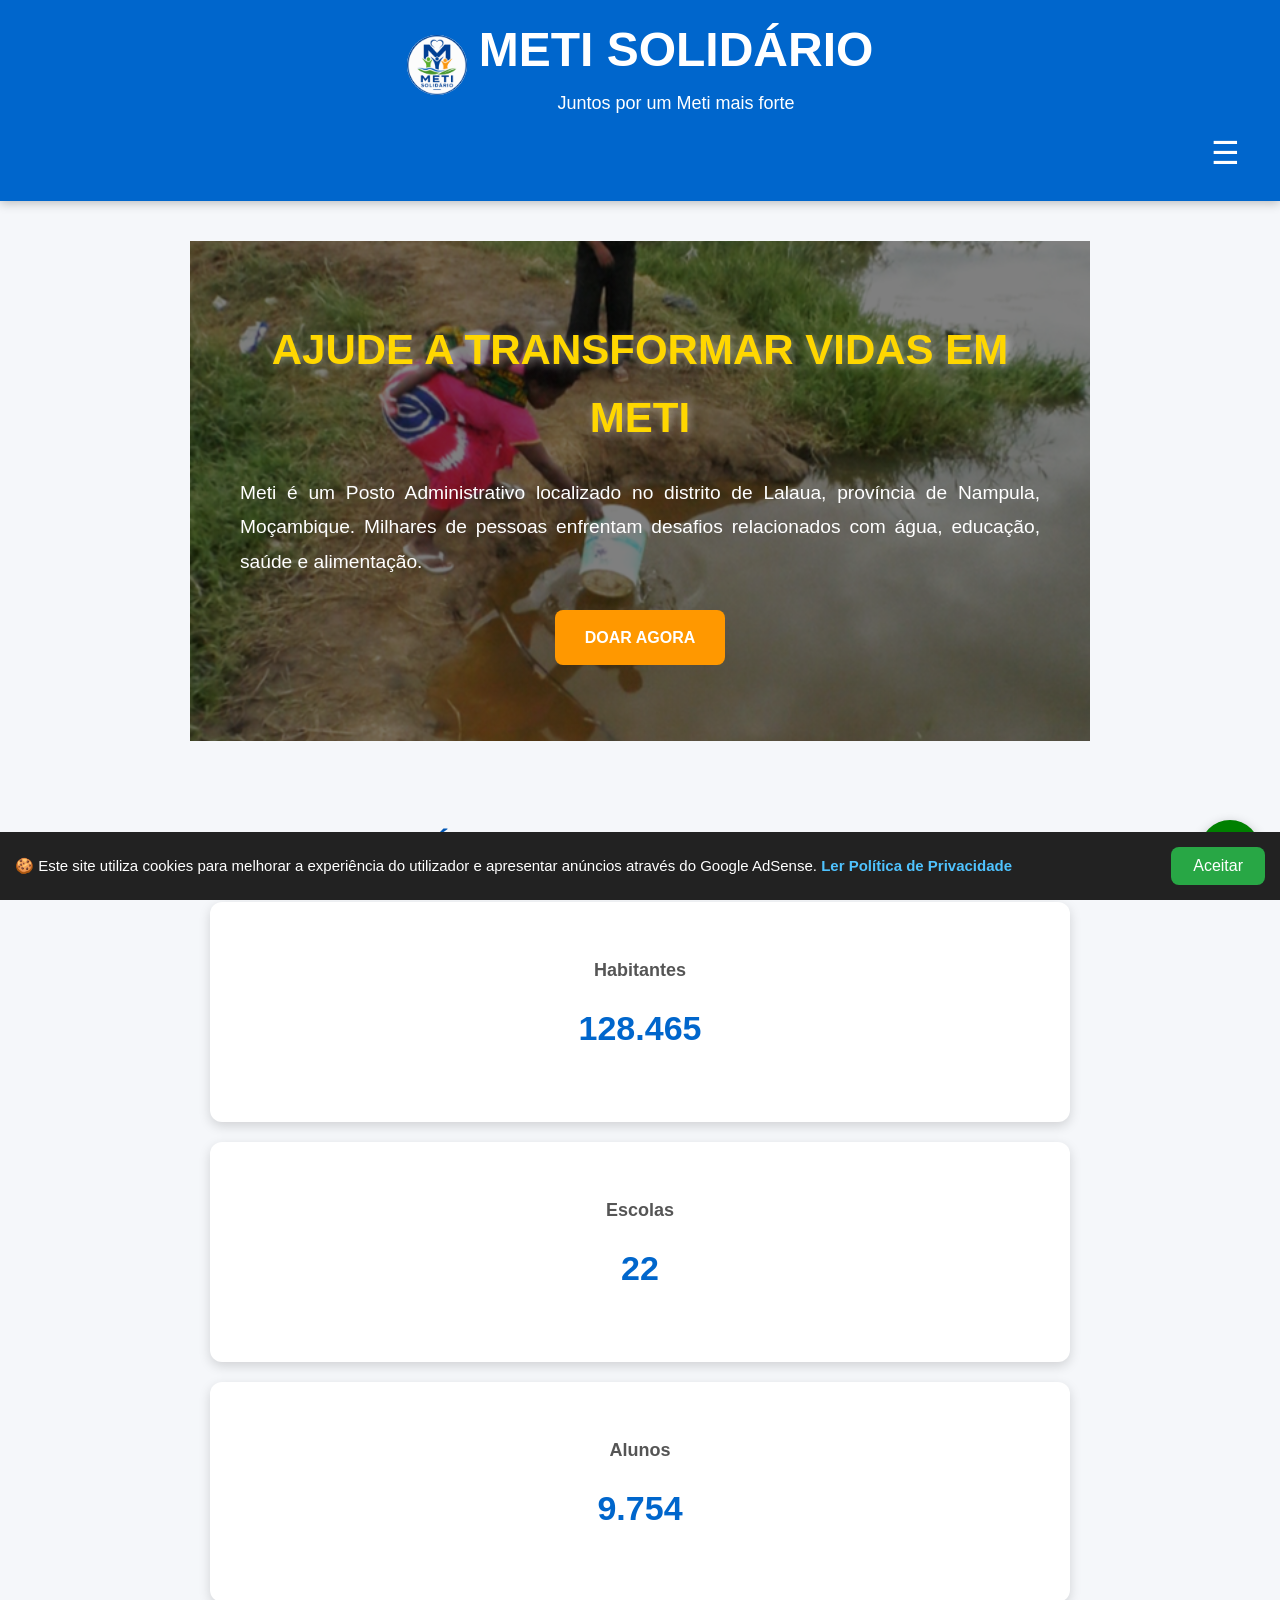
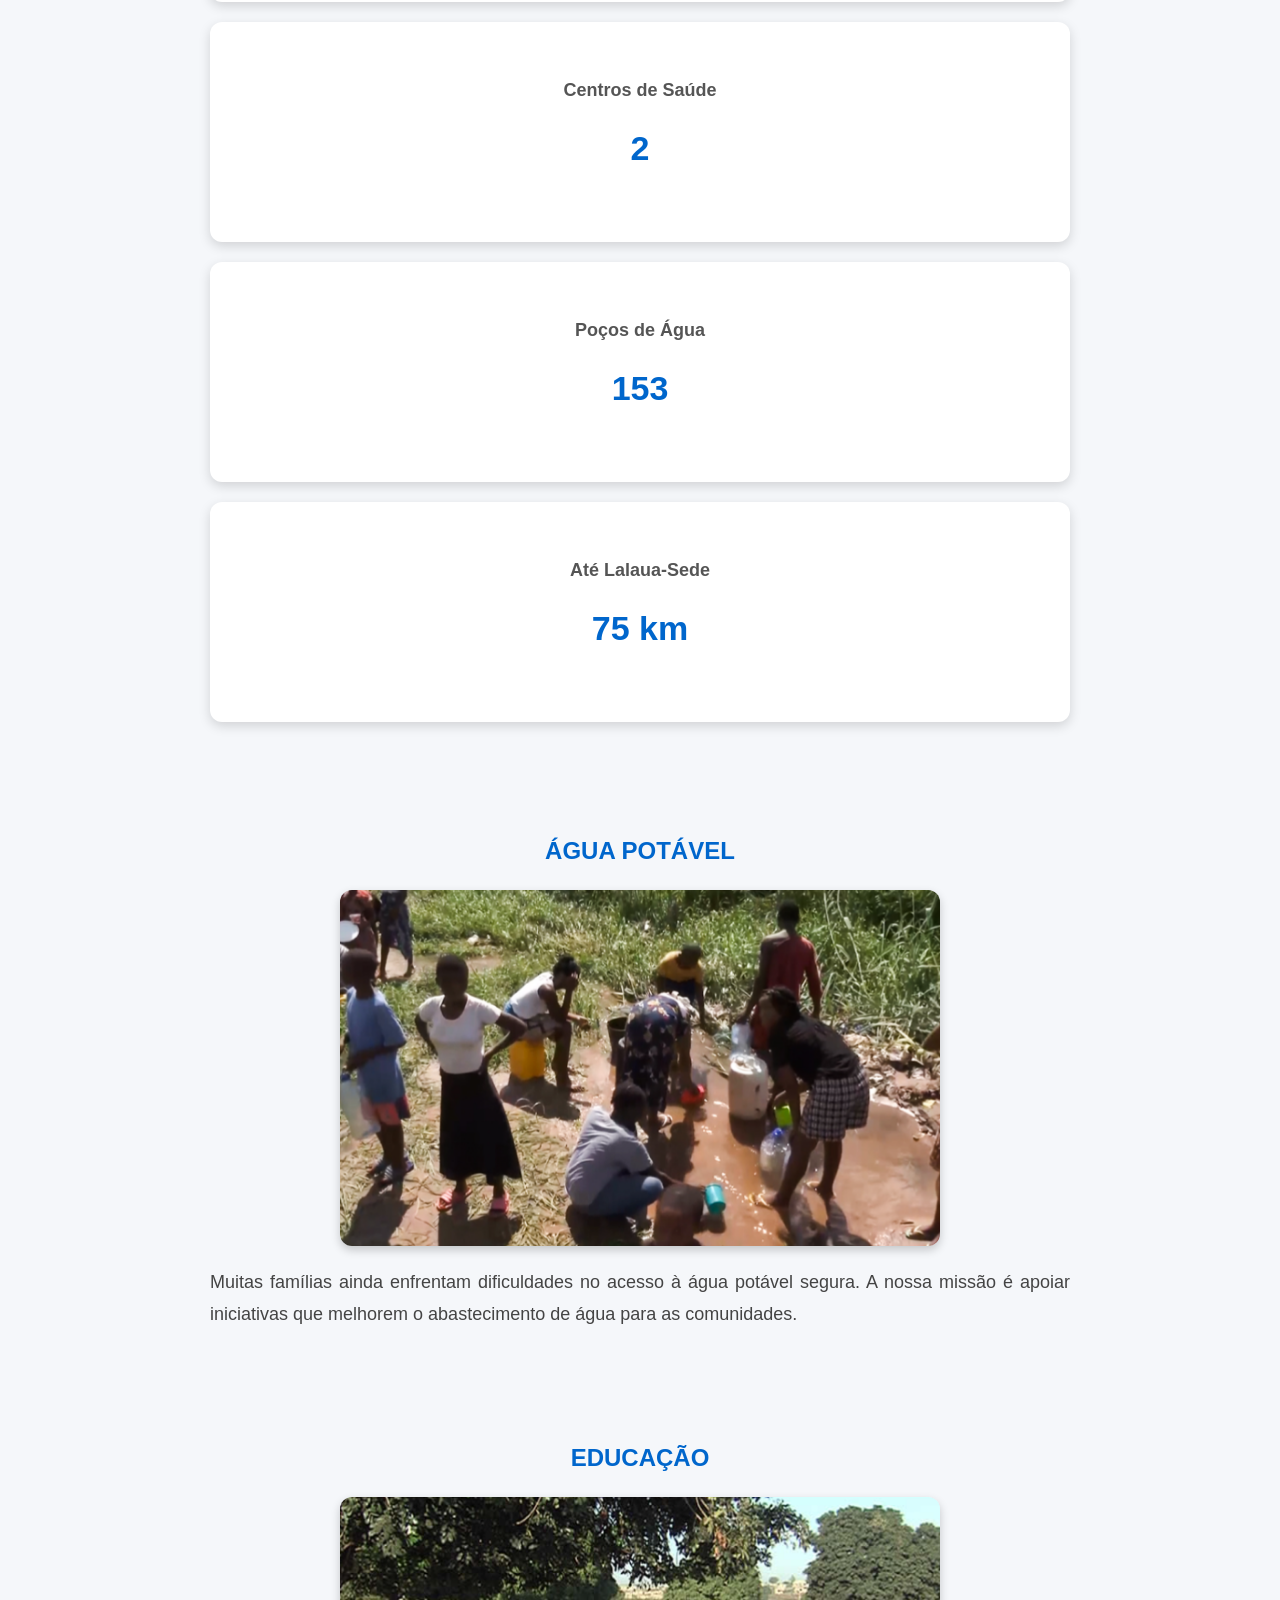
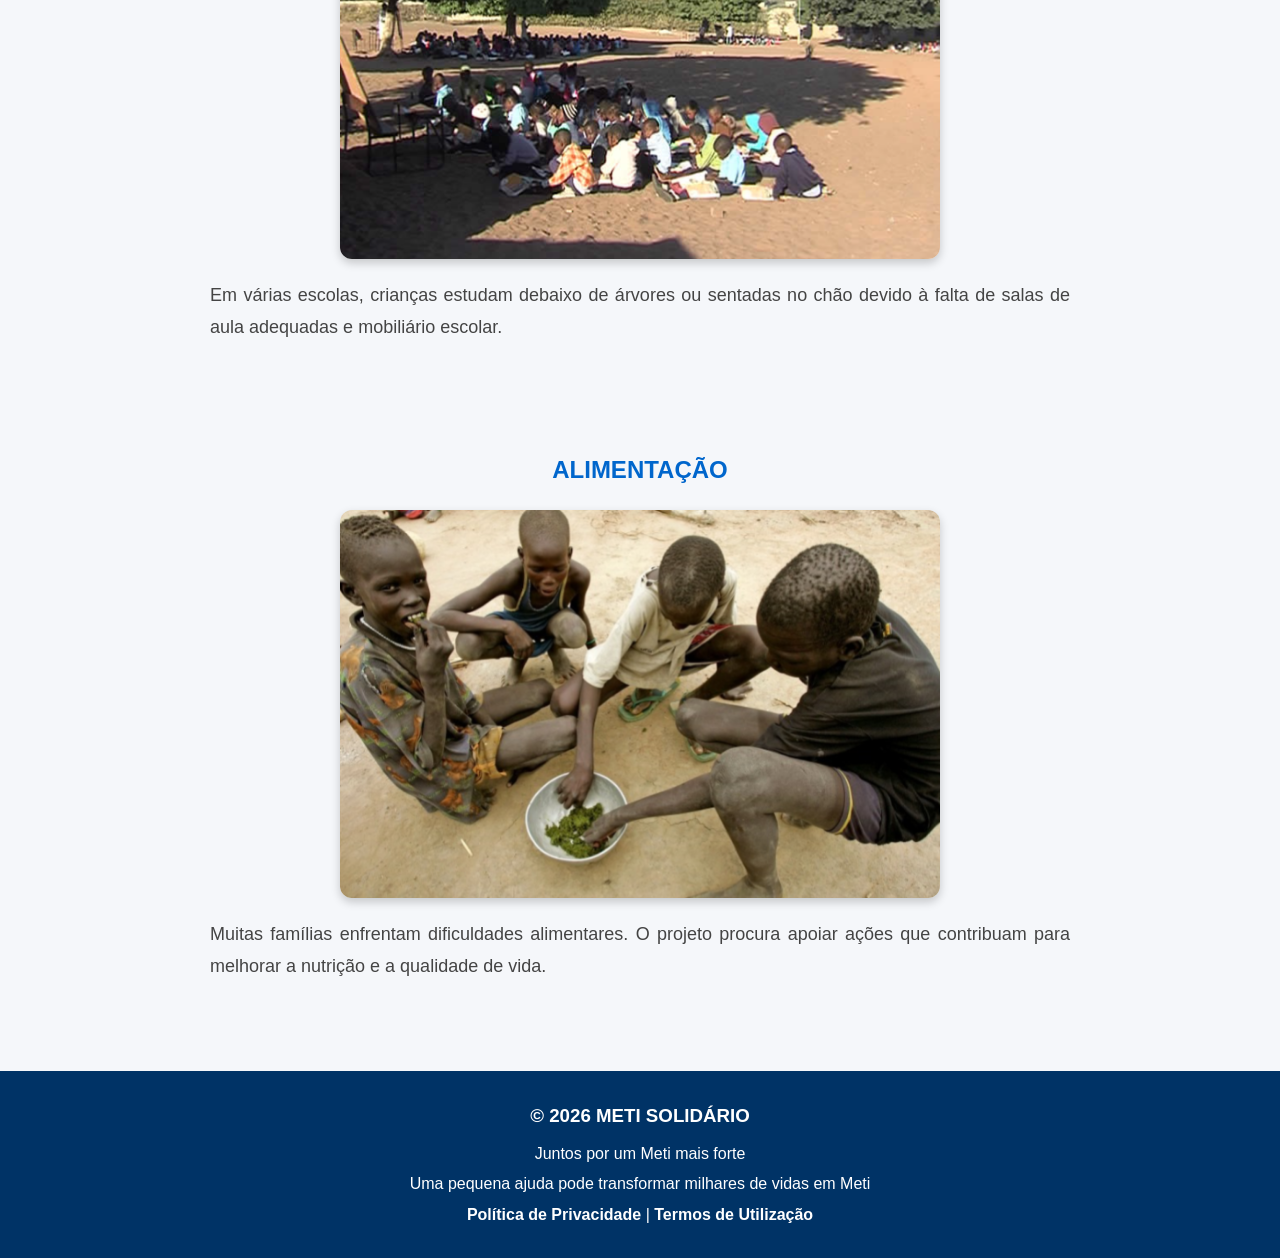
<file: index.html>
<!DOCTYPE html>
<html lang="pt">
<head>
<meta charset="UTF-8">
<meta name="viewport" content="width=device-width, initial-scale=1.0">
<title>METI SOLIDÁRIO</title>
<link rel="icon" type="image/png" href="imagens/favicon.png">

<link rel="stylesheet" href="style.css">

<script async src="https://pagead2.googlesyndication.com/pagead/js/adsbygoogle.js?client=ca-pub-8809690311729032"
     crossorigin="anonymous"></script>

</head>
<body>

<header>

<div class="logo">

<a href="index.html" class="logo-link">

<img src="imagens/favicon.png" alt="METI SOLIDÁRIO">

<div>
<h1>METI SOLIDÁRIO</h1>
<p>Juntos por um Meti mais forte</p>
</div>

</a>

</div>

<!-- Botão Menu -->
<div class="menu-btn" onclick="abrirMenu()">
☰
</div>

<!-- Menu -->
<nav id="menu">
  
<a href="index.html">Início</a>

<a href="conheca-meti.html">Conheça Meti</a>

<a href="noticias.html">Notícias</a>

<a href="galeria.html">Galeria</a>

<a href="projectos.html">Projetos</a>

<a href="doacoes.html">Doações</a>

<a href="impacto.html">Impacto</a>

<a href="transparencia.html">Transparência</a>

<a href="sobre.html">Sobre Nós</a>

<a href="contactos.html">Contactos</a>

<a href="faq.html">FAQ</a>

</nav>

</header>

<section id="inicio" class="hero">
    <div class="hero-content">
        <h2>Ajude a transformar vidas em Meti</h2>

        <p>
            Meti é um Posto Administrativo localizado no distrito de Lalaua,
            província de Nampula, Moçambique.
            Milhares de pessoas enfrentam desafios relacionados com água,
            educação, saúde e alimentação.
        </p>

        <a href="doacoes.html" class="btn">
            DOAR AGORA
        </a>
    </div>
</section>

<section class="estatisticas">

    <h2>Números da Comunidade</h2>

    <div class="cards">

        <div class="card">
            <h3>128.465</h3>
            <p>Habitantes</p>
        </div>

        <div class="card">
            <h3>22</h3>
            <p>Escolas</p>
        </div>

        <div class="card">
            <h3>9.754</h3>
            <p>Alunos</p>
        </div>

        <div class="card">
            <h3>2</h3>
            <p>Centros de Saúde</p>
        </div>

        <div class="card">
            <h3>153</h3>
            <p>Poços de Água</p>
        </div>

        <div class="card">
            <h3>75 km</h3>
            <p>Até Lalaua-Sede</p>
        </div>

    </div>

</section>

<section id="agua">

    <h2> Água Potável</h2>

    <img src="imagens/agua1.jpg" alt="Água">

    <p>
        Muitas famílias ainda enfrentam dificuldades no acesso à água
        potável segura. A nossa missão é apoiar iniciativas que
        melhorem o abastecimento de água para as comunidades.
    </p>

</section>

<section id="educacao">

    <h2> Educação</h2>

    <img src="imagens/educacao1.jpg" alt="Educação">

    <p>
        Em várias escolas, crianças estudam debaixo de árvores
        ou sentadas no chão devido à falta de salas de aula
        adequadas e mobiliário escolar.
    </p>

</section>

<section id="alimentacao">

    <h2> Alimentação</h2>

    <img src="imagens/alimentacao1.jpg" alt="Alimentação">

    <p>
        Muitas famílias enfrentam dificuldades alimentares.
        O projeto procura apoiar ações que contribuam para
        melhorar a nutrição e a qualidade de vida.
    </p>
    
  <main>

</section>

<footer>

    <h3>© 2026 METI SOLIDÁRIO</h3>

    <p>
        Juntos por um Meti mais forte
    </p>

    <p>
        Uma pequena ajuda pode transformar milhares de vidas em Meti
    </p>

<a href="politica.html">Política de Privacidade</a> |

<a href="termos.html">Termos de Utilização</a>


</footer>

<script src="script.js"></script>
<!-- CHATBOT METI SOLIDÁRIO -->

<div id="chatbot">

    <div id="chat-header">
        💬 Assistente METI
    </div>

    <div id="chat-mensagens">

        <div class="bot-msg">
    Olá! Sou o assistente virtual do METI SOLIDÁRIO.
    Como posso ajudar?
</div>
        

    </div>

<div id="chat-input-area">

    <input
    type="text"
    id="chat-input"
    placeholder="Escreva a sua pergunta...">

    <button onclick="enviarPergunta()">
        Enviar
    </button>

</div>

<div id="chat-ajuda">

    <a
    href="https://wa.me/258833975899?text=Olá%20Agente%20METI%20SOLIDÁRIO
    .%20Estou%20no%20site%20METI%20SOLIDÁRIO%20e%20gostaria%20de%20mais%20informações."
    target="_blank">

        👤 Falar com Agente Meti Solidário

    </a>

</div>

</div>

<button id="abrir-chat">
    💬
</button>

<div id="cookie-banner">

<p>
🍪 Este site utiliza cookies para melhorar a experiência do utilizador e apresentar anúncios através do Google AdSense.

<a href="politica.html">
Ler Política de Privacidade
</a>

</p>

<button onclick="aceitarCookies()">
Aceitar
</button>

</div>
</main>
<script src="script.js"></script>

</body>
</html>
</file>
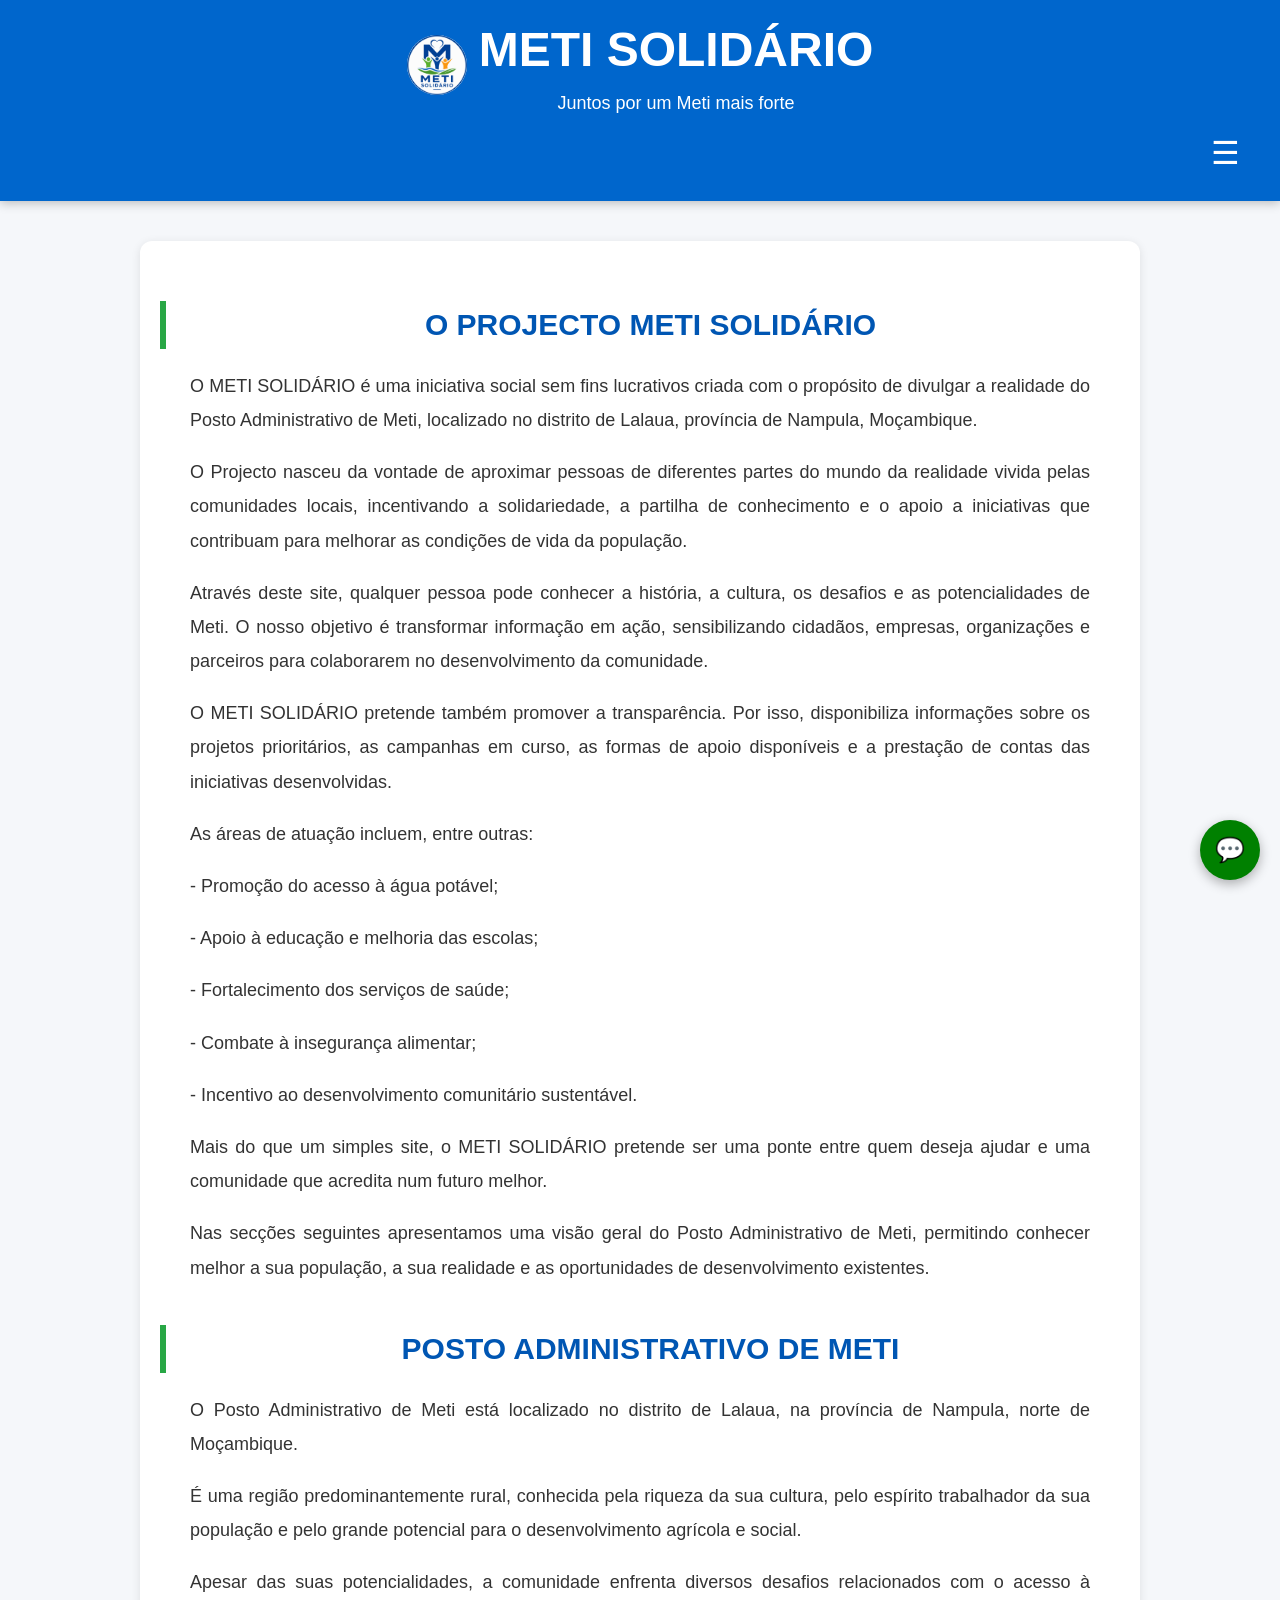
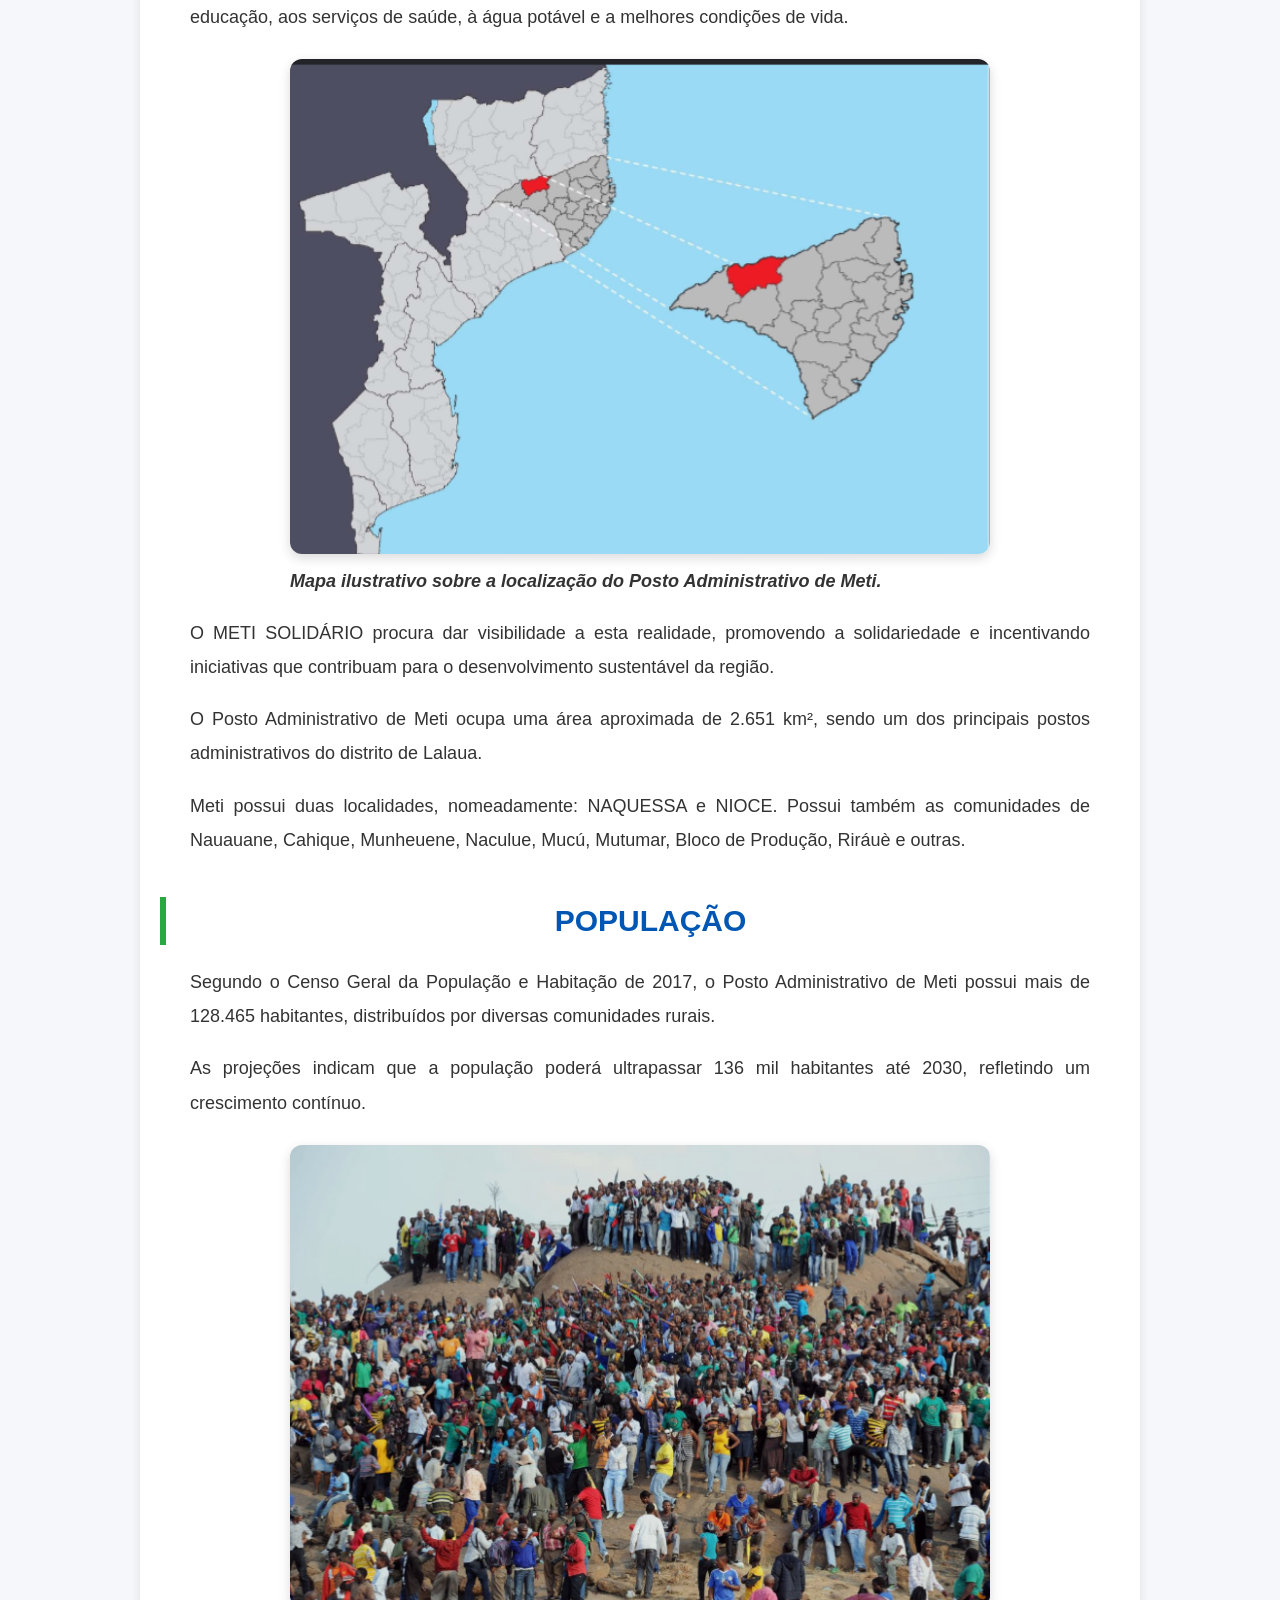
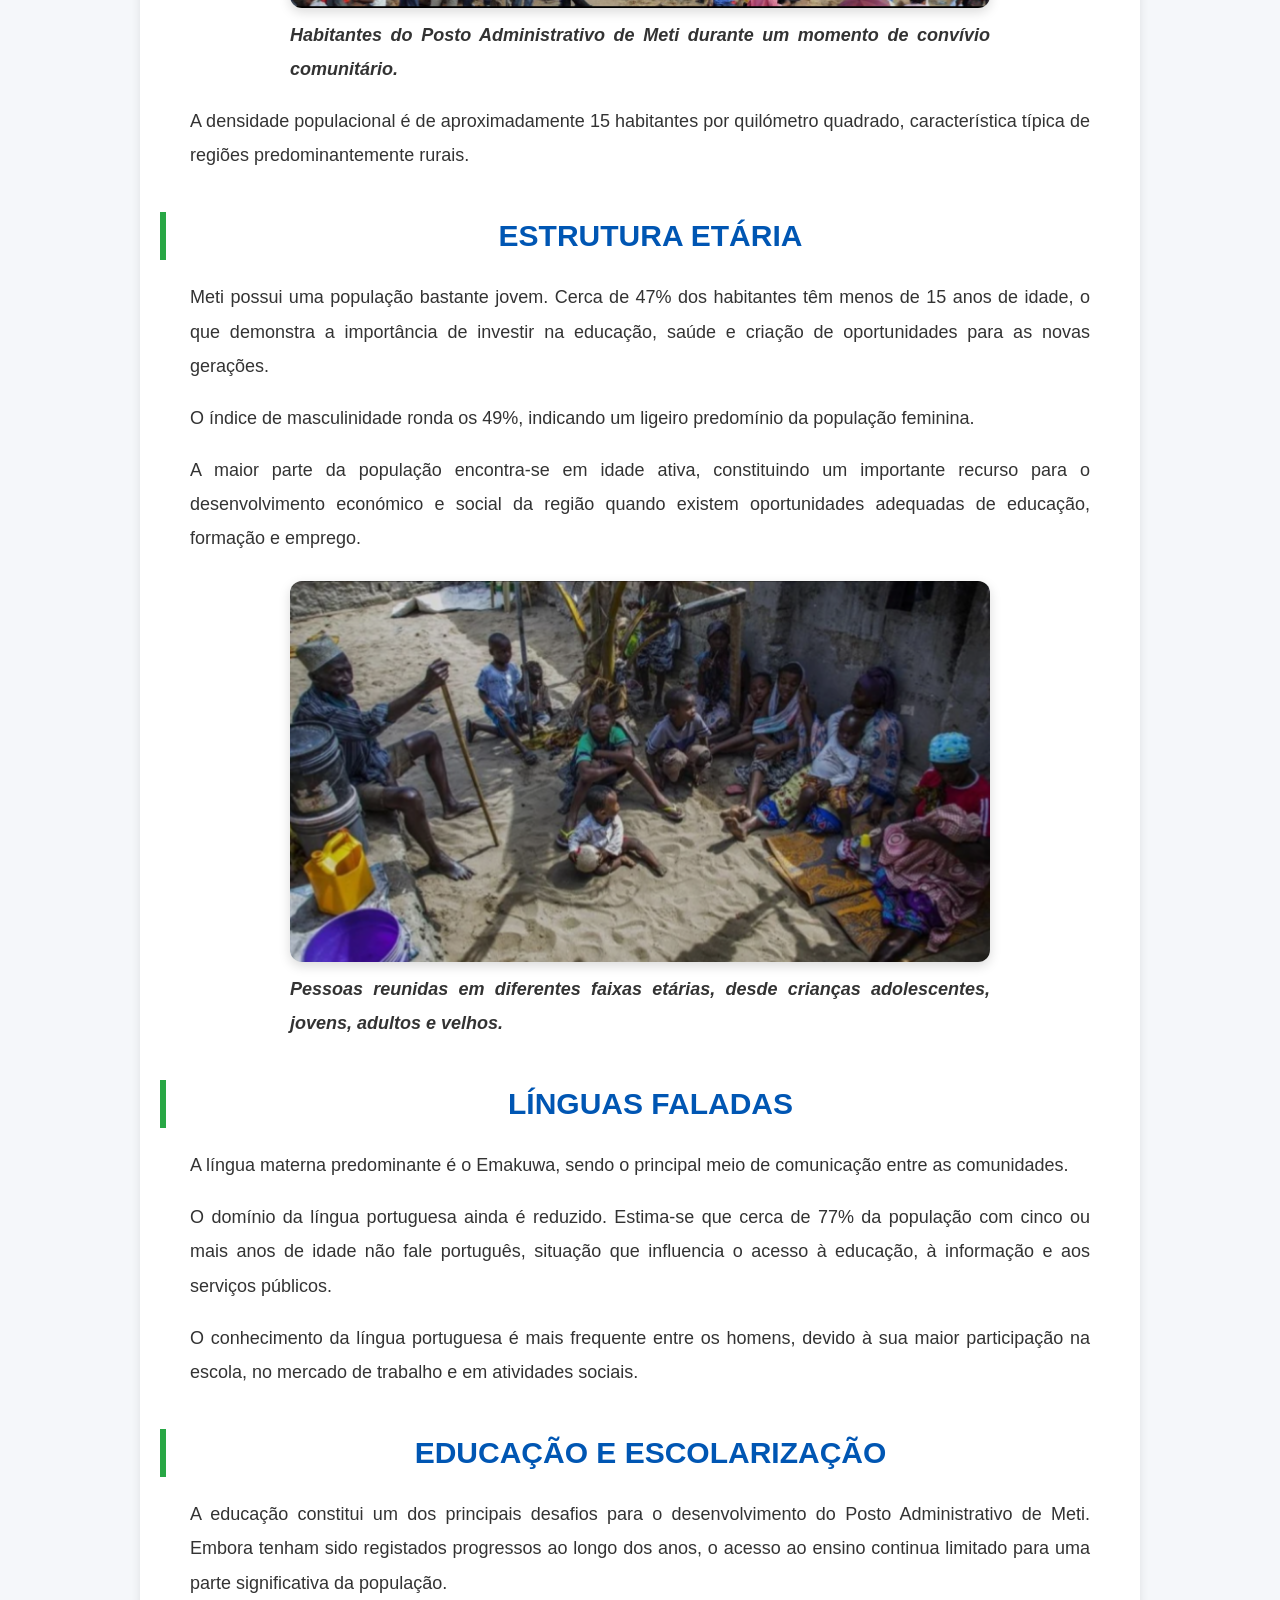
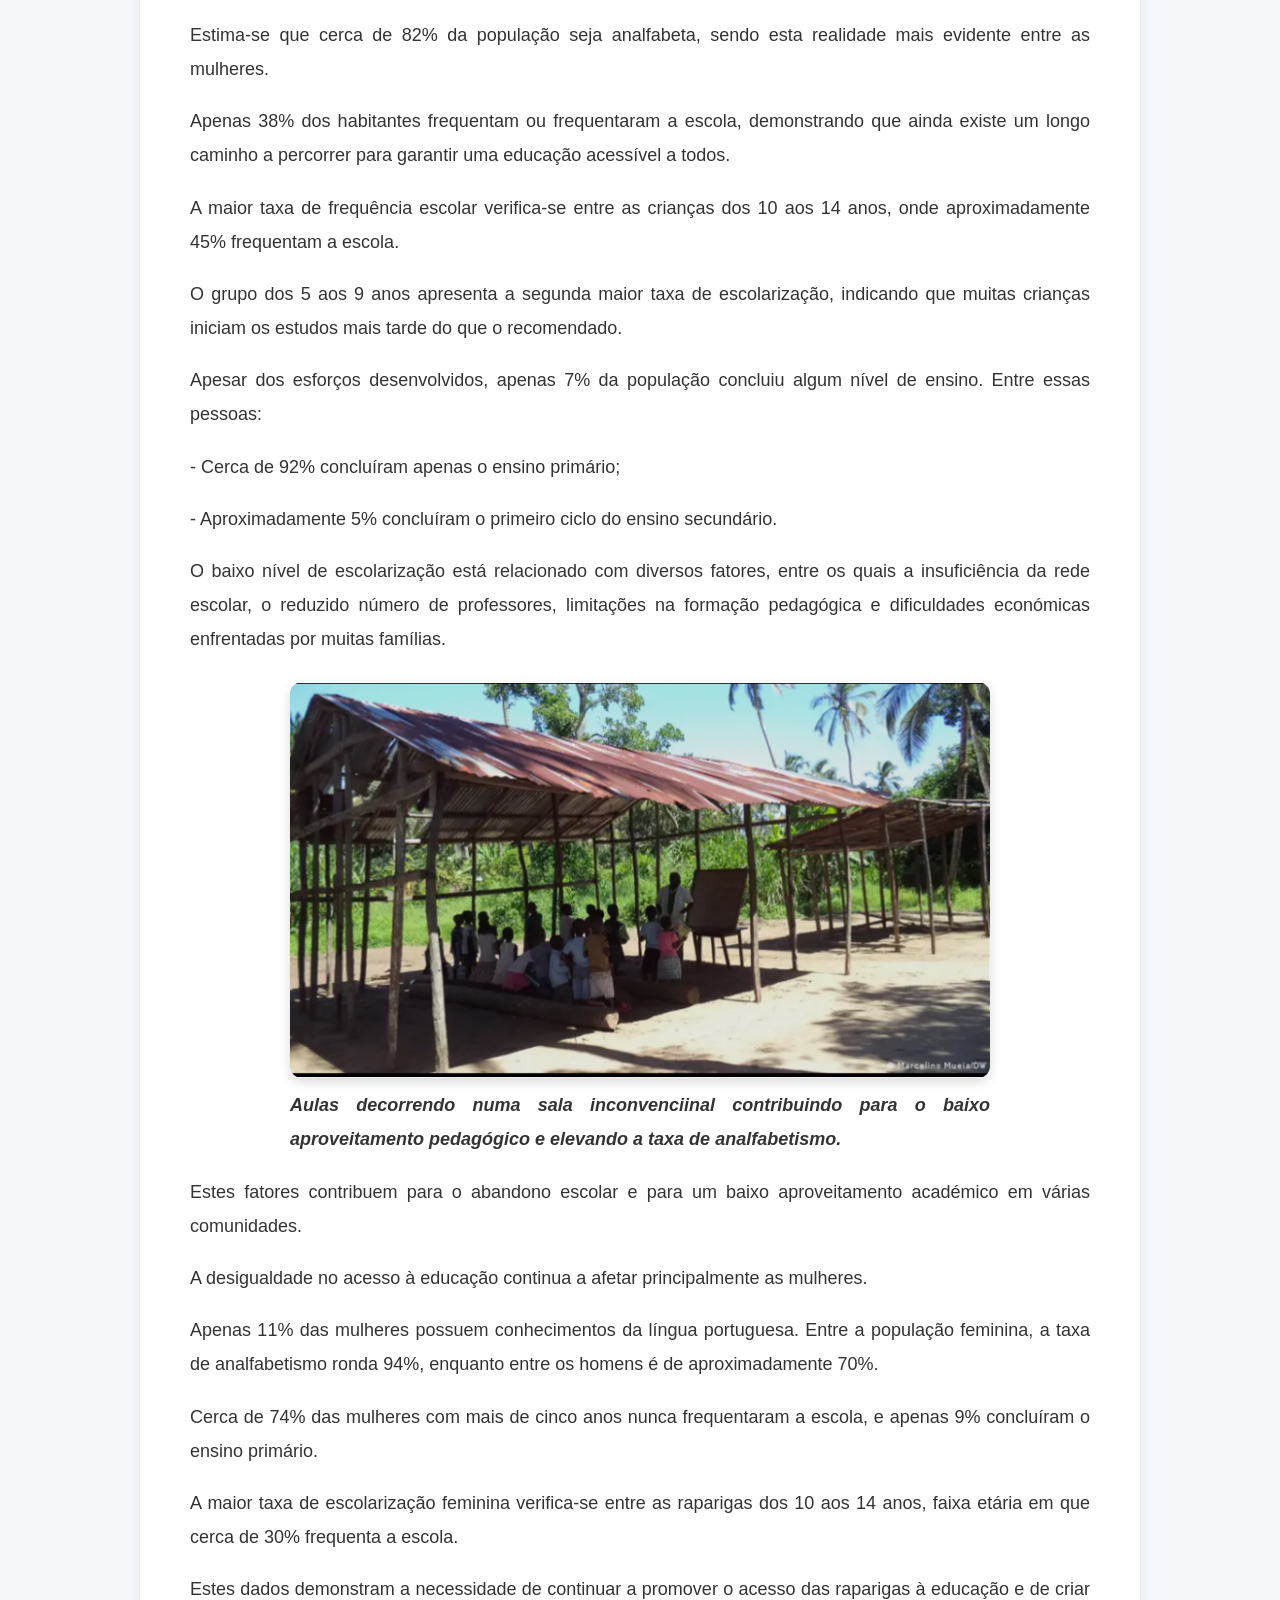
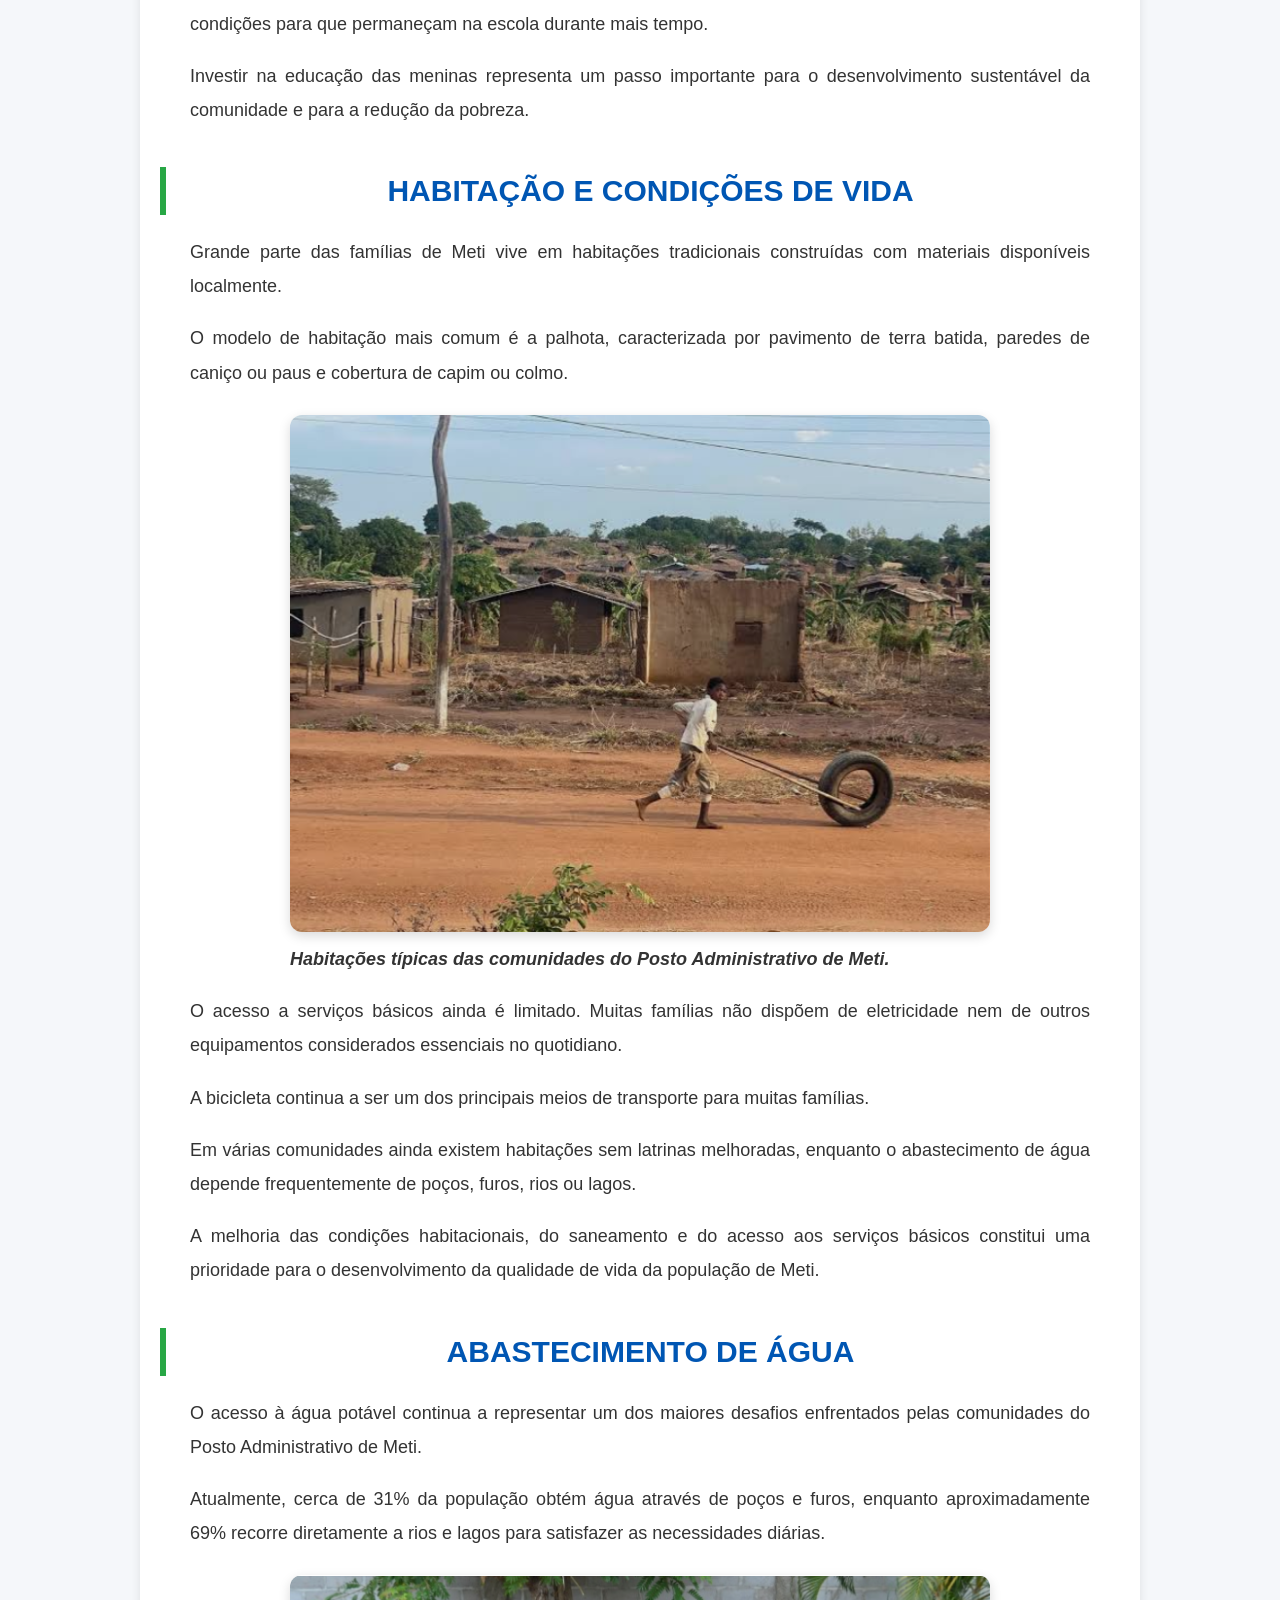
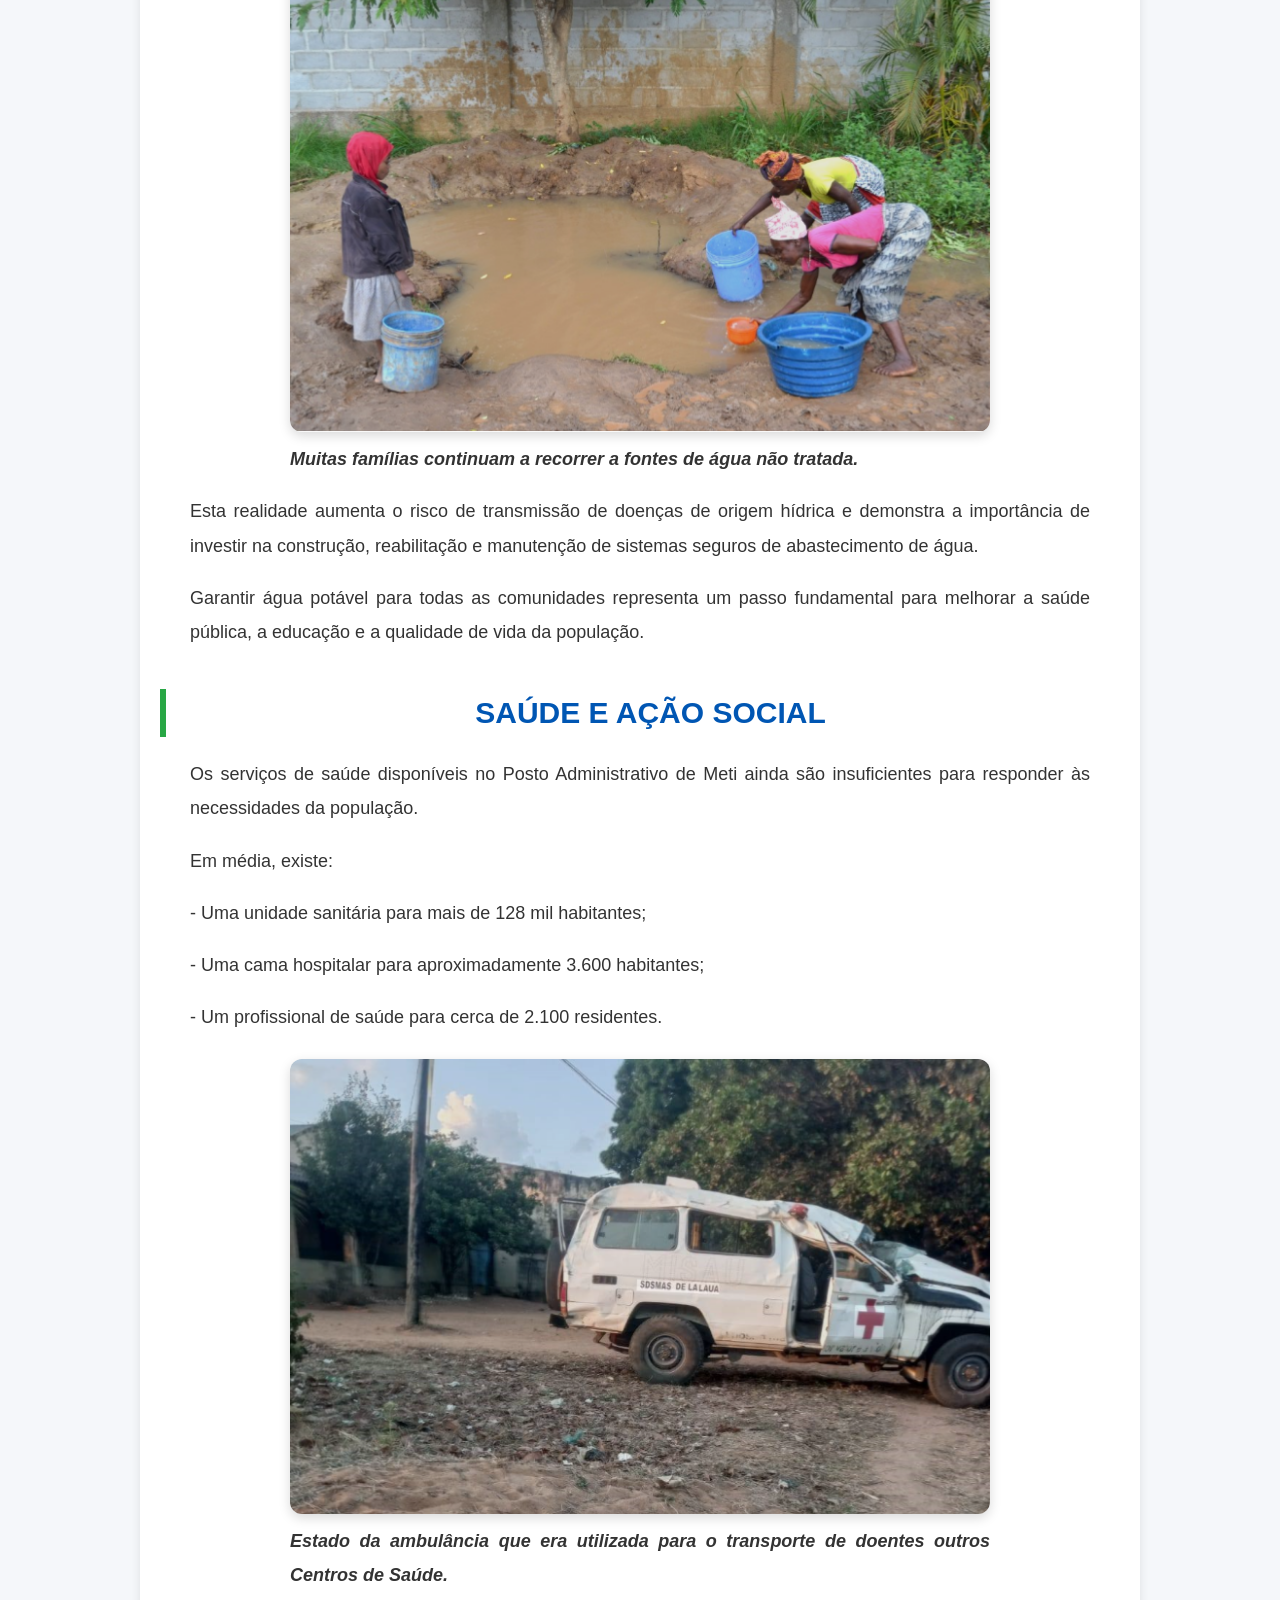
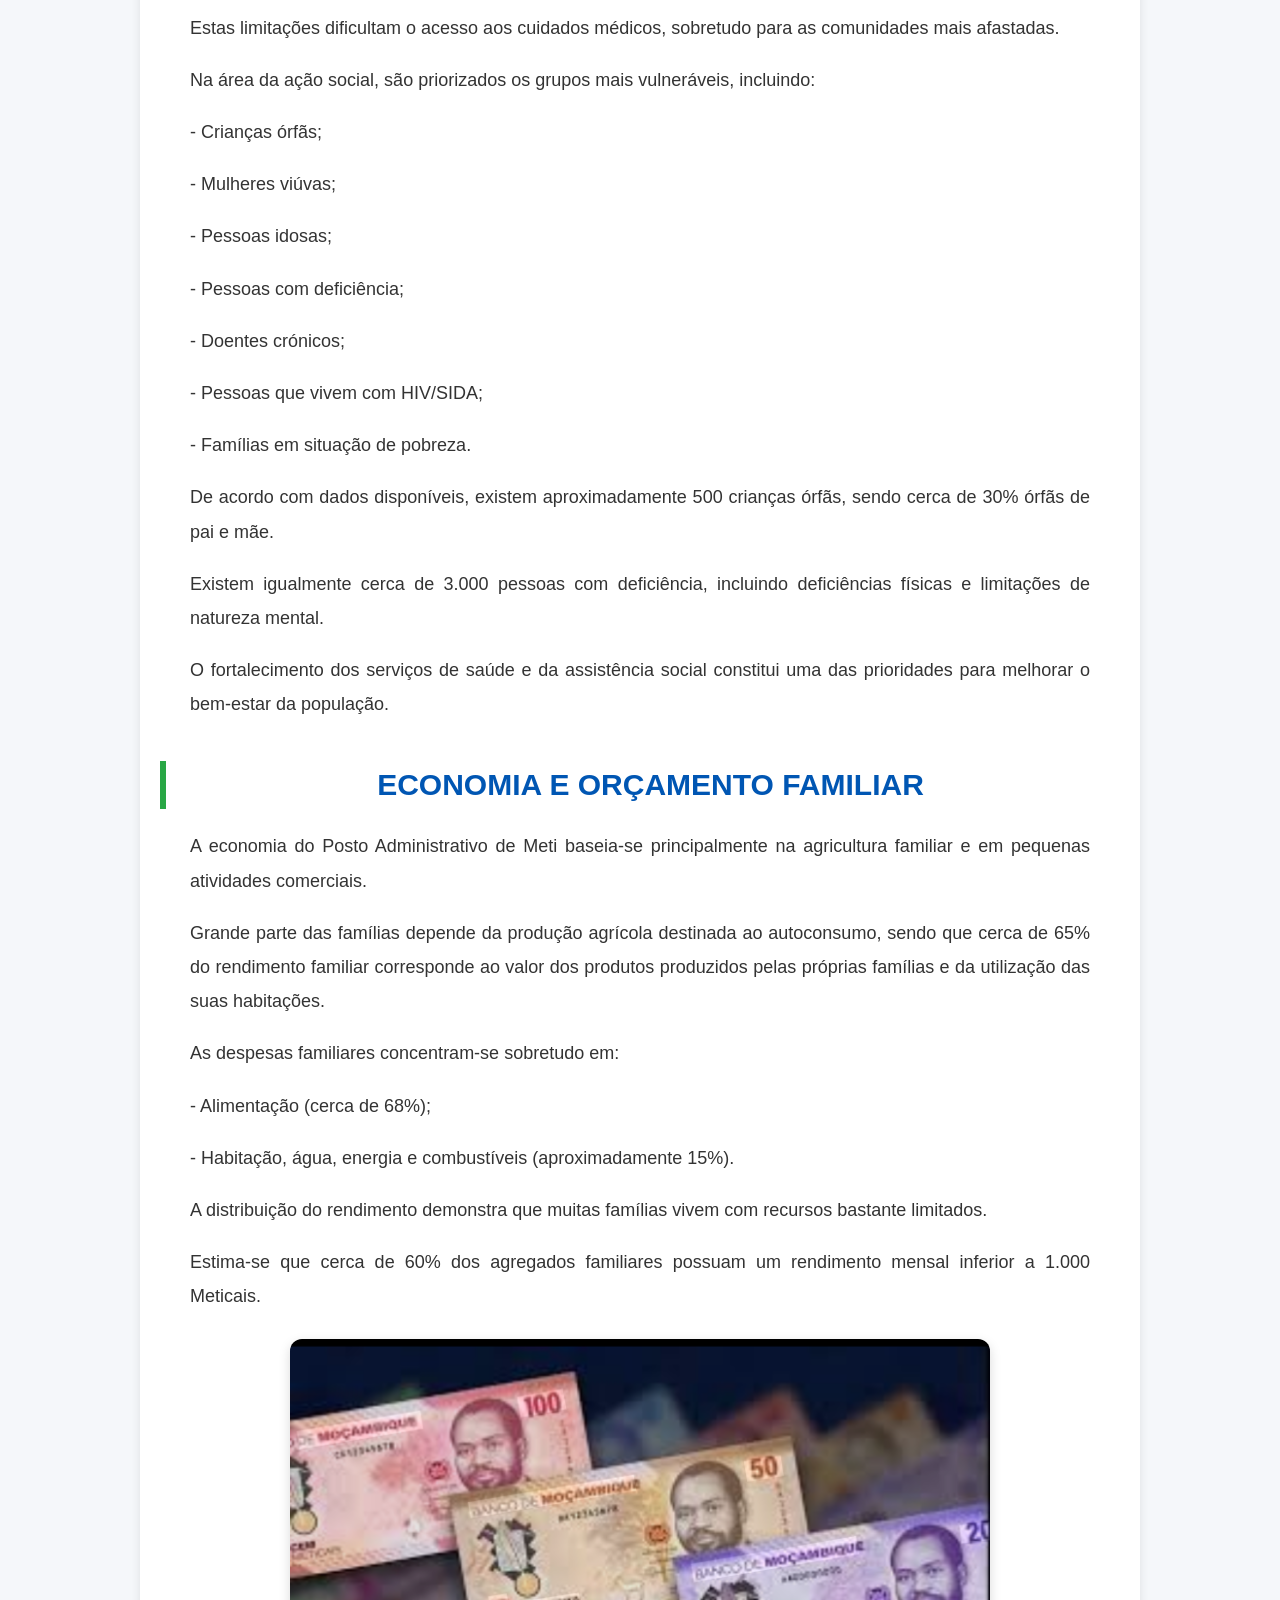
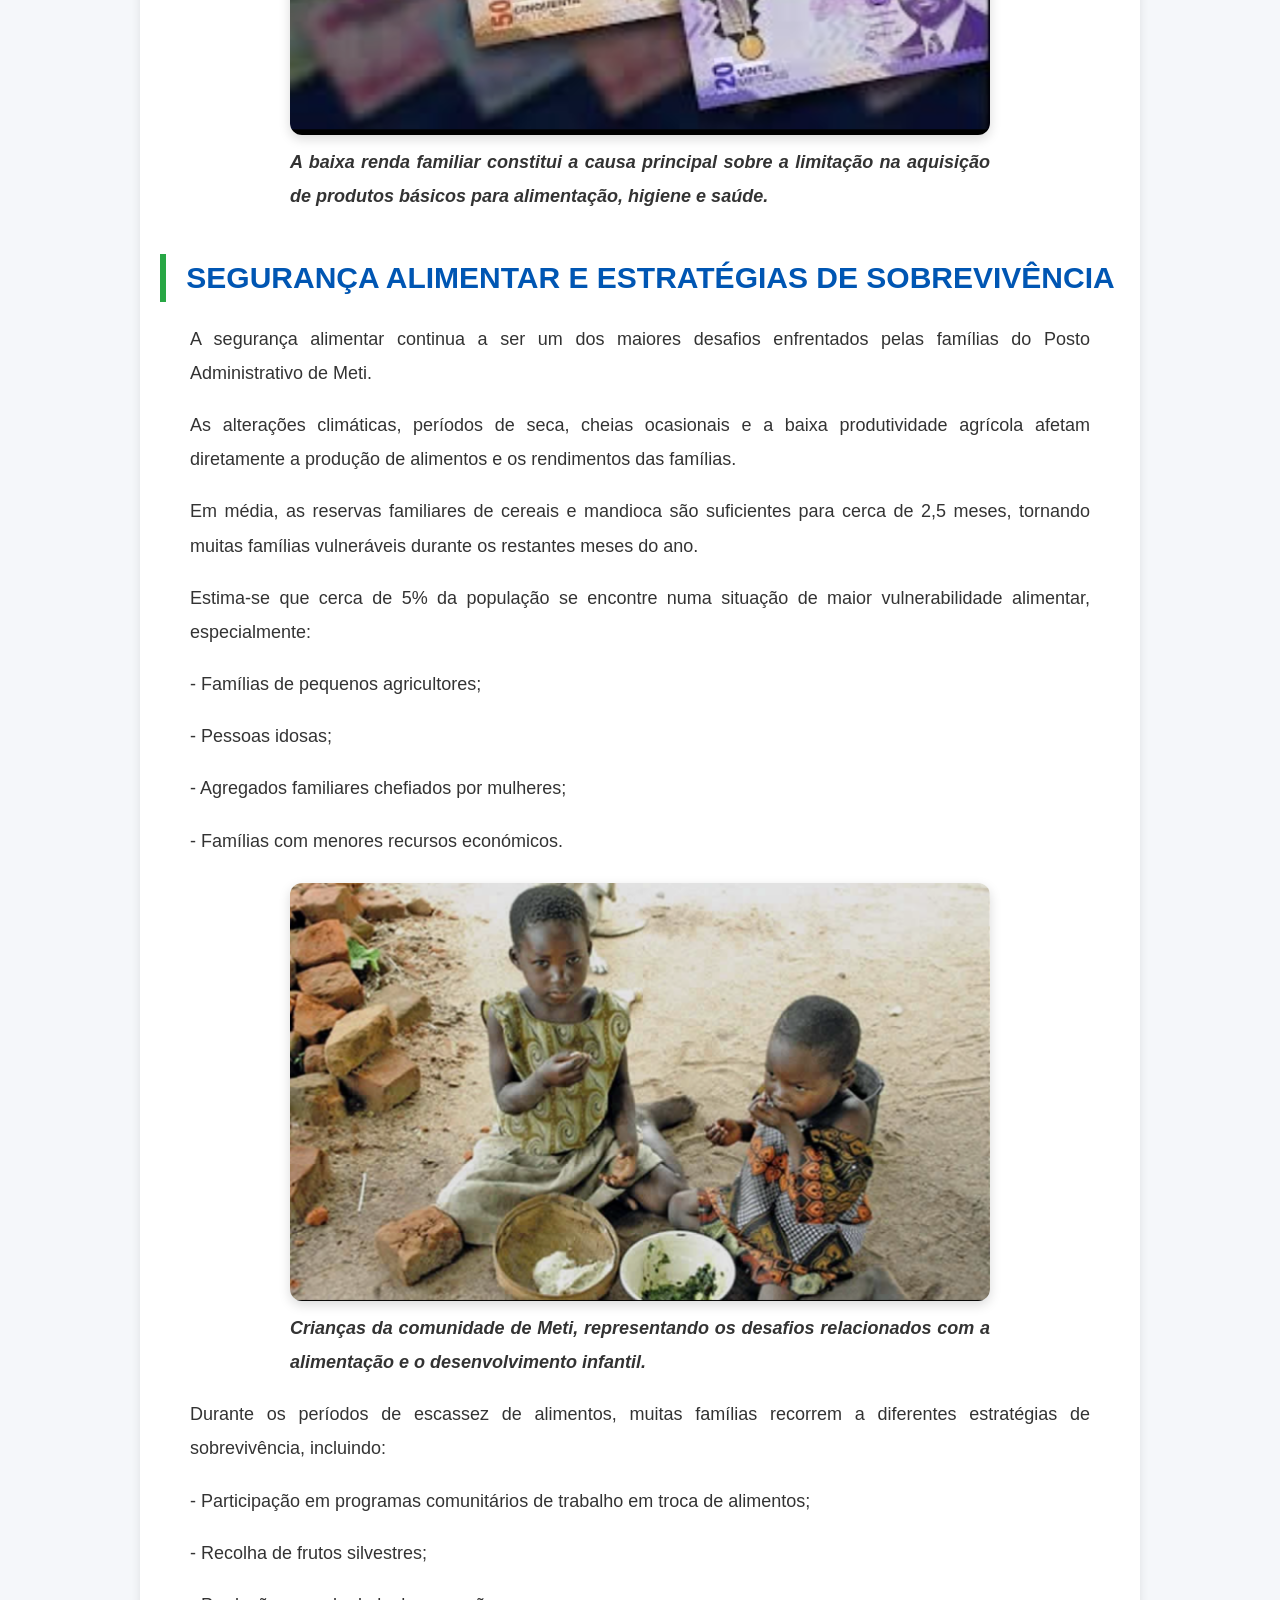
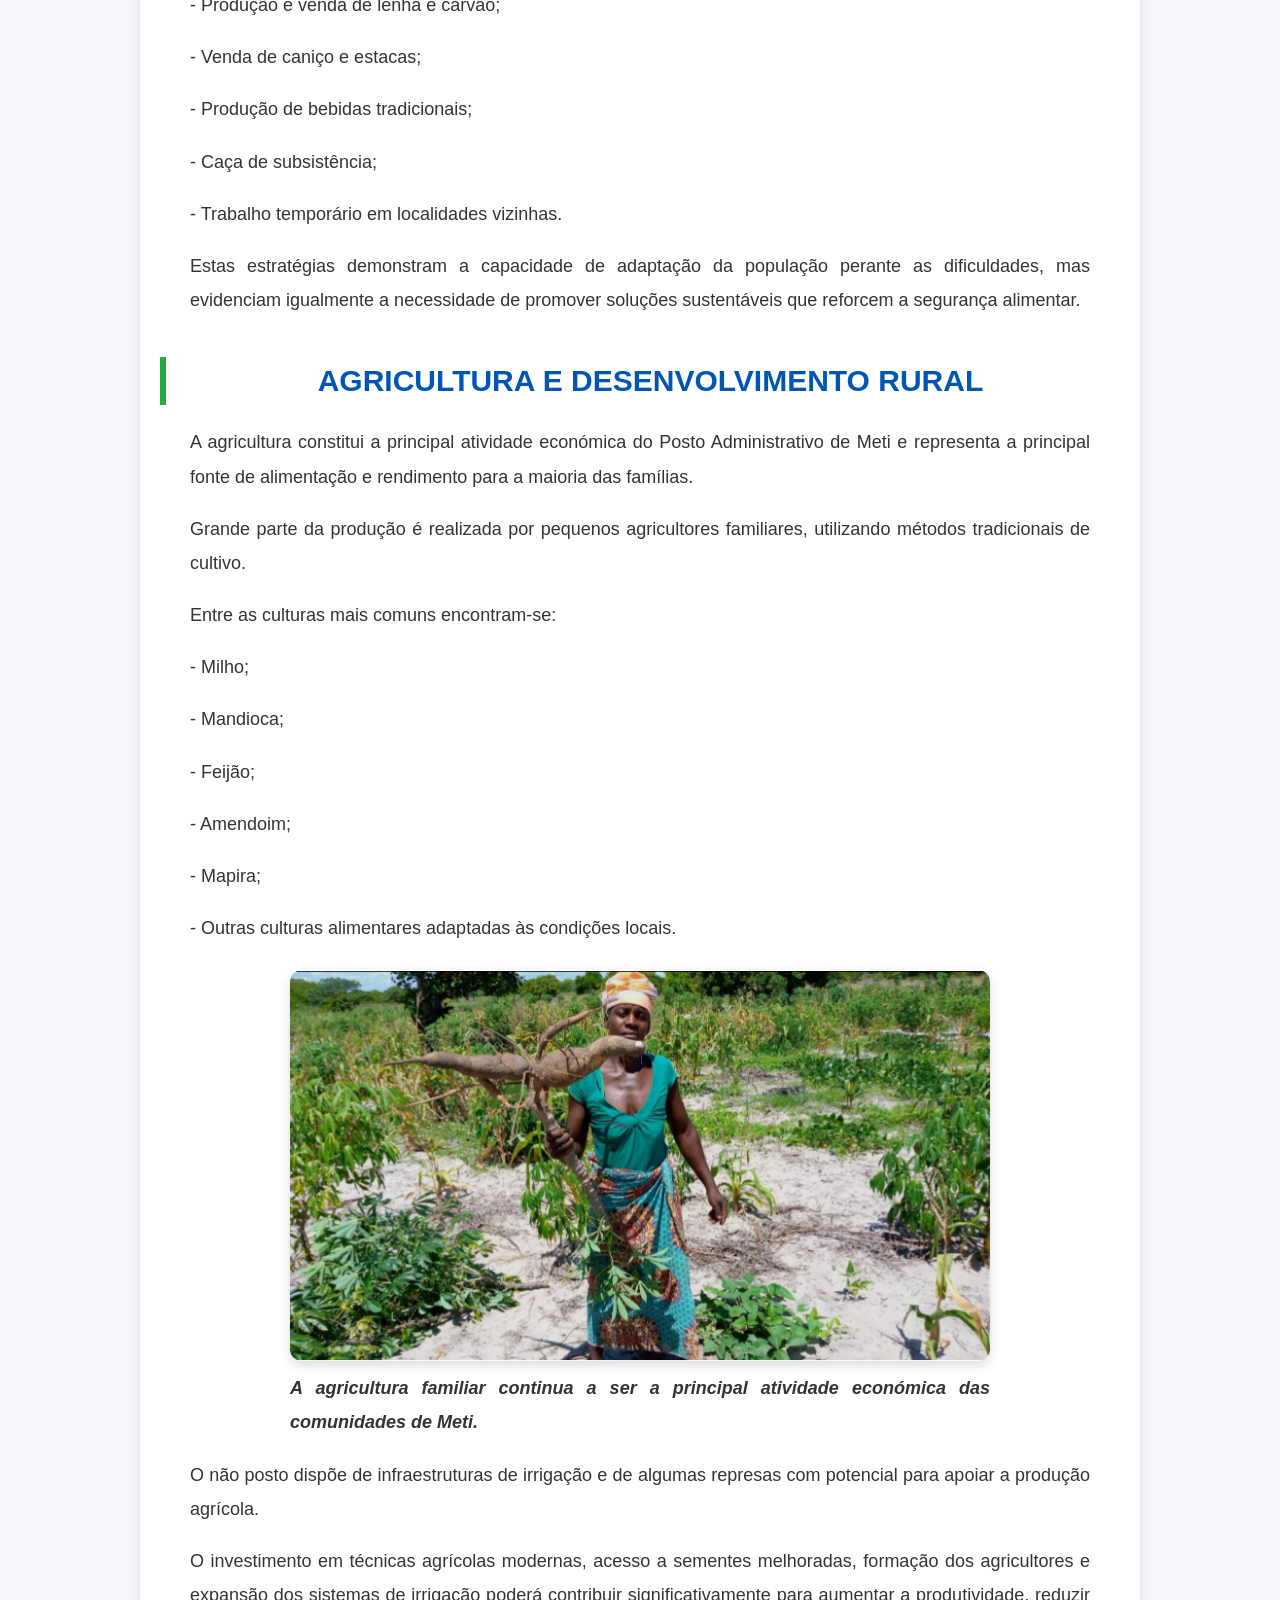
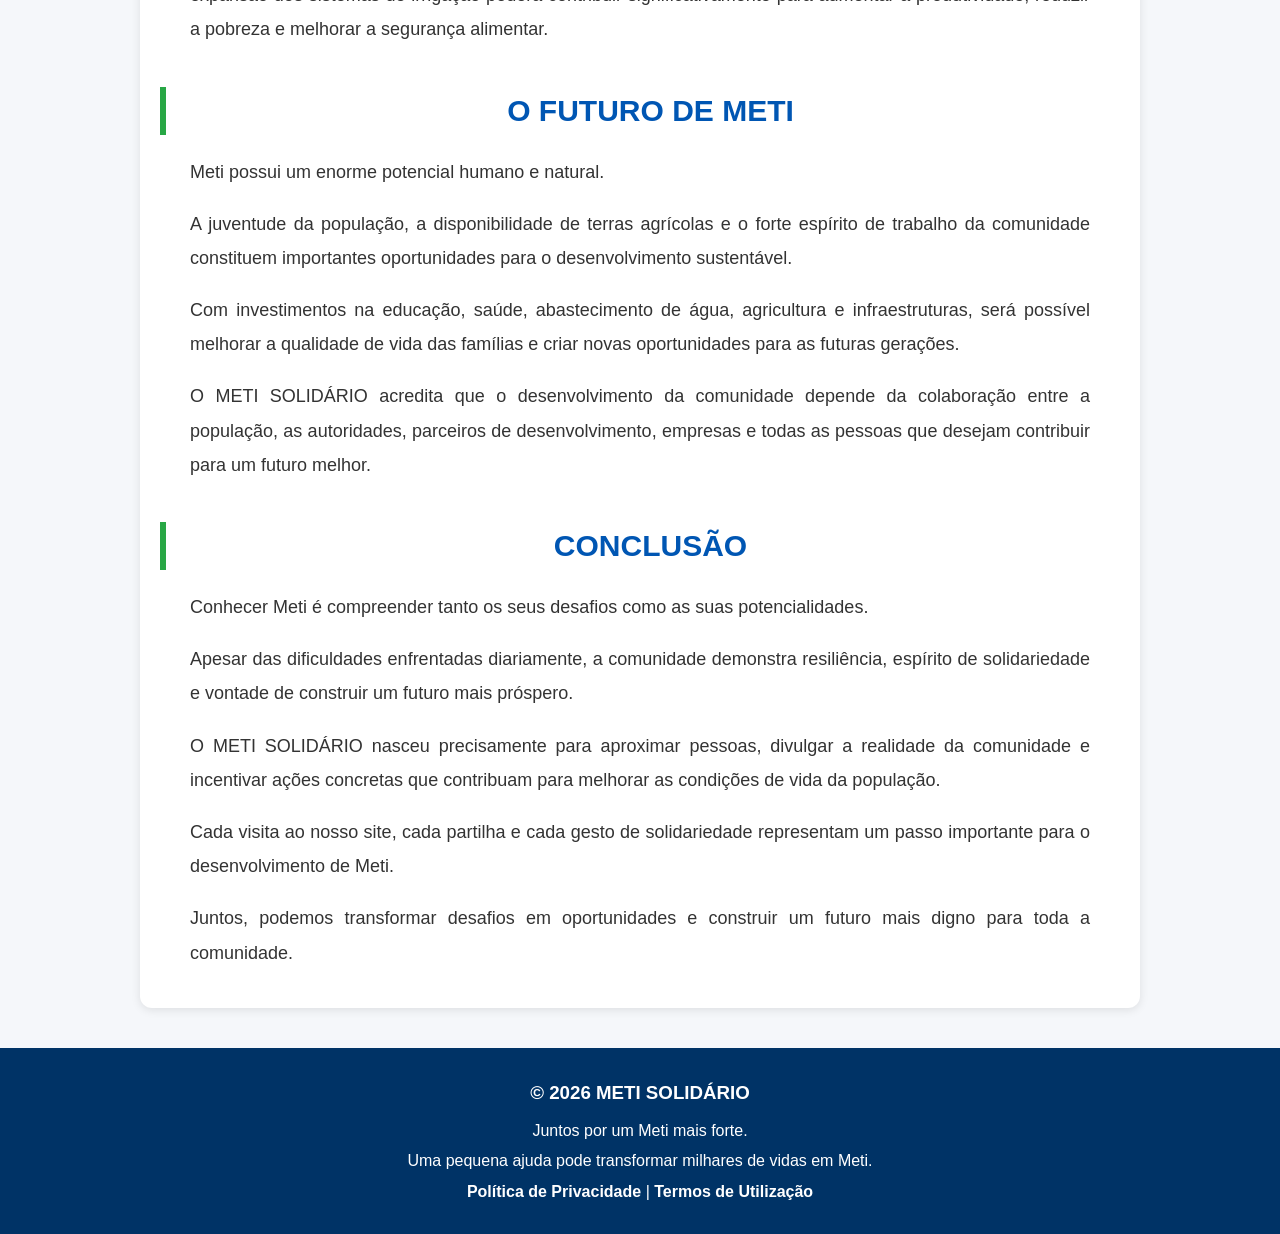
<file: conheca-meti.html>
<!DOCTYPE html>
<html lang="pt">
<head>

<meta charset="UTF-8">
<meta name="viewport" content="width=device-width, initial-scale=1.0">

<title>Conheça Meti - METI SOLIDÁRIO</title>

<link rel="icon" type="image/png" href="imagens/favicon.png">

<link rel="stylesheet" href="style.css">

<script async src="https://pagead2.googlesyndication.com/pagead/js/adsbygoogle.js?client=ca-pub-8809690311729032"
crossorigin="anonymous"></script>

</head>

<body>

<header>

<div class="logo">

<a href="index.html" class="logo-link">

<img src="imagens/favicon.png" alt="METI SOLIDÁRIO">

<div>
<h1>METI SOLIDÁRIO</h1>
<p>Juntos por um Meti mais forte</p>
</div>

</a>

</div>

<!-- Botão Menu -->
<div class="menu-btn" onclick="abrirMenu()">
☰
</div>

<!-- Menu -->
<nav id="menu">

<a href="index.html">Início</a>

<a href="conheca-meti.html">Conheça Meti</a>

<a href="noticias.html">Notícias</a>

<a href="galeria.html">Galeria</a>

<a href="projectos.html">Projetos</a>

<a href="doacoes.html">Doações</a>

<a href="impacto.html">Impacto</a>

<a href="transparencia.html">Transparência</a>

<a href="sobre.html">Sobre Nós</a>

<a href="contactos.html">Contactos</a>

<a href="faq.html">FAQ</a>

</nav>

</header>

<main>

<section class="pagina-sobre">
  
  <h2>O Projecto METI SOLIDÁRIO</h2>

<p>O METI SOLIDÁRIO é uma iniciativa social sem fins lucrativos criada com o propósito de divulgar a realidade do Posto Administrativo de Meti, localizado no distrito de Lalaua, província de Nampula, Moçambique.</p>

<p>O Projecto nasceu da vontade de aproximar pessoas de diferentes partes do mundo da realidade vivida pelas comunidades locais, incentivando a solidariedade, a partilha de conhecimento e o apoio a iniciativas que contribuam para melhorar as condições de vida da população.</p>

<p>Através deste site, qualquer pessoa pode conhecer a história, a cultura, os desafios e as potencialidades de Meti. O nosso objetivo é transformar informação em ação, sensibilizando cidadãos, empresas, organizações e parceiros para colaborarem no desenvolvimento da comunidade.</p>

<p>O METI SOLIDÁRIO pretende também promover a transparência. Por isso, disponibiliza informações sobre os projetos prioritários, as campanhas em curso, as formas de apoio disponíveis e a prestação de contas das iniciativas desenvolvidas.</p>

<p>As áreas de atuação incluem, entre outras:</p>

<p>- Promoção do acesso à água potável;</p>
<p>- Apoio à educação e melhoria das escolas;</p>
<p>- Fortalecimento dos serviços de saúde;</p>
<p>- Combate à insegurança alimentar;</p>
<p>- Incentivo ao desenvolvimento comunitário sustentável.</p>

<p>Mais do que um simples site, o METI SOLIDÁRIO pretende ser uma ponte entre quem deseja ajudar e uma comunidade que acredita num futuro melhor.</p>

<p>Nas secções seguintes apresentamos uma visão geral do Posto Administrativo de Meti, permitindo conhecer melhor a sua população, a sua realidade e as oportunidades de desenvolvimento existentes.</p>
  
  <h2>POSTO ADMINISTRATIVO DE METI</h2>

<p>O Posto Administrativo de Meti está localizado no distrito de Lalaua, na província de Nampula, norte de Moçambique.</p>

<p>É uma região predominantemente rural, conhecida pela riqueza da sua cultura, pelo espírito trabalhador da sua população e pelo grande potencial para o desenvolvimento agrícola e social.</p>

<p>Apesar das suas potencialidades, a comunidade enfrenta diversos desafios relacionados com o acesso à educação, aos serviços de saúde, à água potável e a melhores condições de vida.</p> 

<img src="imagens/localizacao.jpg" alt="Mapa de localizacao de Meti">

<p class="legenda">
Mapa ilustrativo sobre a localização do Posto Administrativo de Meti.
</p>

<p>O METI SOLIDÁRIO procura dar visibilidade a esta realidade, promovendo a solidariedade e incentivando iniciativas que contribuam para o desenvolvimento sustentável da região.</p>

<p>O Posto Administrativo de Meti ocupa uma área aproximada de 2.651 km², sendo um dos principais postos administrativos do distrito de Lalaua.</p>

<p>Meti possui duas localidades, nomeadamente: NAQUESSA e NIOCE. Possui também as comunidades de Nauauane, Cahique, Munheuene, Naculue, Mucú, Mutumar, Bloco de Produção, Riráuè e outras.</p>

<h2>População</h2>

<p>Segundo o Censo Geral da População e Habitação de 2017, o Posto Administrativo de Meti possui mais de 128.465 habitantes, distribuídos por diversas comunidades rurais.</p>

<p>As projeções indicam que a população poderá ultrapassar 136 mil habitantes até 2030, refletindo um crescimento contínuo.</p>

<img src="imagens/populacao.jpg" alt="População de Meti">

<p class="legenda">
Habitantes do Posto Administrativo de Meti durante um momento de convívio comunitário.
</p>


<p>A densidade populacional é de aproximadamente 15 habitantes por quilómetro quadrado, característica típica de regiões predominantemente rurais.</p>

<h2>Estrutura Etária</h2>

<p>Meti possui uma população bastante jovem. Cerca de 47% dos habitantes têm menos de 15 anos de idade, o que demonstra a importância de investir na educação, saúde e criação de oportunidades para as novas gerações.</p>

<p>O índice de masculinidade ronda os 49%, indicando um ligeiro predomínio da população feminina.</p>

<p>A maior parte da população encontra-se em idade ativa, constituindo um importante recurso para o desenvolvimento económico e social da região quando existem oportunidades adequadas de educação, formação e emprego.</p>

<img src="imagens/etaria.jpg" alt="Pessoas em diferentes faixas etárias">

<p class="legenda">
Pessoas reunidas em diferentes faixas etárias, desde crianças adolescentes, jovens, adultos e velhos.</p>


<h2>Línguas Faladas</h2>

<p>A língua materna predominante é o Emakuwa, sendo o principal meio de comunicação entre as comunidades.</p>

<p>O domínio da língua portuguesa ainda é reduzido. Estima-se que cerca de 77% da população com cinco ou mais anos de idade não fale português, situação que influencia o acesso à educação, à informação e aos serviços públicos.</p>

<p>O conhecimento da língua portuguesa é mais frequente entre os homens, devido à sua maior participação na escola, no mercado de trabalho e em atividades sociais.</p>

<h2>Educação e Escolarização</h2>

<p>A educação constitui um dos principais desafios para o desenvolvimento do Posto Administrativo de Meti. Embora tenham sido registados progressos ao longo dos anos, o acesso ao ensino continua limitado para uma parte significativa da população.</p>

<p>Estima-se que cerca de 82% da população seja analfabeta, sendo esta realidade mais evidente entre as mulheres.</p>

<p>Apenas 38% dos habitantes frequentam ou frequentaram a escola, demonstrando que ainda existe um longo caminho a percorrer para garantir uma educação acessível a todos.</p>

<p>A maior taxa de frequência escolar verifica-se entre as crianças dos 10 aos 14 anos, onde aproximadamente 45% frequentam a escola.</p> 

<p>O grupo dos 5 aos 9 anos apresenta a segunda maior taxa de escolarização, indicando que muitas crianças iniciam os estudos mais tarde do que o recomendado.</p>

<p>Apesar dos esforços desenvolvidos, apenas 7% da população concluiu algum nível de ensino. Entre essas pessoas:</p>

<p>- Cerca de 92% concluíram apenas o ensino primário;</p>

<p>- Aproximadamente 5% concluíram o primeiro ciclo do ensino secundário.</p>

<p>O baixo nível de escolarização está relacionado com diversos fatores, entre os quais a insuficiência da rede escolar, o reduzido número de professores, limitações na formação pedagógica e dificuldades económicas enfrentadas por muitas famílias.</p>

<img src="imagens/escolarizacao.jpg" alt="Estados de algumas escolas de Meti">

<p class="legenda">
Aulas decorrendo numa sala inconvenciinal contribuindo para o baixo aproveitamento pedagógico e elevando a taxa de analfabetismo.</p>

<p>Estes fatores contribuem para o abandono escolar e para um baixo aproveitamento académico em várias comunidades.</p>


<p>A desigualdade no acesso à educação continua a afetar principalmente as mulheres.</p>

<p>Apenas 11% das mulheres possuem conhecimentos da língua portuguesa. Entre a população feminina, a taxa de analfabetismo ronda 94%, enquanto entre os homens é de aproximadamente 70%.</p>

<p>Cerca de 74% das mulheres com mais de cinco anos nunca frequentaram a escola, e apenas 9% concluíram o ensino primário.</p>

<p>A maior taxa de escolarização feminina verifica-se entre as raparigas dos 10 aos 14 anos, faixa etária em que cerca de 30% frequenta a escola.</p>

<p>Estes dados demonstram a necessidade de continuar a promover o acesso das raparigas à educação e de criar condições para que permaneçam na escola durante mais tempo.</p>

<p>Investir na educação das meninas representa um passo importante para o desenvolvimento sustentável da comunidade e para a redução da pobreza.</p>

<h2>Habitação e Condições de Vida</h2>

<p>Grande parte das famílias de Meti vive em habitações tradicionais construídas com materiais disponíveis localmente.</p>

<p>O modelo de habitação mais comum é a palhota, caracterizada por pavimento de terra batida, paredes de caniço ou paus e cobertura de capim ou colmo.</p>

<img src="imagens/habitacao.jpg" alt="Habitações tradicionais de Meti">

<p class="legenda">
Habitações típicas das comunidades do Posto Administrativo de Meti.
</p>

<p>O acesso a serviços básicos ainda é limitado. Muitas famílias não dispõem de eletricidade nem de outros equipamentos considerados essenciais no quotidiano.</p> 

<p>A bicicleta continua a ser um dos principais meios de transporte para muitas famílias.</p>

<p>Em várias comunidades ainda existem habitações sem latrinas melhoradas, enquanto o abastecimento de água depende frequentemente de poços, furos, rios ou lagos.</p>

<p>A melhoria das condições habitacionais, do saneamento e do acesso aos serviços básicos constitui uma prioridade para o desenvolvimento da qualidade de vida da população de Meti.</p>

<h2>Abastecimento de Água</h2>

<p>O acesso à água potável continua a representar um dos maiores desafios enfrentados pelas comunidades do Posto Administrativo de Meti.</p>

<p>Atualmente, cerca de 31% da população obtém água através de poços e furos, enquanto aproximadamente 69% recorre diretamente a rios e lagos para satisfazer as necessidades diárias.</p>

<img src="imagens/agua-poco.jpg" alt="Recolha de água">

<p class="legenda">
Muitas famílias continuam a recorrer a fontes de água não tratada.
</p>

<p>Esta realidade aumenta o risco de transmissão de doenças de origem hídrica e demonstra a importância de investir na construção, reabilitação e manutenção de sistemas seguros de abastecimento de água.</p>

<p>Garantir água potável para todas as comunidades representa um passo fundamental para melhorar a saúde pública, a educação e a qualidade de vida da população.</p>

<h2>Saúde e Ação Social</h2>

<p>Os serviços de saúde disponíveis no Posto Administrativo de Meti ainda são insuficientes para responder às necessidades da população.</p>

<p>Em média, existe:</p>

<p>- Uma unidade sanitária para mais de 128 mil habitantes;</p>
<p>- Uma cama hospitalar para aproximadamente 3.600 habitantes;</p>
<p>- Um profissional de saúde para cerca de 2.100 residentes.</p>

<img src="imagens/ambulancia.jpg" alt="Ambulância do distrito de Lalaua">

<p class="legenda">
Estado da ambulância que era utilizada para o transporte de doentes outros Centros de Saúde.</p>

<p>Estas limitações dificultam o acesso aos cuidados médicos, sobretudo para as comunidades mais afastadas.</p>

<p>Na área da ação social, são priorizados os grupos mais vulneráveis, incluindo:</p>

<p>- Crianças órfãs;</p>
<p>- Mulheres viúvas;</p>
<p>- Pessoas idosas;</p>
<p>- Pessoas com deficiência;</p>
<p>- Doentes crónicos;</p>
<p>- Pessoas que vivem com HIV/SIDA;</p>
<p>- Famílias em situação de pobreza.</p>

<p>De acordo com dados disponíveis, existem aproximadamente 500 crianças órfãs, sendo cerca de 30% órfãs de pai e mãe.</p>

<p>Existem igualmente cerca de 3.000 pessoas com deficiência, incluindo deficiências físicas e limitações de natureza mental.</p>

<p>O fortalecimento dos serviços de saúde e da assistência social constitui uma das prioridades para melhorar o bem-estar da população.</p>

<h2>Economia e Orçamento Familiar</h2>

<p>A economia do Posto Administrativo de Meti baseia-se principalmente na agricultura familiar e em pequenas atividades comerciais.</p>

<p>Grande parte das famílias depende da produção agrícola destinada ao autoconsumo, sendo que cerca de 65% do rendimento familiar corresponde ao valor dos produtos produzidos pelas próprias famílias e da utilização das suas habitações.</p>

<p>As despesas familiares concentram-se sobretudo em:</p>

<p>- Alimentação (cerca de 68%);</p>
<p>- Habitação, água, energia e combustíveis (aproximadamente 15%).</p>

<p>A distribuição do rendimento demonstra que muitas famílias vivem com recursos bastante limitados.</p>

<p>Estima-se que cerca de 60% dos agregados familiares possuam um rendimento mensal inferior a 1.000 Meticais.</p>

<img src="imagens/orcamento.jpg" alt="Orçamento familiar da população de Meti">

<p class="legenda">
A baixa renda familiar constitui a causa principal sobre a limitação na aquisição de produtos básicos para alimentação, higiene e saúde.</p>

<h2>Segurança Alimentar e Estratégias de Sobrevivência</h2>

<p>A segurança alimentar continua a ser um dos maiores desafios enfrentados pelas famílias do Posto Administrativo de Meti.</p>

<p>As alterações climáticas, períodos de seca, cheias ocasionais e a baixa produtividade agrícola afetam diretamente a produção de alimentos e os rendimentos das famílias.</p>

<p>Em média, as reservas familiares de cereais e mandioca são suficientes para cerca de 2,5 meses, tornando muitas famílias vulneráveis durante os restantes meses do ano.</p>

<p>Estima-se que cerca de 5% da população se encontre numa situação de maior vulnerabilidade alimentar, especialmente:</p>

<p>- Famílias de pequenos agricultores;</p>
<p>- Pessoas idosas;</p>
<p>- Agregados familiares chefiados por mulheres;</p>
<p>- Famílias com menores recursos económicos.</p>

<img src="imagens/criancas.jpg" alt="Crianças de Meti">

<p class="legenda">
Crianças da comunidade de Meti, representando os desafios relacionados com a alimentação e o desenvolvimento infantil.
</p>

<p>Durante os períodos de escassez de alimentos, muitas famílias recorrem a diferentes estratégias de sobrevivência, incluindo:</p>

<p>- Participação em programas comunitários de trabalho em troca de alimentos;</p>
<p>- Recolha de frutos silvestres;</p>
<p>- Produção e venda de lenha e carvão;</p>
<p>- Venda de caniço e estacas;</p>
<p>- Produção de bebidas tradicionais;</p>
<p>- Caça de subsistência;</p>
<p>- Trabalho temporário em localidades vizinhas.</p>

<p>Estas estratégias demonstram a capacidade de adaptação da população perante as dificuldades, mas evidenciam igualmente a necessidade de promover soluções sustentáveis que reforcem a segurança alimentar.</p>

<h2>Agricultura e Desenvolvimento Rural</h2>

<p>A agricultura constitui a principal atividade económica do Posto Administrativo de Meti e representa a principal fonte de alimentação e rendimento para a maioria das famílias.</p>

<p>Grande parte da produção é realizada por pequenos agricultores familiares, utilizando métodos tradicionais de cultivo.</p>

<p>Entre as culturas mais comuns encontram-se:</p>

<p>- Milho;</p>
<p>- Mandioca;</p>
<p>- Feijão;</p>
<p>- Amendoim;</p>
<p>- Mapira;</p>
<p>- Outras culturas alimentares adaptadas às condições locais.</p>

<img src="imagens/agricultura.jpg" alt="Agricultura no Posto Administrativo de Meti">

<p class="legenda">
A agricultura familiar continua a ser a principal atividade económica das comunidades de Meti.</p>

<p>O não posto dispõe de infraestruturas de irrigação e de algumas represas com potencial para apoiar a produção agrícola.</p>

<p>O investimento em técnicas agrícolas modernas, acesso a sementes melhoradas, formação dos agricultores e expansão dos sistemas de irrigação poderá contribuir significativamente para aumentar a produtividade, reduzir a pobreza e melhorar a segurança alimentar.</p>

<h2>O Futuro de Meti</h2>

<p>Meti possui um enorme potencial humano e natural.</p>

<p>A juventude da população, a disponibilidade de terras agrícolas e o forte espírito de trabalho da comunidade constituem importantes oportunidades para o desenvolvimento sustentável.</p>

<p>Com investimentos na educação, saúde, abastecimento de água, agricultura e infraestruturas, será possível melhorar a qualidade de vida das famílias e criar novas oportunidades para as futuras gerações.</p>

<p>O METI SOLIDÁRIO acredita que o desenvolvimento da comunidade depende da colaboração entre a população, as autoridades, parceiros de desenvolvimento, empresas e todas as pessoas que desejam contribuir para um futuro melhor.</p>

<h2>Conclusão</h2>

<p>Conhecer Meti é compreender tanto os seus desafios como as suas potencialidades.</p>

<p>Apesar das dificuldades enfrentadas diariamente, a comunidade demonstra resiliência, espírito de solidariedade e vontade de construir um futuro mais próspero.</p>

<p>O METI SOLIDÁRIO nasceu precisamente para aproximar pessoas, divulgar a realidade da comunidade e incentivar ações concretas que contribuam para melhorar as condições de vida da população.</p>

<p>Cada visita ao nosso site, cada partilha e cada gesto de solidariedade representam um passo importante para o desenvolvimento de Meti.</p>

<p>Juntos, podemos transformar desafios em oportunidades e construir um futuro mais digno para toda a comunidade.</p>

</section>

</main>

<footer>

<h3>© 2026 METI SOLIDÁRIO</h3>

<p>
Juntos por um Meti mais forte.
</p>

<p>
Uma pequena ajuda pode transformar milhares de vidas em Meti.
</p>

<a href="politica.html">Política de Privacidade</a> |

<a href="termos.html">Termos de Utilização</a>

</footer>

<script src="script.js"></script>

<div id="chatbot">

    <div id="chat-header">
        💬 Assistente METI
    </div>

    <div id="chat-mensagens">

        <div class="bot-msg">
    Olá! Sou o assistente virtual do METI SOLIDÁRIO.
    Como posso ajudar?
</div>
        

    </div>

<div id="chat-input-area">

    <input
    type="text"
    id="chat-input"
    placeholder="Escreva a sua pergunta...">

    <button onclick="enviarPergunta()">
        Enviar
    </button>

</div>

<div id="chat-ajuda">

    <a
    href="https://wa.me/258833975899?text=Olá%20Agente%20METI%20SOLIDÁRIO
    .%20Estou%20no%20site%20METI%20SOLIDÁRIO%20e%20gostaria%20de%20mais%20informações."
    target="_blank">

        👤 Falar com Agente Meti Solidário

    </a>

</div>

</div>

<button id="abrir-chat">
    💬
</button>

<script src="script.js"></script>

</body>
</html>
</file>
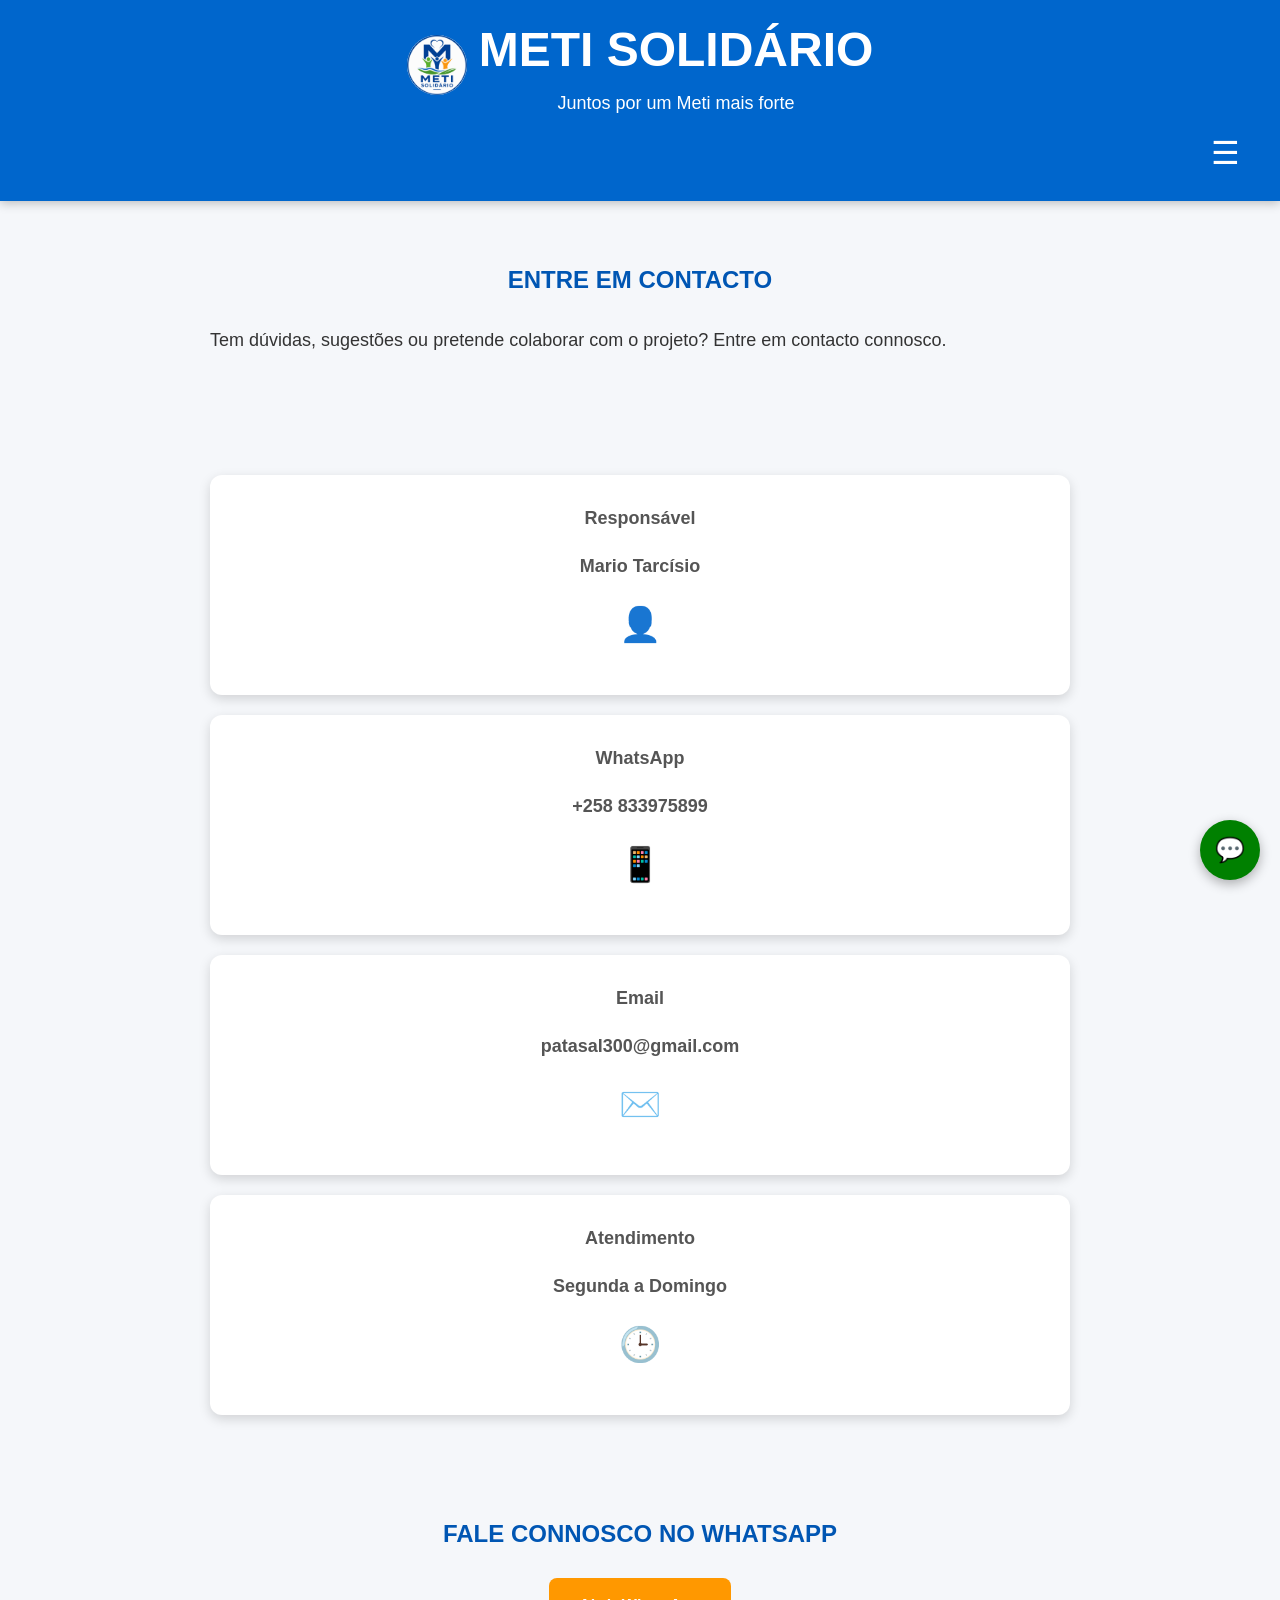
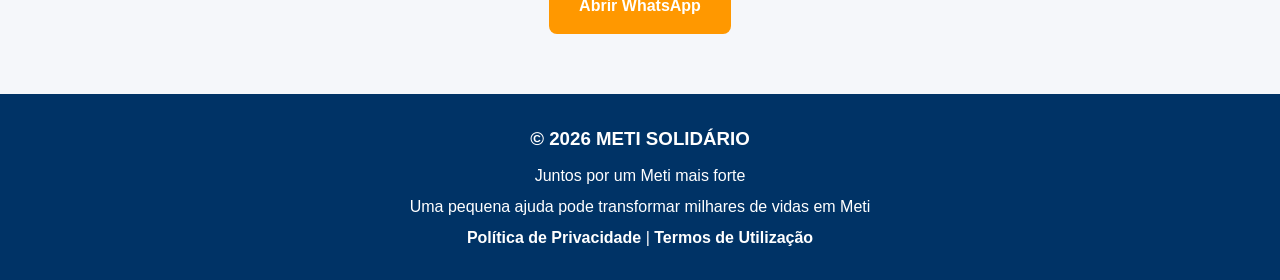
<file: contactos.html>
<!DOCTYPE html>
<html lang="pt">
<head>
<meta charset="UTF-8">
<meta name="viewport" content="width=device-width, initial-scale=1.0">
<title>Contactos - METI SOLIDÁRIO</title>

<link rel="stylesheet" href="style.css">

<script async src="https://pagead2.googlesyndication.com/pagead/js/adsbygoogle.js?client=ca-pub-8809690311729032"
     crossorigin="anonymous"></script>
     
</head>
<body>

<header>

<div class="logo">

<a href="index.html" class="logo-link">

<img src="imagens/favicon.png" alt="METI SOLIDÁRIO">

<div>
<h1>METI SOLIDÁRIO</h1>
<p>Juntos por um Meti mais forte</p>
</div>

</a>

</div>

<!-- Botão Menu -->
<div class="menu-btn" onclick="abrirMenu()">
☰
</div>

<!-- Menu -->
<nav id="menu">
  
<a href="index.html">Início</a>

<a href="conheca-meti.html">Conheça Meti</a>

<a href="noticias.html">Notícias</a>

<a href="galeria.html">Galeria</a>

<a href="projectos.html">Projetos</a>

<a href="doacoes.html">Doações</a>

<a href="impacto.html">Impacto</a>

<a href="transparencia.html">Transparência</a>

<a href="sobre.html">Sobre Nós</a>

<a href="contactos.html">Contactos</a>

<a href="faq.html">FAQ</a>

</nav>

</header>

<main>

<section>

    <h2>Entre em Contacto</h2>

    <p>
        Tem dúvidas, sugestões ou pretende colaborar com o projeto?
        Entre em contacto connosco.
    </p>

</section>

<section class="estatisticas">

    <div class="cards">

        <div class="card">
            <h3>👤</h3>
            <p><strong>Responsável</strong></p>
            <p>Mario Tarcísio</p>
        </div>

        <div class="card">
            <h3>📱</h3>
            <p><strong>WhatsApp</strong></p>
            <p>+258 833975899</p>
        </div>

        <div class="card">
            <h3>✉️</h3>
            <p><strong>Email</strong></p>
            <p>patasal300@gmail.com</p>
        </div>

        <div class="card">
            <h3>🕒</h3>
            <p><strong>Atendimento</strong></p>
            <p>Segunda a Domingo</p>
        </div>

    </div>

</section>

<section>

    <h2>Fale Connosco no WhatsApp</h2>

    <div style="text-align:center;">

        <a href="https://wa.me/258833975899" target="_blank" class="btn">
            Abrir WhatsApp
        </a>

    </div>

</section>

<footer>

    <h3>© 2026 METI SOLIDÁRIO</h3>

    <p>Juntos por um Meti mais forte</p>

    <p>Uma pequena ajuda pode transformar milhares de vidas em Meti</p>
    
    <a href="politica.html">Política de Privacidade</a> |

<a href="termos.html">Termos de Utilização</a>


</footer>

<div id="chatbot">

    <div id="chat-header">
        💬 Assistente METI
    </div>

    <div id="chat-mensagens">

        <div class="bot-msg">
            Olá! Sou o assistente virtual do METI SOLIDÁRIO.
            Como posso ajudar?
        </div>

    </div>


    <div id="chat-input-area">

        <input
        type="text"
        id="chat-input"
        placeholder="Escreva a sua pergunta...">

        <button onclick="enviarPergunta()">
            Enviar
        </button>

    </div>

    <div id="chat-ajuda">

        <a
        href="https://wa.me/258833975899?text=Olá%20Agente%20METI%20SOLIDÁRIO.%20Estou%20no%20site%20METI%20SOLIDÁRIO%20e%20gostaria%20de%20mais%20informações."
        target="_blank">

            👤 Falar com Agente Meti Solidário

        </a>

    </div>

</div>

<button id="abrir-chat">
    💬
</button>
</main>

<script src="script.js"></script>

</body>
</html>
</file>
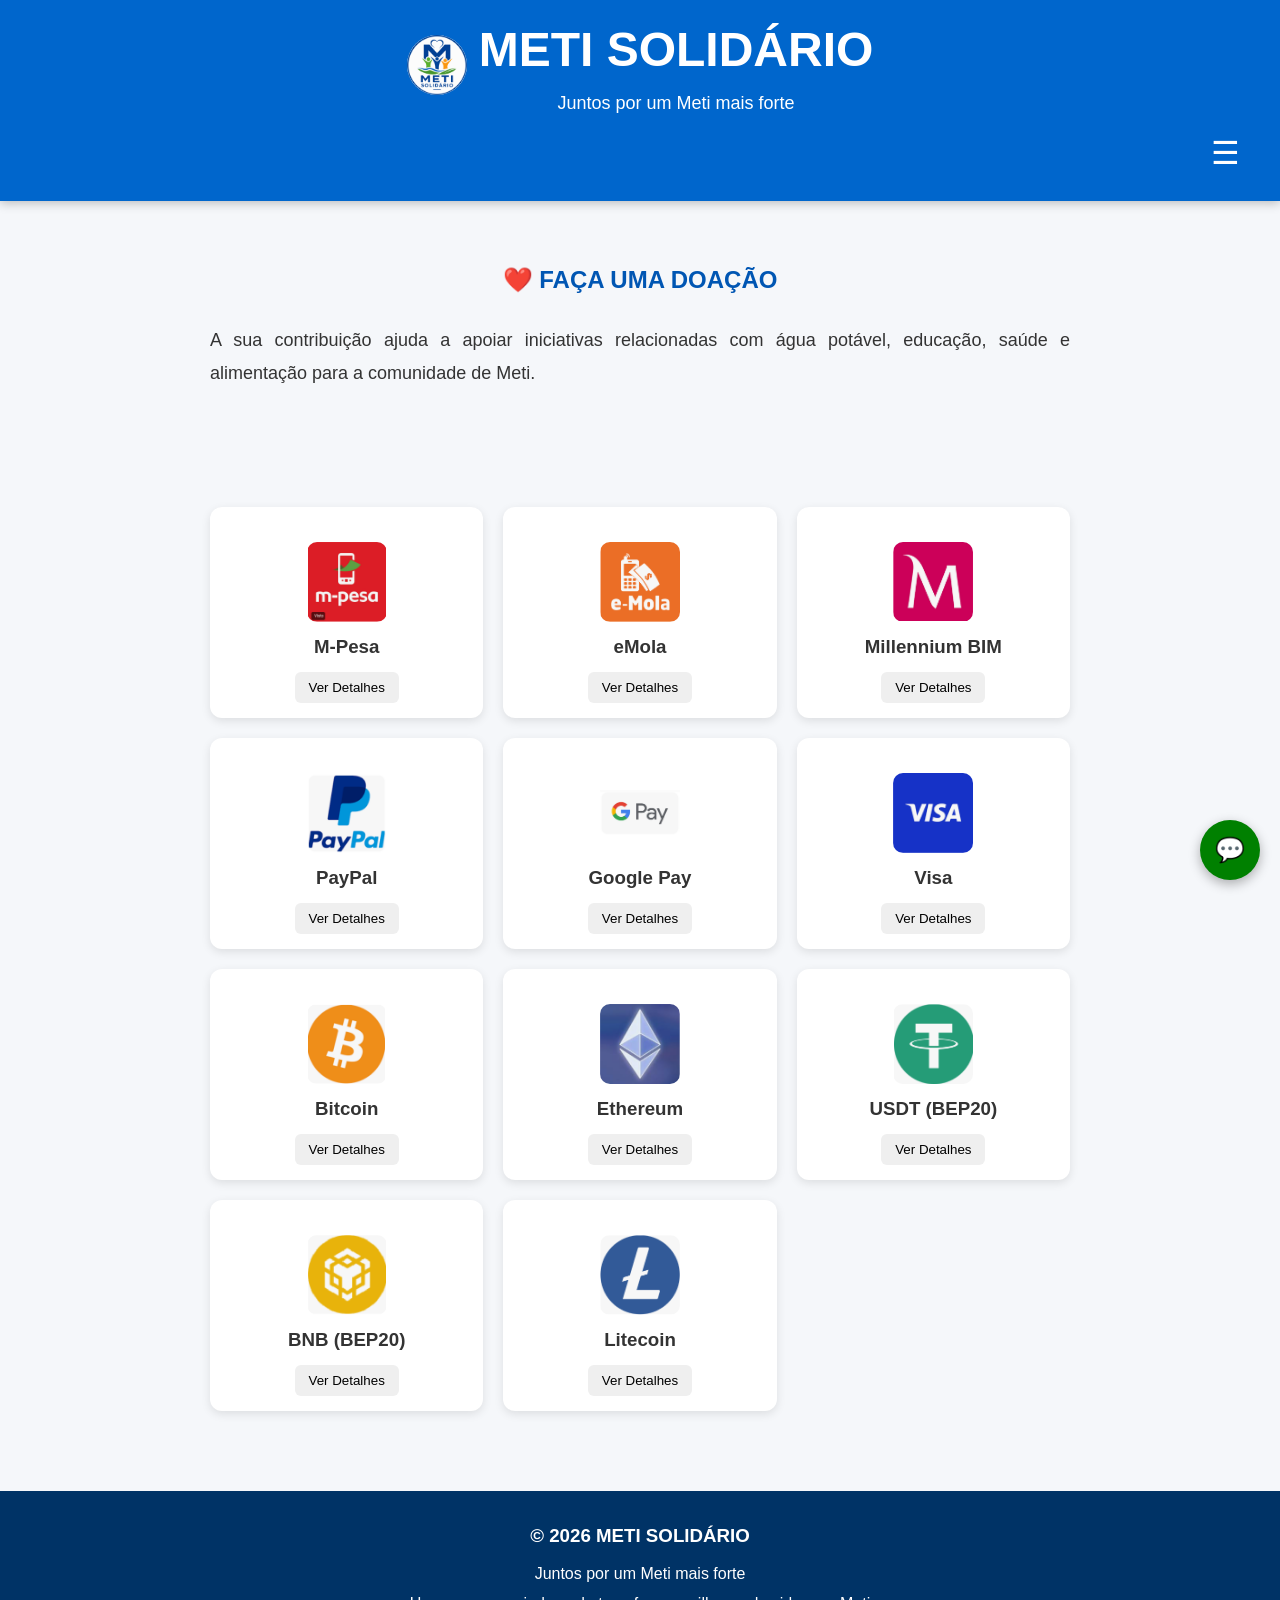
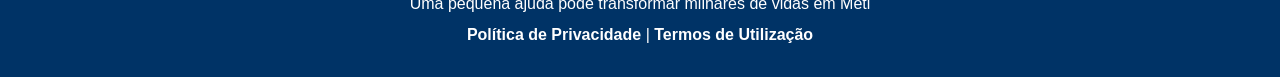
<file: doacoes.html>
<!DOCTYPE html>
<html lang="pt">
<head>
<meta charset="UTF-8">
<meta name="viewport" content="width=device-width, initial-scale=1.0">
<title>Doações - METI SOLIDÁRIO</title>

<link rel="stylesheet" href="style.css">

<script async src="https://pagead2.googlesyndication.com/pagead/js/adsbygoogle.js?client=ca-pub-8809690311729032"
     crossorigin="anonymous"></script>
     
</head>
<body>

<header>

<div class="logo">

<a href="index.html" class="logo-link">

<img src="imagens/favicon.png" alt="METI SOLIDÁRIO">

<div>
<h1>METI SOLIDÁRIO</h1>
<p>Juntos por um Meti mais forte</p>
</div>

</a>

</div>

<!-- Botão Menu -->
<div class="menu-btn" onclick="abrirMenu()">
☰
</div>

<!-- Menu -->
<nav id="menu">
  
<a href="index.html">Início</a>

<a href="conheca-meti.html">Conheça Meti</a>

<a href="noticias.html">Notícias</a>

<a href="galeria.html">Galeria</a>

<a href="projectos.html">Projetos</a>

<a href="doacoes.html">Doações</a>

<a href="impacto.html">Impacto</a>

<a href="transparencia.html">Transparência</a>

<a href="sobre.html">Sobre Nós</a>

<a href="contactos.html">Contactos</a>

<a href="faq.html">FAQ</a>

</nav>

</header>

<main>

<section>

    <h2>❤️ Faça uma Doação</h2>

    <p>
        A sua contribuição ajuda a apoiar iniciativas relacionadas
        com água potável, educação, saúde e alimentação
        para a comunidade de Meti.
    </p>

</section>

<section class="estatisticas">
  
  <div class="pagamentos-grid">

<div class="card-pagamento">

    <img src="imagens/pagamentos/mpesa.png" alt="M-Pesa">

    <h3>M-Pesa</h3>

    <button onclick="mostrarPagamento('mpesa')">
        Ver Detalhes
    </button>

    <div id="mpesa" class="detalhes-pagamento">

        <p>847348661</p>

        <button onclick="copiarTexto('847348661')">
            Copiar
        </button>

    </div>

</div>

  
   <div class="card-pagamento">

    <img src="imagens/pagamentos/emola.png" alt="eMola">

    <h3>eMola</h3>

    <button onclick="mostrarPagamento('emola')">
        Ver Detalhes
    </button>

    <div id="emola" class="detalhes-pagamento">

        <p>868653391</p>

        <button onclick="copiarTexto('868653391')">
            Copiar
        </button>

    </div>

</div>

<div class="card-pagamento">

    <img src="imagens/pagamentos/bim.png" alt="Millennium BIM">

    <h3>Millennium BIM</h3>

    <button onclick="mostrarPagamento('bim')">
        Ver Detalhes
    </button>

    <div id="bim" class="detalhes-pagamento">

        <p>Conta: 336915242</p>

        <p>NIB: 000100000033691524257</p>

        <button onclick="copiarTexto('336915242')">
            Copiar Conta
        </button>

        <button onclick="copiarTexto('000100000033691524257')">
            Copiar NIB
        </button>

    </div>

</div>


  <div class="card-pagamento">
    
    <img src="imagens/pagamentos/paypal.png" alt="PayPal">

    <h3>PayPal</h3>

    <button onclick="mostrarPagamento('paypal')">
        Ver Detalhes
    </button>

    <div id="paypal" class="detalhes-pagamento">
        <p>emuiria@gmail.com</p>

        <button onclick="copiarTexto('emuiria@gmail.com')">
            Copiar
        </button>
    </div>
</div>
  
<div class="card-pagamento">

    <img src="imagens/pagamentos/googlepay.png" alt="Google Pay">

    <h3>Google Pay</h3>

    <button onclick="mostrarPagamento('googlepay')">
        Ver Detalhes
    </button>

    <div id="googlepay" class="detalhes-pagamento">

        <p>
            Brevemente.
        </p>

    </div>

</div>

<div class="card-pagamento">

    <img src="imagens/pagamentos/visa.png" alt="Visa">

    <h3>Visa</h3>

    <button onclick="mostrarPagamento('visa')">
        Ver Detalhes
    </button>

    <div id="visa" class="detalhes-pagamento">

        <p>
            Brevemente.
        </p>

    </div>

</div>

      <div class="card-pagamento">
        
    <img src="imagens/pagamentos/bitcoin.png" alt="Bitcoin">

    <h3>Bitcoin</h3>

    <button onclick="mostrarPagamento('bitcoin')">
        Ver Detalhes
    </button>

    <div id="bitcoin" class="detalhes-pagamento">
        <p style="word-break:break-all;">
            14E9GNTW8yrsnAUC1Vzg5GRi7WYHJGYHwf
        </p>

        <button onclick="copiarTexto('14E9GNTW8yrsnAUC1Vzg5GRi7WYHJGYHwf')">
            Copiar
        </button>
    </div>
</div>
  
        <div class="card-pagamento">
          
    <img src="imagens/pagamentos/ethereum.png" alt="Ethereum">

    <h3>Ethereum</h3>

    <button onclick="mostrarPagamento('ethereum')">
        Ver Detalhes
    </button>

    <div id="ethereum" class="detalhes-pagamento">
        <p style="word-break:break-all;">
            0x3dc9c101734b724e6d4b55193c13621e19aba0ac
        </p>

        <button onclick="copiarTexto('0x3dc9c101734b724e6d4b55193c13621e19aba0ac')">
            Copiar
        </button>
    </div>
</div>

  
        <div class="card-pagamento">
          
    <img src="imagens/pagamentos/usdt.png" alt="USDT">

    <h3>USDT (BEP20)</h3>

    <button onclick="mostrarPagamento('usdt')">
        Ver Detalhes
    </button>

    <div id="usdt" class="detalhes-pagamento">
        <p style="word-break:break-all;">
            0x3dc9c101734b724e6d4b55193c13621e19aba0ac
        </p>

        <button onclick="copiarTexto('0x3dc9c101734b724e6d4b55193c13621e19aba0ac')">
            Copiar
        </button>
    </div>
</div>

  
        <div class="card-pagamento">
          
    <img src="imagens/pagamentos/bnb.png" alt="BNB">

    <h3>BNB (BEP20)</h3>

    <button onclick="mostrarPagamento('bnb')">
        Ver Detalhes
    </button>

    <div id="bnb" class="detalhes-pagamento">
        <p style="word-break:break-all;">
            0x3dc9c101734b724e6d4b55193c13621e19aba0ac
        </p>

        <button onclick="copiarTexto('0x3dc9c101734b724e6d4b55193c13621e19aba0ac')">
            Copiar
        </button>
    </div>
</div>
  
        <div class="card-pagamento">
          
    <img src="imagens/pagamentos/litecoin.png" alt="Litecoin">

    <h3>Litecoin</h3>

    <button onclick="mostrarPagamento('litecoin')">
        Ver Detalhes
    </button>

    <div id="litecoin" class="detalhes-pagamento">
        <p style="word-break:break-all;">
            LYvxqS4e2gVwnmZgXM6QFPhD5zqsPprJ5D
        </p>

        <button onclick="copiarTexto('LYvxqS4e2gVwnmZgXM6QFPhD5zqsPprJ5D')">
            Copiar
        </button>
    </div>
</div>

      </div>
</section>


<footer>

    <h3>© 2026 METI SOLIDÁRIO</h3>
    
     <p>Juntos por um Meti mais forte</p>

    <p>Uma pequena ajuda pode transformar milhares de vidas em Meti</p>
    
    <a href="politica.html">Política de Privacidade</a> |

<a href="termos.html">Termos de Utilização</a>


</footer>

<div id="chatbot">

    <div id="chat-header">
        💬 Assistente METI
    </div>

    <div id="chat-mensagens">

        <div class="bot-msg">
            Olá! Sou o assistente virtual do METI SOLIDÁRIO.
            Como posso ajudar?
        </div>
        

    </div>

<div id="chat-input-area">

    <input
    type="text"
    id="chat-input"
    placeholder="Escreva a sua pergunta...">

    <button onclick="enviarPergunta()">
        Enviar
    </button>

</div>

<div id="chat-ajuda">

    <a
    href="https://wa.me/258833975899?text=Olá%20Agente%20METI%20SOLIDÁRIO
    .%20Estou%20no%20site%20METI%20SOLIDÁRIO%20e%20gostaria%20de%20mais%20informações."
    target="_blank">

        👤 Falar com Agente Meti Solidário

    </a>

</div>

</div>

<button id="abrir-chat">
    💬
</button>

</main>

<script src="script.js"></script>

</body>
</html>
</file>
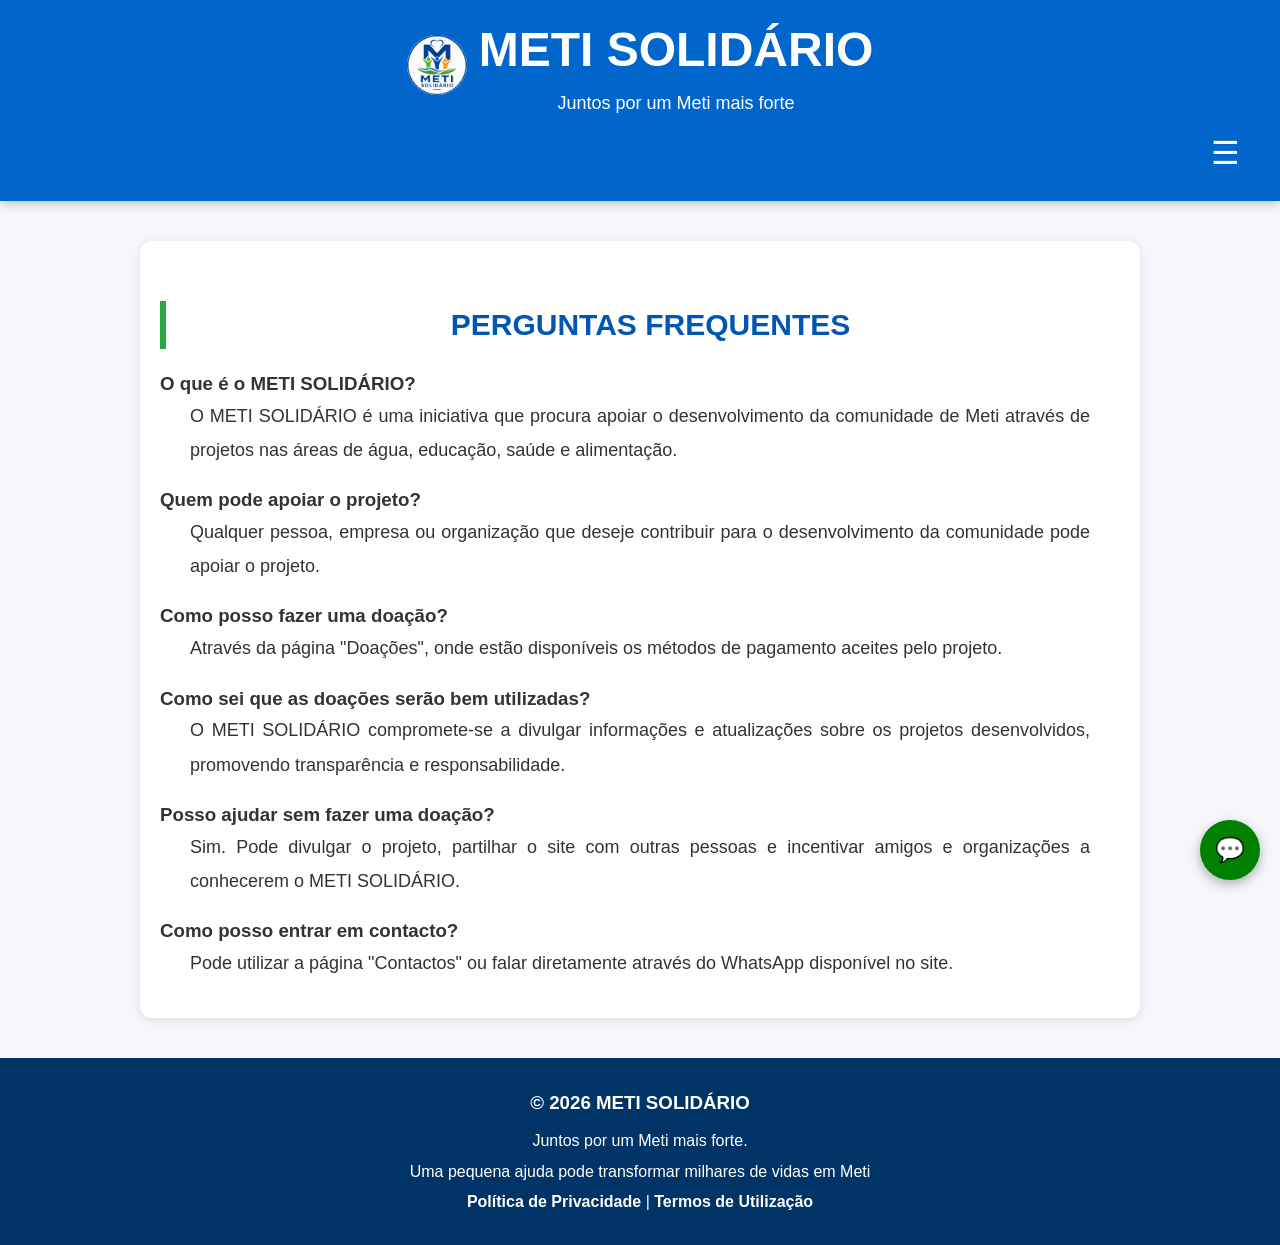
<file: faq.html>
<!DOCTYPE html>
<html lang="pt">
<head>
<meta charset="UTF-8">
<meta name="viewport" content="width=device-width, initial-scale=1.0">

<title>Perguntas Frequentes - METI SOLIDÁRIO</title>

<link rel="icon" type="image/png" href="imagens/favicon.png">
<link rel="stylesheet" href="style.css">

<script async src="https://pagead2.googlesyndication.com/pagead/js/adsbygoogle.js?client=ca-pub-8809690311729032"
     crossorigin="anonymous"></script>
     
</head>

<body>

<header>

<div class="logo">

<a href="index.html" class="logo-link">

<img src="imagens/favicon.png" alt="METI SOLIDÁRIO">

<div>
<h1>METI SOLIDÁRIO</h1>
<p>Juntos por um Meti mais forte</p>
</div>

</a>

</div>

<!-- Botão Menu -->
<div class="menu-btn" onclick="abrirMenu()">
☰
</div>

<!-- Menu -->
<nav id="menu">
  
<a href="index.html">Início</a>

<a href="conheca-meti.html">Conheça Meti</a>

<a href="noticias.html">Notícias</a>

<a href="galeria.html">Galeria</a>

<a href="projectos.html">Projetos</a>

<a href="doacoes.html">Doações</a>

<a href="impacto.html">Impacto</a>

<a href="transparencia.html">Transparência</a>

<a href="sobre.html">Sobre Nós</a>

<a href="contactos.html">Contactos</a>

<a href="faq.html">FAQ</a>

</nav>

</header>

<main>

<section class="pagina-sobre">

<h2>Perguntas Frequentes</h2>

<h3>O que é o METI SOLIDÁRIO?</h3>

<p>
O METI SOLIDÁRIO é uma iniciativa que procura apoiar o desenvolvimento da comunidade de Meti através de projetos nas áreas de água, educação, saúde e alimentação.
</p>

<h3>Quem pode apoiar o projeto?</h3>

<p>
Qualquer pessoa, empresa ou organização que deseje contribuir para o desenvolvimento da comunidade pode apoiar o projeto.
</p>

<h3>Como posso fazer uma doação?</h3>

<p>
Através da página "Doações", onde estão disponíveis os métodos de pagamento aceites pelo projeto.
</p>

<h3>Como sei que as doações serão bem utilizadas?</h3>

<p>
O METI SOLIDÁRIO compromete-se a divulgar informações e atualizações sobre os projetos desenvolvidos, promovendo transparência e responsabilidade.
</p>

<h3>Posso ajudar sem fazer uma doação?</h3>

<p>
Sim. Pode divulgar o projeto, partilhar o site com outras pessoas e incentivar amigos e organizações a conhecerem o METI SOLIDÁRIO.
</p>

<h3>Como posso entrar em contacto?</h3>

<p>
Pode utilizar a página "Contactos" ou falar diretamente através do WhatsApp disponível no site.
</p>

</section>

</main>

<footer>

<h3>© 2026 METI SOLIDÁRIO</h3>

<p>Juntos por um Meti mais forte.</p>

    <p>
        Uma pequena ajuda pode transformar milhares de vidas em Meti
    </p>

<a href="politica.html">Política de Privacidade</a> |
<a href="termos.html">Termos de Utilização</a>

</footer>

<script src="script.js"></script>

<div id="chatbot">

    <div id="chat-header">
        💬 Assistente METI
    </div>

    <div id="chat-mensagens">

        <div class="bot-msg">
    Olá! Sou o assistente virtual do METI SOLIDÁRIO.
    Como posso ajudar?
</div>
        

    </div>

<div id="chat-input-area">

    <input
    type="text"
    id="chat-input"
    placeholder="Escreva a sua pergunta...">

    <button onclick="enviarPergunta()">
        Enviar
    </button>

</div>

<div id="chat-ajuda">

    <a
    href="https://wa.me/258833975899?text=Olá%20Agente%20METI%20SOLIDÁRIO
    .%20Estou%20no%20site%20METI%20SOLIDÁRIO%20e%20gostaria%20de%20mais%20informações."
    target="_blank">

        👤 Falar com Agente Meti Solidário

    </a>

</div>

</div>

<button id="abrir-chat">
    💬
</button>

<script src="script.js"></script>
</body>
</html>
</file>
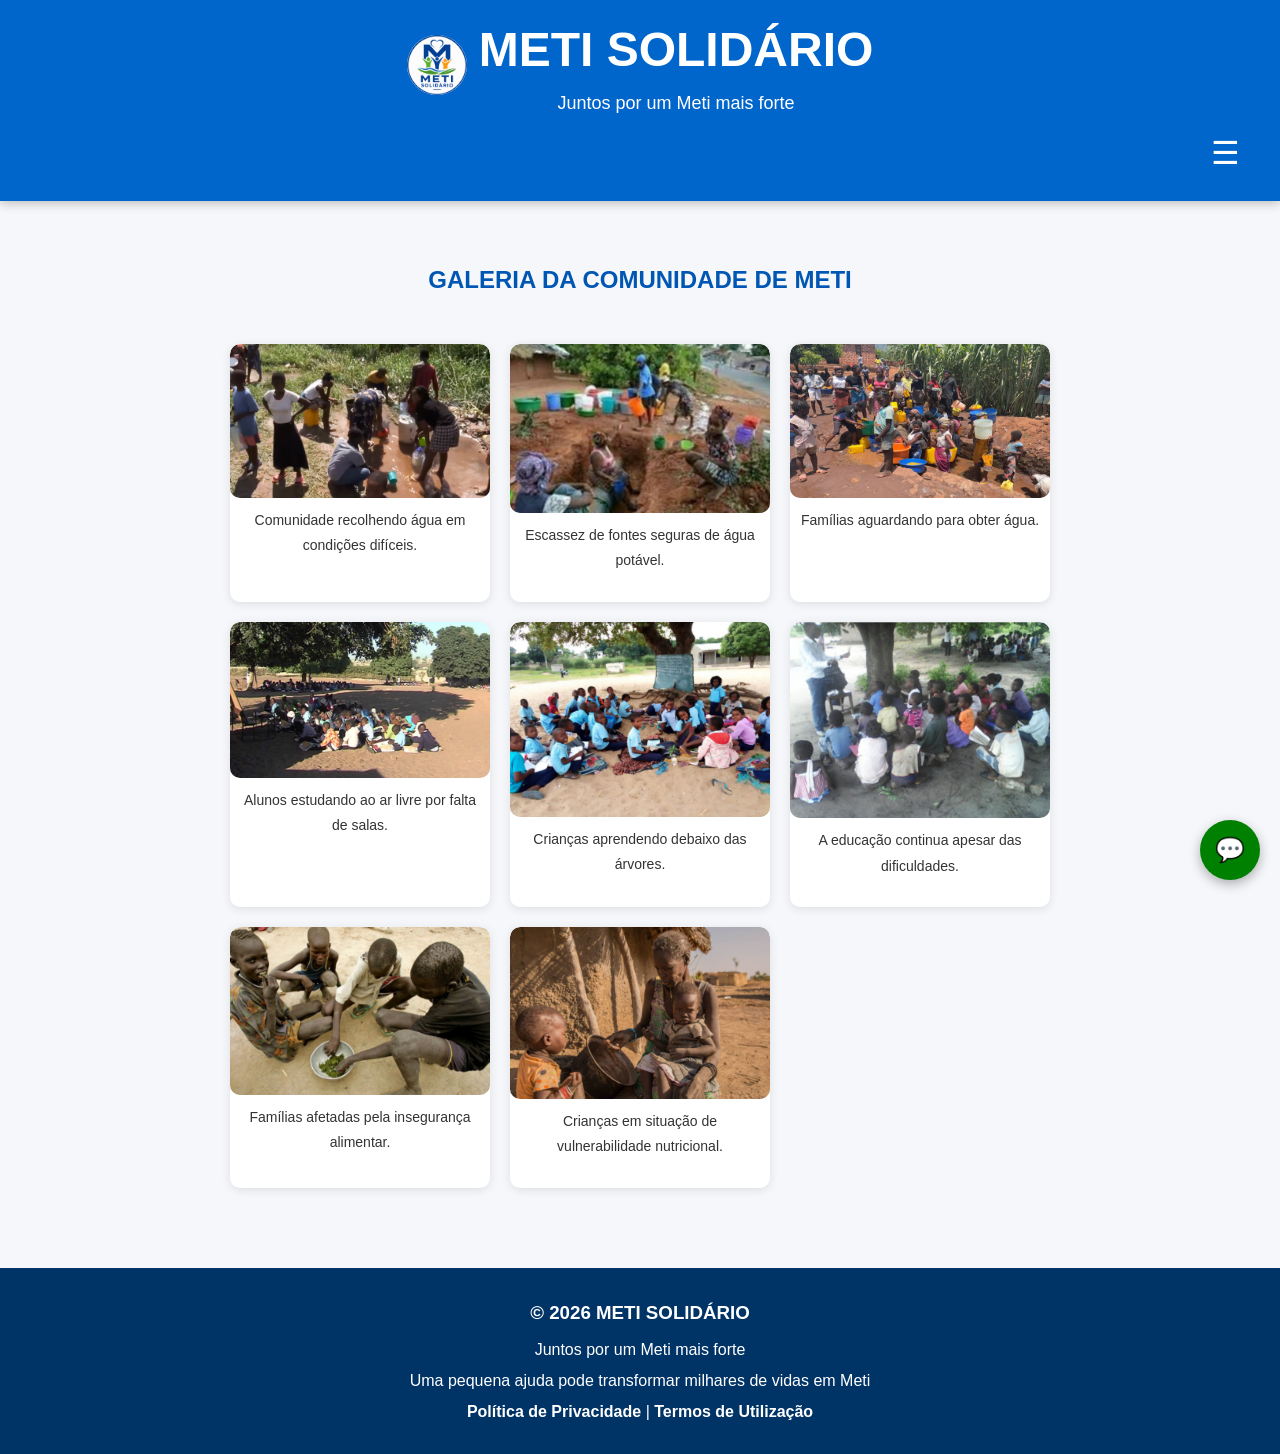
<file: galeria.html>
<!DOCTYPE html>
<html lang="pt">
<head>
<meta charset="UTF-8">
<meta name="viewport" content="width=device-width, initial-scale=1.0">
<title>Galeria - METI SOLIDÁRIO</title>

<link rel="stylesheet" href="style.css">

<script async src="https://pagead2.googlesyndication.com/pagead/js/adsbygoogle.js?client=ca-pub-8809690311729032"
     crossorigin="anonymous"></script>
     
</head>
<body>

<header>

<div class="logo">

<a href="index.html" class="logo-link">

<img src="imagens/favicon.png" alt="METI SOLIDÁRIO">

<div>
<h1>METI SOLIDÁRIO</h1>
<p>Juntos por um Meti mais forte</p>
</div>

</a>

</div>

<!-- Botão Menu -->
<div class="menu-btn" onclick="abrirMenu()">
☰
</div>

<!-- Menu -->
<nav id="menu">
  
<a href="index.html">Início</a>

<a href="conheca-meti.html">Conheça Meti</a>

<a href="noticias.html">Notícias</a>

<a href="galeria.html">Galeria</a>

<a href="projectos.html">Projetos</a>

<a href="doacoes.html">Doações</a>

<a href="impacto.html">Impacto</a>

<a href="transparencia.html">Transparência</a>

<a href="sobre.html">Sobre Nós</a>

<a href="contactos.html">Contactos</a>

<a href="faq.html">FAQ</a>

</nav>

</header>

<main>

<section>
    <h2>Galeria da Comunidade de Meti</h2>

   <div class="galeria">

    <div class="foto">
        <img src="imagens/agua1.jpg" alt="Água">
        <p>Comunidade recolhendo água em condições difíceis.</p>
    </div>

    <div class="foto">
        <img src="imagens/agua2.jpg" alt="Água">
        <p>Escassez de fontes seguras de água potável.</p>
    </div>

    <div class="foto">
        <img src="imagens/agua3.jpg" alt="Água">
        <p>Famílias aguardando para obter água.</p>
    </div>

    <div class="foto">
        <img src="imagens/educacao1.jpg" alt="Educação">
        <p>Alunos estudando ao ar livre por falta de salas.</p>
    </div>

    <div class="foto">
        <img src="imagens/educacao2.jpg" alt="Educação">
        <p>Crianças aprendendo debaixo das árvores.</p>
    </div>

    <div class="foto">
        <img src="imagens/educacao3.jpg" alt="Educação">
        <p>A educação continua apesar das dificuldades.</p>
    </div>

    <div class="foto">
        <img src="imagens/alimentacao1.jpg" alt="Alimentação">
        <p>Famílias afetadas pela insegurança alimentar.</p>
    </div>

    <div class="foto">
        <img src="imagens/alimentacao2.jpg" alt="Alimentação">
        <p>Crianças em situação de vulnerabilidade nutricional.</p>
    </div>

</div>
</section>

<footer>

    <h3>© 2026 METI SOLIDÁRIO</h3>

    <p>Juntos por um Meti mais forte</p>

    <p>Uma pequena ajuda pode transformar milhares de vidas em Meti</p>
    
    <a href="politica.html">Política de Privacidade</a> |

<a href="termos.html">Termos de Utilização</a>


</footer>

<div id="chatbot">

    <div id="chat-header">
        💬 Assistente METI
    </div>

    <div id="chat-mensagens">

        <div class="bot-msg">
            Olá! Sou o assistente virtual do METI SOLIDÁRIO.
            Como posso ajudar?
        </div>

    </div>

    <div id="chat-input-area">

        <input
        type="text"
        id="chat-input"
        placeholder="Escreva a sua pergunta...">

        <button onclick="enviarPergunta()">
            Enviar
        </button>

    </div>

    <div id="chat-ajuda">

        <a
        href="https://wa.me/258833975899?text=Olá%20Agente%20METI%20SOLIDÁRIO.%20Estou%20no%20site%20METI%20SOLIDÁRIO%20e%20gostaria%20de%20mais%20informações."
        target="_blank">

            👤 Falar com Agente Meti Solidário

        </a>

    </div>

</div>

<button id="abrir-chat">
    💬
</button>

</main>
<script src="script.js"></script>

</body>
</html>
</file>
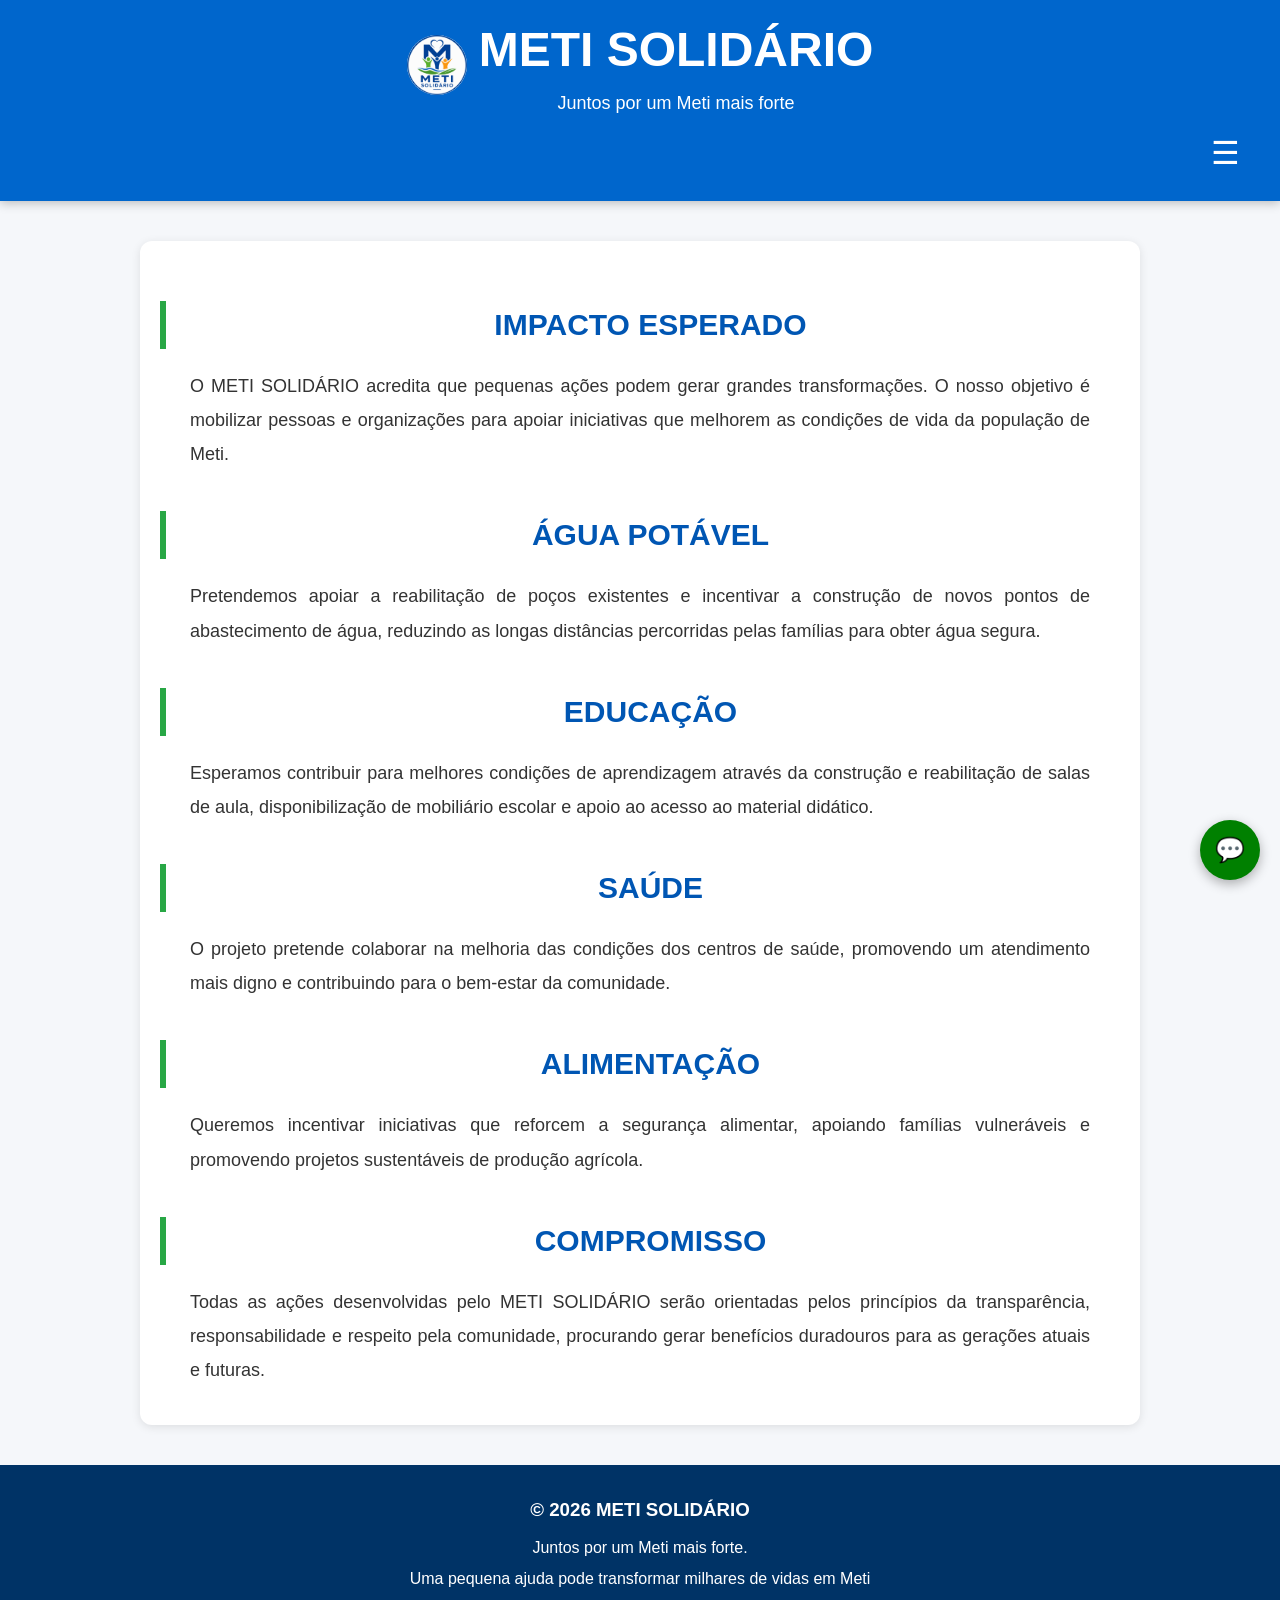
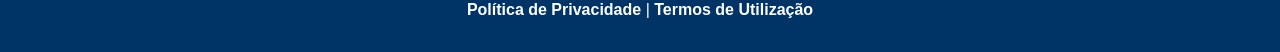
<file: impacto.html>
<!DOCTYPE html>
<html lang="pt">
<head>
<meta charset="UTF-8">
<meta name="viewport" content="width=device-width, initial-scale=1.0">

<title>Impacto Esperado - METI SOLIDÁRIO</title>

<link rel="icon" type="image/png" href="imagens/favicon.png">
<link rel="stylesheet" href="style.css">

<script async src="https://pagead2.googlesyndication.com/pagead/js/adsbygoogle.js?client=ca-pub-8809690311729032"
     crossorigin="anonymous"></script>
     
</head>

<body>

<header>

<div class="logo">

<a href="index.html" class="logo-link">

<img src="imagens/favicon.png" alt="METI SOLIDÁRIO">

<div>
<h1>METI SOLIDÁRIO</h1>
<p>Juntos por um Meti mais forte</p>
</div>

</a>

</div>

<!-- Botão Menu -->
<div class="menu-btn" onclick="abrirMenu()">
☰
</div>

<!-- Menu -->
<nav id="menu">
  
<a href="index.html">Início</a>

<a href="conheca-meti.html">Conheça Meti</a>

<a href="noticias.html">Notícias</a>

<a href="galeria.html">Galeria</a>

<a href="projectos.html">Projetos</a>

<a href="doacoes.html">Doações</a>

<a href="impacto.html">Impacto</a>

<a href="transparencia.html">Transparência</a>

<a href="sobre.html">Sobre Nós</a>

<a href="contactos.html">Contactos</a>

<a href="faq.html">FAQ</a>

</nav>

</header>

<main>

<section class="pagina-sobre">

<h2>Impacto Esperado</h2>

<p>
O METI SOLIDÁRIO acredita que pequenas ações podem gerar grandes transformações. O nosso objetivo é mobilizar pessoas e organizações para apoiar iniciativas que melhorem as condições de vida da população de Meti.
</p>

<h2>Água Potável</h2>

<p>
Pretendemos apoiar a reabilitação de poços existentes e incentivar a construção de novos pontos de abastecimento de água, reduzindo as longas distâncias percorridas pelas famílias para obter água segura.
</p>

<h2>Educação</h2>

<p>
Esperamos contribuir para melhores condições de aprendizagem através da construção e reabilitação de salas de aula, disponibilização de mobiliário escolar e apoio ao acesso ao material didático.
</p>

<h2>Saúde</h2>

<p>
O projeto pretende colaborar na melhoria das condições dos centros de saúde, promovendo um atendimento mais digno e contribuindo para o bem-estar da comunidade.
</p>

<h2>Alimentação</h2>

<p>
Queremos incentivar iniciativas que reforcem a segurança alimentar, apoiando famílias vulneráveis e promovendo projetos sustentáveis de produção agrícola.
</p>

<h2>Compromisso</h2>

<p>
Todas as ações desenvolvidas pelo METI SOLIDÁRIO serão orientadas pelos princípios da transparência, responsabilidade e respeito pela comunidade, procurando gerar benefícios duradouros para as gerações atuais e futuras.
</p>

</section>

</main>

<footer>

<h3>© 2026 METI SOLIDÁRIO</h3>

<p>Juntos por um Meti mais forte.</p>

    <p>
        Uma pequena ajuda pode transformar milhares de vidas em Meti
    </p>

<a href="politica.html">Política de Privacidade</a> |
<a href="termos.html">Termos de Utilização</a>

</footer>

<script src="script.js"></script>

<div id="chatbot">

    <div id="chat-header">
        💬 Assistente METI
    </div>

    <div id="chat-mensagens">

        <div class="bot-msg">
    Olá! Sou o assistente virtual do METI SOLIDÁRIO.
    Como posso ajudar?
</div>
        

    </div>

<div id="chat-input-area">

    <input
    type="text"
    id="chat-input"
    placeholder="Escreva a sua pergunta...">

    <button onclick="enviarPergunta()">
        Enviar
    </button>

</div>

<div id="chat-ajuda">

    <a
    href="https://wa.me/258833975899?text=Olá%20Agente%20METI%20SOLIDÁRIO
    .%20Estou%20no%20site%20METI%20SOLIDÁRIO%20e%20gostaria%20de%20mais%20informações."
    target="_blank">

        👤 Falar com Agente Meti Solidário

    </a>

</div>

</div>

<button id="abrir-chat">
    💬
</button>
<script src="script.js"></script>

</body>
</html>
</file>
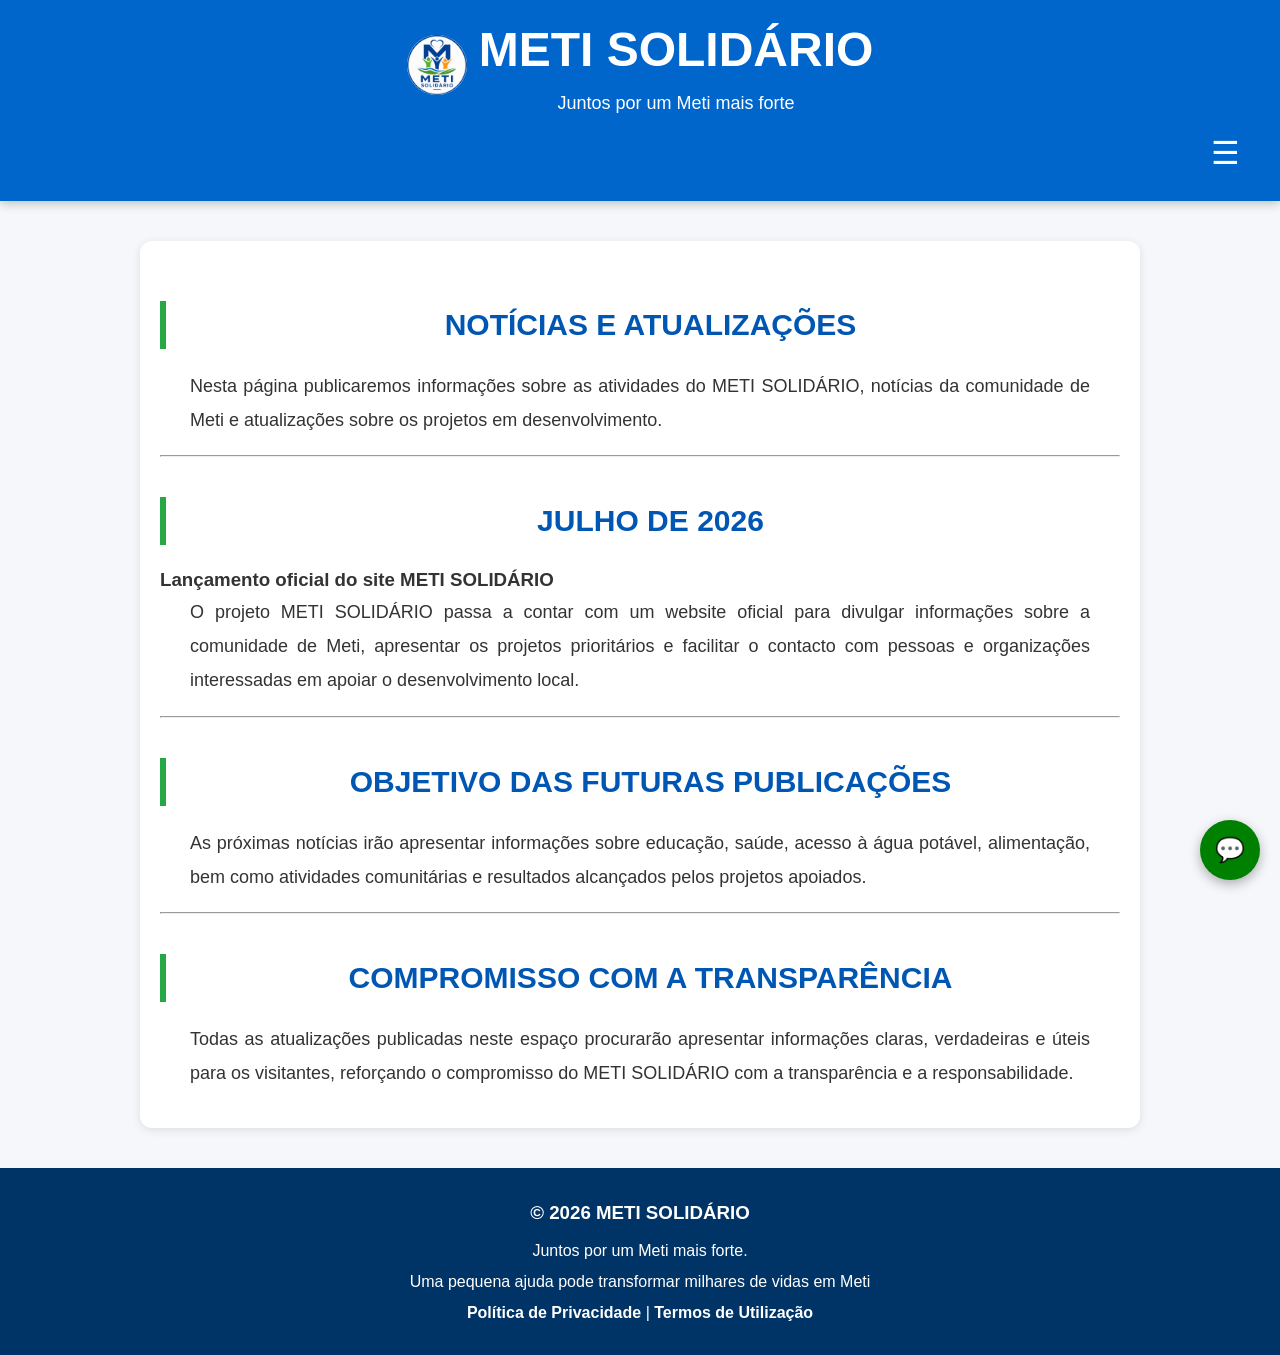
<file: noticias.html>
<!DOCTYPE html>
<html lang="pt">
<head>
<meta charset="UTF-8">
<meta name="viewport" content="width=device-width, initial-scale=1.0">

<title>Notícias - METI SOLIDÁRIO</title>

<link rel="icon" type="image/png" href="imagens/favicon.png">
<link rel="stylesheet" href="style.css">

<script async src="https://pagead2.googlesyndication.com/pagead/js/adsbygoogle.js?client=ca-pub-8809690311729032"
     crossorigin="anonymous"></script>
     
</head>

<body>

<header>

<div class="logo">

<a href="index.html" class="logo-link">

<img src="imagens/favicon.png" alt="METI SOLIDÁRIO">

<div>
<h1>METI SOLIDÁRIO</h1>
<p>Juntos por um Meti mais forte</p>
</div>

</a>

</div>

<!-- Botão Menu -->
<div class="menu-btn" onclick="abrirMenu()">
☰
</div>

<!-- Menu -->
<nav id="menu">
  
<a href="index.html">Início</a>

<a href="conheca-meti.html">Conheça Meti</a>

<a href="noticias.html">Notícias</a>

<a href="galeria.html">Galeria</a>

<a href="projectos.html">Projetos</a>

<a href="doacoes.html">Doações</a>

<a href="impacto.html">Impacto</a>

<a href="transparencia.html">Transparência</a>

<a href="sobre.html">Sobre Nós</a>

<a href="contactos.html">Contactos</a>

<a href="faq.html">FAQ</a>

</nav>

</header>

<main>

<section class="pagina-sobre">

<h2>Notícias e Atualizações</h2>

<p>
Nesta página publicaremos informações sobre as atividades do METI SOLIDÁRIO, notícias da comunidade de Meti e atualizações sobre os projetos em desenvolvimento.
</p>

<hr>

<h2>Julho de 2026</h2>

<h3>Lançamento oficial do site METI SOLIDÁRIO</h3>

<p>
O projeto METI SOLIDÁRIO passa a contar com um website oficial para divulgar informações sobre a comunidade de Meti, apresentar os projetos prioritários e facilitar o contacto com pessoas e organizações interessadas em apoiar o desenvolvimento local.
</p>

<hr>

<h2>Objetivo das futuras publicações</h2>

<p>
As próximas notícias irão apresentar informações sobre educação, saúde, acesso à água potável, alimentação, bem como atividades comunitárias e resultados alcançados pelos projetos apoiados.
</p>

<hr>

<h2>Compromisso com a transparência</h2>

<p>
Todas as atualizações publicadas neste espaço procurarão apresentar informações claras, verdadeiras e úteis para os visitantes, reforçando o compromisso do METI SOLIDÁRIO com a transparência e a responsabilidade.
</p>

</section>

</main>

<footer>

<h3>© 2026 METI SOLIDÁRIO</h3>

<p>Juntos por um Meti mais forte.</p>

    <p>
        Uma pequena ajuda pode transformar milhares de vidas em Meti
    </p>

<a href="politica.html">Política de Privacidade</a> |
<a href="termos.html">Termos de Utilização</a>

</footer>

<script src="script.js"></script>

<div id="chatbot">

    <div id="chat-header">
        💬 Assistente METI
    </div>

    <div id="chat-mensagens">

        <div class="bot-msg">
    Olá! Sou o assistente virtual do METI SOLIDÁRIO.
    Como posso ajudar?
</div>
        

    </div>

<div id="chat-input-area">

    <input
    type="text"
    id="chat-input"
    placeholder="Escreva a sua pergunta...">

    <button onclick="enviarPergunta()">
        Enviar
    </button>

</div>

<div id="chat-ajuda">

    <a
    href="https://wa.me/258833975899?text=Olá%20Agente%20METI%20SOLIDÁRIO
    .%20Estou%20no%20site%20METI%20SOLIDÁRIO%20e%20gostaria%20de%20mais%20informações."
    target="_blank">

        👤 Falar com Agente Meti Solidário

    </a>

</div>

</div>

<button id="abrir-chat">
    💬
</button>

<script src="script.js"></script>

</body>
</html>
</file>
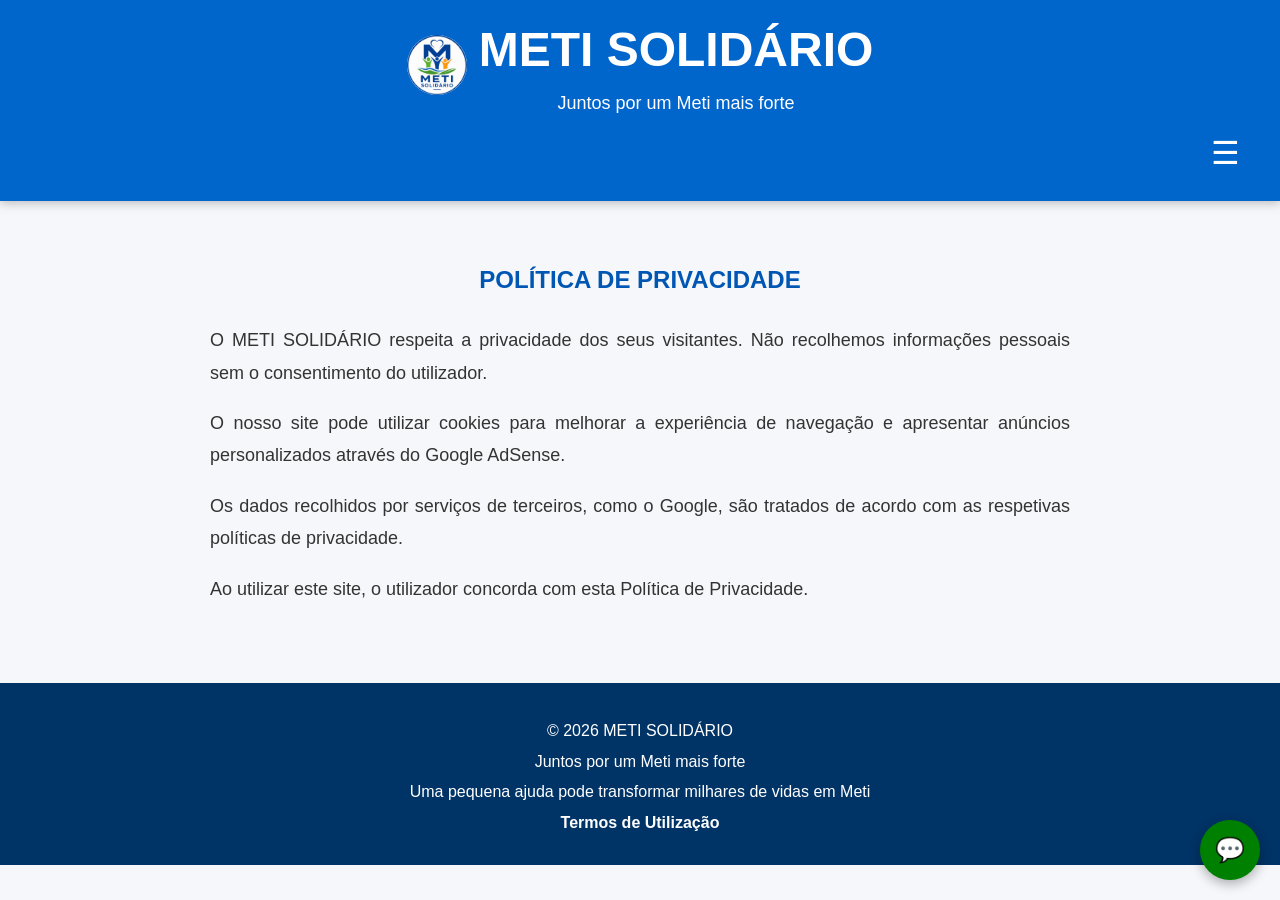
<file: politica.html>
<!DOCTYPE html>
<html lang="pt">
<head>
<meta charset="UTF-8">
<meta name="viewport" content="width=device-width, initial-scale=1.0">
<title>Política de Privacidade - METI SOLIDÁRIO</title>

<link rel="stylesheet" href="style.css">

<script async src="https://pagead2.googlesyndication.com/pagead/js/adsbygoogle.js?client=ca-pub-8809690311729032"
     crossorigin="anonymous"></script>

</head>

<body>

<header>

<div class="logo">

<a href="index.html" class="logo-link">

<img src="imagens/favicon.png" alt="METI SOLIDÁRIO">

<div>
<h1>METI SOLIDÁRIO</h1>
<p>Juntos por um Meti mais forte</p>
</div>

</a>

</div>

<!-- Botão Menu -->
<div class="menu-btn" onclick="abrirMenu()">
☰
</div>

<!-- Menu -->
<nav id="menu">
  
<a href="index.html">Início</a>

<a href="conheca-meti.html">Conheça Meti</a>

<a href="noticias.html">Notícias</a>

<a href="galeria.html">Galeria</a>

<a href="projectos.html">Projetos</a>

<a href="doacoes.html">Doações</a>

<a href="impacto.html">Impacto</a>

<a href="transparencia.html">Transparência</a>

<a href="sobre.html">Sobre Nós</a>

<a href="contactos.html">Contactos</a>

<a href="faq.html">FAQ</a>

</nav>

</header>

<section>

<h2>Política de Privacidade</h2>

<p>
O METI SOLIDÁRIO respeita a privacidade dos seus visitantes.
Não recolhemos informações pessoais sem o consentimento do utilizador.
</p>

<p>
O nosso site pode utilizar cookies para melhorar a experiência de navegação e apresentar anúncios personalizados através do Google AdSense.
</p>

<p>
Os dados recolhidos por serviços de terceiros, como o Google, são tratados de acordo com as respetivas políticas de privacidade.
</p>

<p>
Ao utilizar este site, o utilizador concorda com esta Política de Privacidade.
</p>

</section>

<footer>

<p>© 2026 METI SOLIDÁRIO</p>
 <p>
        Juntos por um Meti mais forte
    </p>

    <p>
        Uma pequena ajuda pode transformar milhares de vidas em Meti
    </p>
    <a href="termos.html">Termos de Utilização</a>
</footer>

<script src="script.js"></script>

<div id="chatbot">

    <div id="chat-header">
        💬 Assistente METI
    </div>

    <div id="chat-mensagens">

        <div class="bot-msg">
    Olá! Sou o assistente virtual do METI SOLIDÁRIO.
    Como posso ajudar?
</div>
        

    </div>

<div id="chat-input-area">

    <input
    type="text"
    id="chat-input"
    placeholder="Escreva a sua pergunta...">

    <button onclick="enviarPergunta()">
        Enviar
    </button>

</div>

<div id="chat-ajuda">

    <a
    href="https://wa.me/258833975899?text=Olá%20Agente%20METI%20SOLIDÁRIO
    .%20Estou%20no%20site%20METI%20SOLIDÁRIO%20e%20gostaria%20de%20mais%20informações."
    target="_blank">

        👤 Falar com Agente Meti Solidário

    </a>

</div>

</div>

<button id="abrir-chat">
    💬
</button>

</body>
</html>
</file>
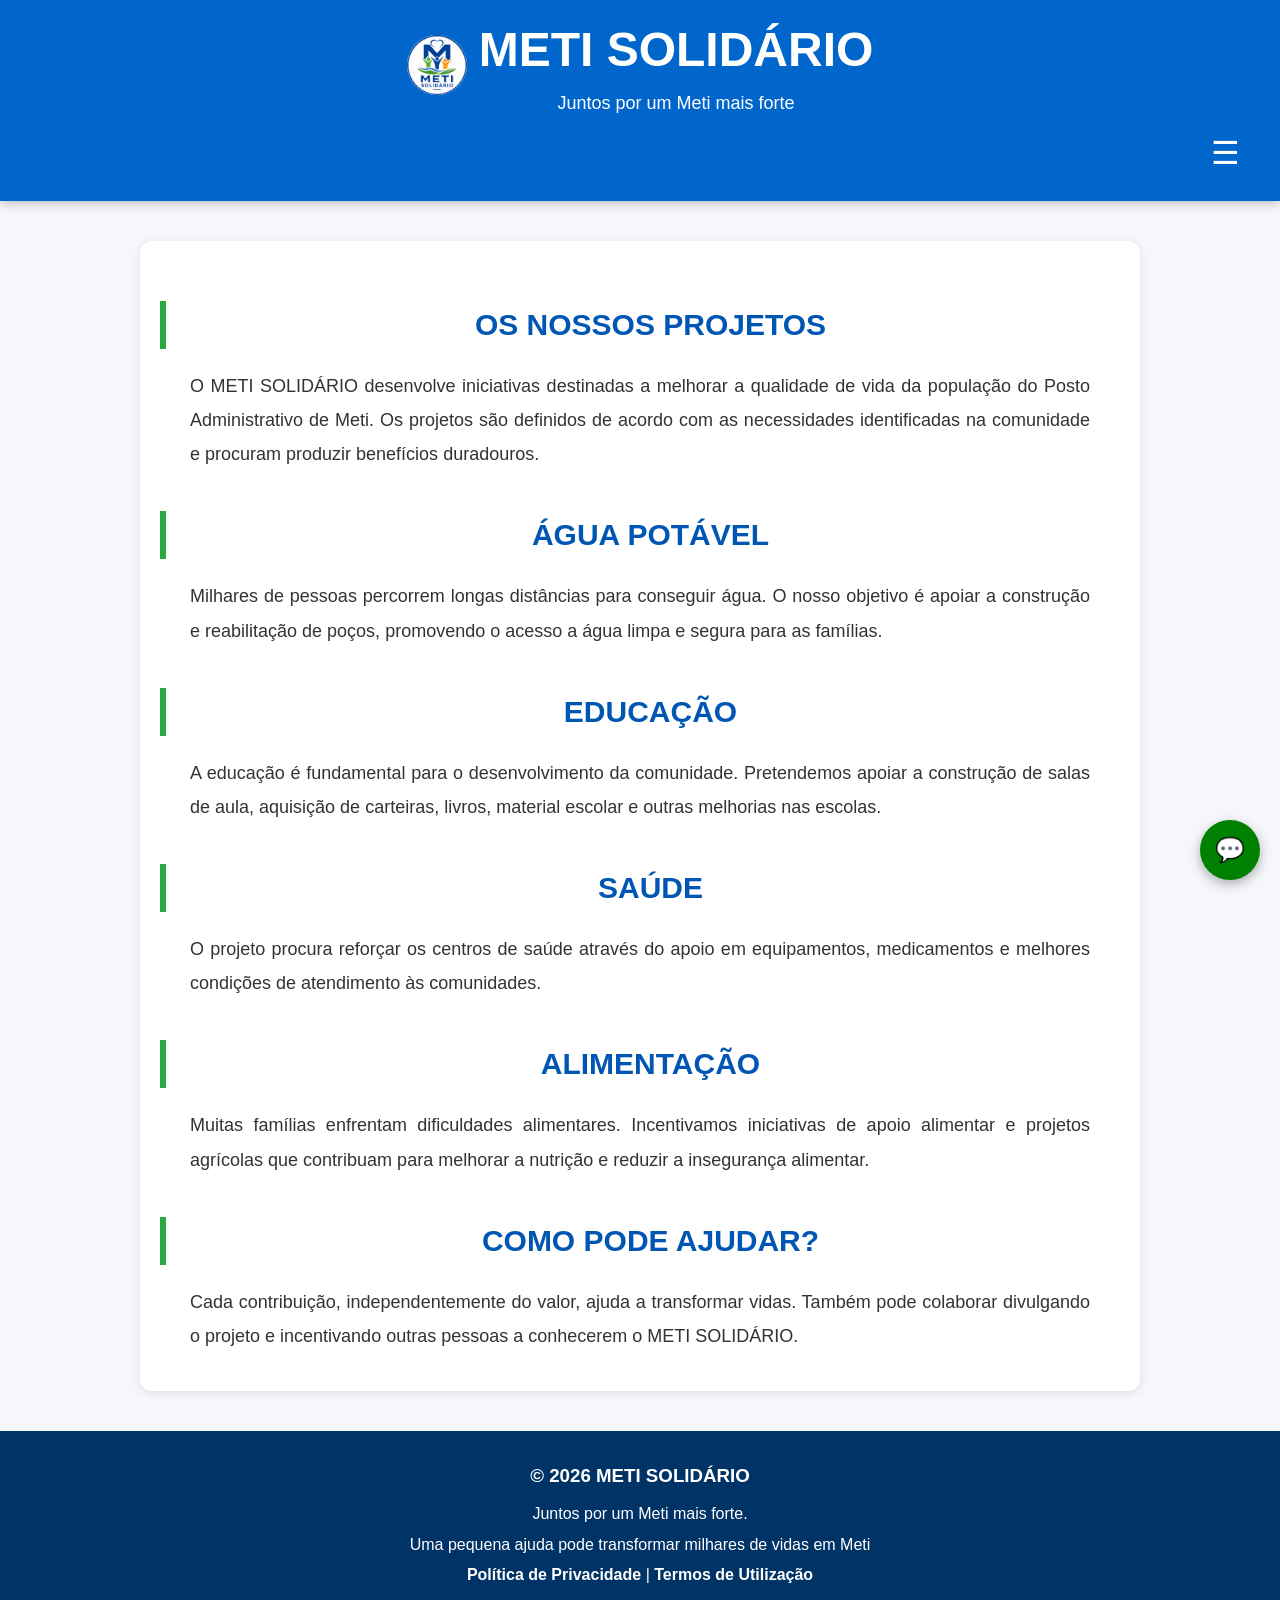
<file: projectos.html>
<!DOCTYPE html>
<html lang="pt">
<head>
<meta charset="UTF-8">
<meta name="viewport" content="width=device-width, initial-scale=1.0">

<title>Projetos - METI SOLIDÁRIO</title>

<link rel="icon" type="image/png" href="imagens/favicon.png">
<link rel="stylesheet" href="style.css">

<script async src="https://pagead2.googlesyndication.com/pagead/js/adsbygoogle.js?client=ca-pub-8809690311729032"
     crossorigin="anonymous"></script>
     
</head>

<body>

<header>

<div class="logo">

<a href="index.html" class="logo-link">

<img src="imagens/favicon.png" alt="METI SOLIDÁRIO">

<div>
<h1>METI SOLIDÁRIO</h1>
<p>Juntos por um Meti mais forte</p>
</div>

</a>

</div>

<!-- Botão Menu -->
<div class="menu-btn" onclick="abrirMenu()">
☰
</div>

<!-- Menu -->
<nav id="menu">
  
<a href="index.html">Início</a>

<a href="conheca-meti.html">Conheça Meti</a>

<a href="noticias.html">Notícias</a>

<a href="galeria.html">Galeria</a>

<a href="projectos.html">Projetos</a>

<a href="doacoes.html">Doações</a>

<a href="impacto.html">Impacto</a>

<a href="transparencia.html">Transparência</a>

<a href="sobre.html">Sobre Nós</a>

<a href="contactos.html">Contactos</a>

<a href="faq.html">FAQ</a>

</nav>

</header>

<main>

<section class="pagina-sobre">

<h2>Os Nossos Projetos</h2>

<p>
O METI SOLIDÁRIO desenvolve iniciativas destinadas a melhorar a qualidade de vida da população do Posto Administrativo de Meti. Os projetos são definidos de acordo com as necessidades identificadas na comunidade e procuram produzir benefícios duradouros.
</p>

<h2> Água Potável</h2>

<p>
Milhares de pessoas percorrem longas distâncias para conseguir água. O nosso objetivo é apoiar a construção e reabilitação de poços, promovendo o acesso a água limpa e segura para as famílias.
</p>

<h2> Educação</h2>

<p>
A educação é fundamental para o desenvolvimento da comunidade. Pretendemos apoiar a construção de salas de aula, aquisição de carteiras, livros, material escolar e outras melhorias nas escolas.
</p>

<h2> Saúde</h2>

<p>
O projeto procura reforçar os centros de saúde através do apoio em equipamentos, medicamentos e melhores condições de atendimento às comunidades.
</p>

<h2> Alimentação</h2>

<p>
Muitas famílias enfrentam dificuldades alimentares. Incentivamos iniciativas de apoio alimentar e projetos agrícolas que contribuam para melhorar a nutrição e reduzir a insegurança alimentar.
</p>

<h2>Como Pode Ajudar?</h2>

<p>
Cada contribuição, independentemente do valor, ajuda a transformar vidas. Também pode colaborar divulgando o projeto e incentivando outras pessoas a conhecerem o METI SOLIDÁRIO.
</p>

</section>

</main>

<footer>

<h3>© 2026 METI SOLIDÁRIO</h3>

<p>Juntos por um Meti mais forte.</p>

    <p>
        Uma pequena ajuda pode transformar milhares de vidas em Meti
    </p>

<a href="politica.html">Política de Privacidade</a> |
<a href="termos.html">Termos de Utilização</a>

</footer>

<script src="script.js"></script>

<div id="chatbot">

    <div id="chat-header">
        💬 Assistente METI
    </div>

    <div id="chat-mensagens">

        <div class="bot-msg">
    Olá! Sou o assistente virtual do METI SOLIDÁRIO.
    Como posso ajudar?
</div>
        

    </div>

<div id="chat-input-area">

    <input
    type="text"
    id="chat-input"
    placeholder="Escreva a sua pergunta...">

    <button onclick="enviarPergunta()">
        Enviar
    </button>

</div>

<div id="chat-ajuda">

    <a
    href="https://wa.me/258833975899?text=Olá%20Agente%20METI%20SOLIDÁRIO
    .%20Estou%20no%20site%20METI%20SOLIDÁRIO%20e%20gostaria%20de%20mais%20informações."
    target="_blank">

        👤 Falar com Agente Meti Solidário

    </a>

</div>

</div>

<button id="abrir-chat">
    💬
</button>

<script src="script.js"></script>

</body>
</html>
</file>
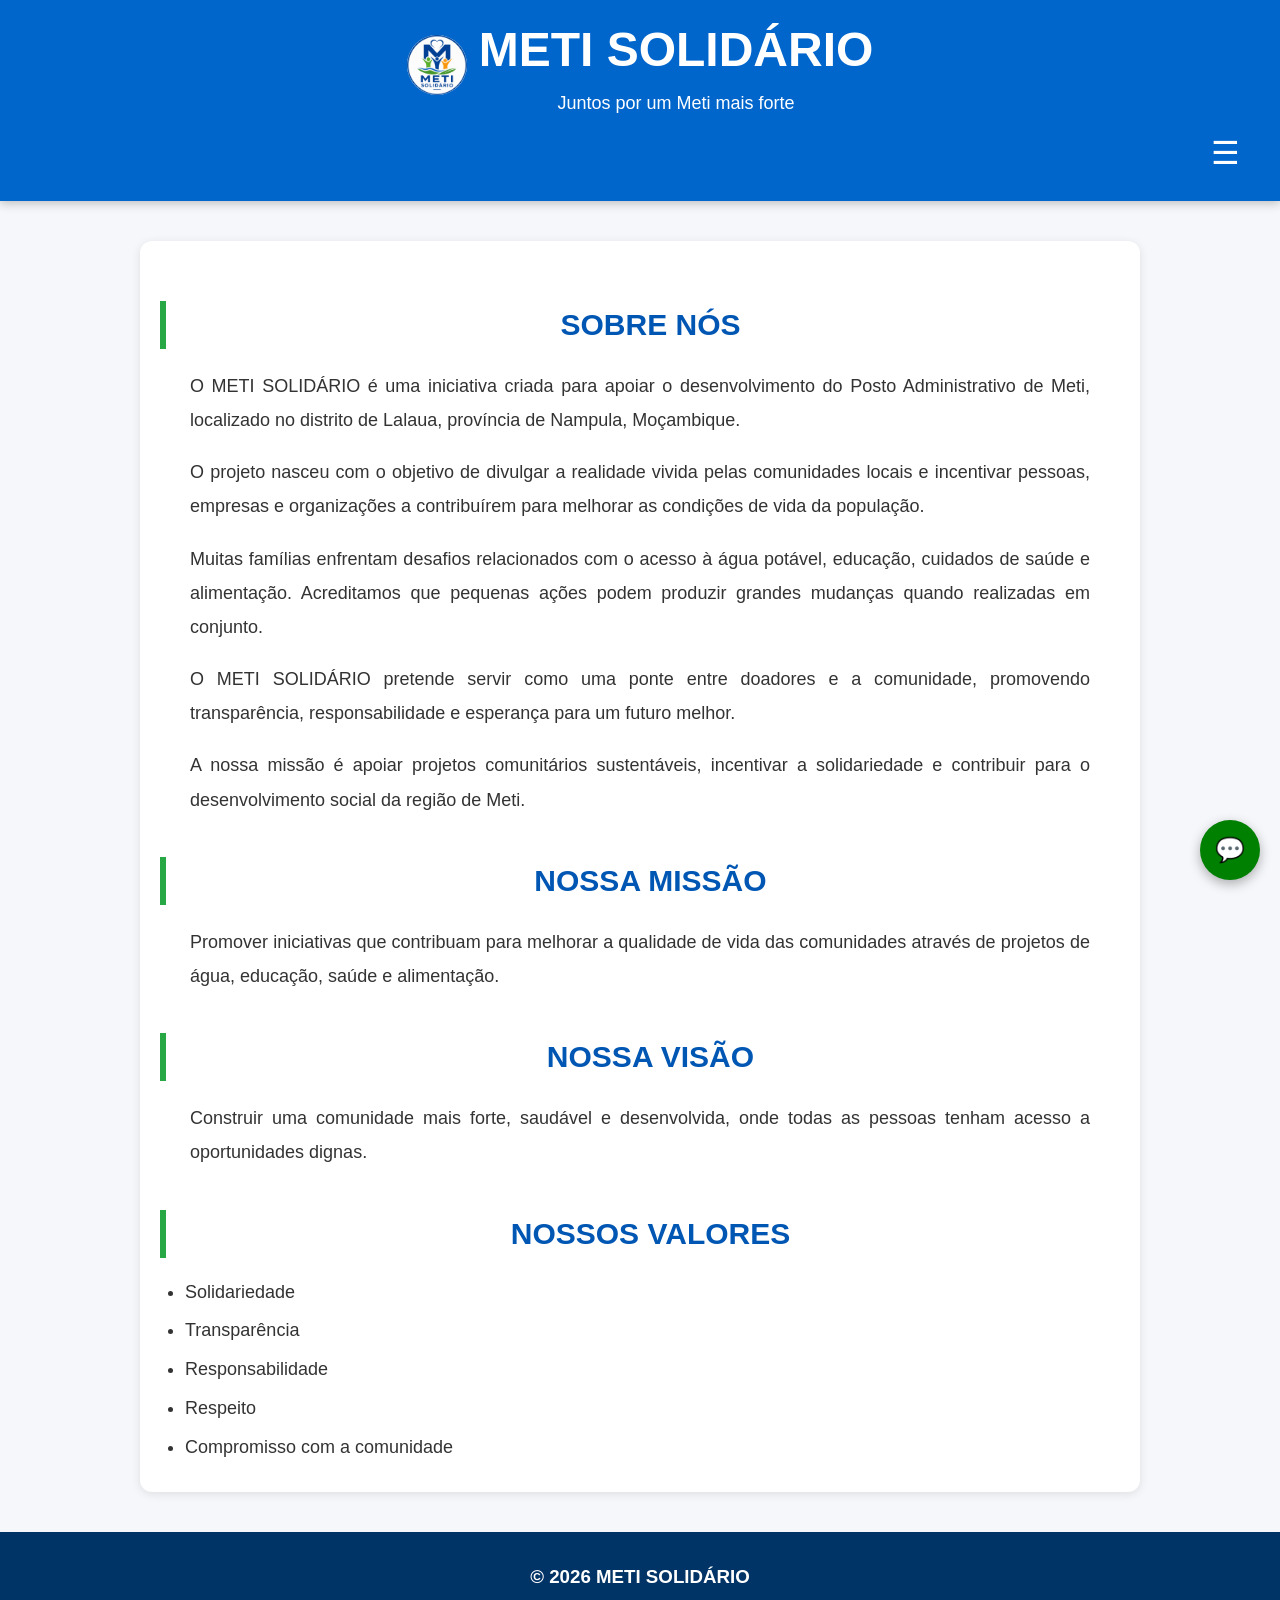
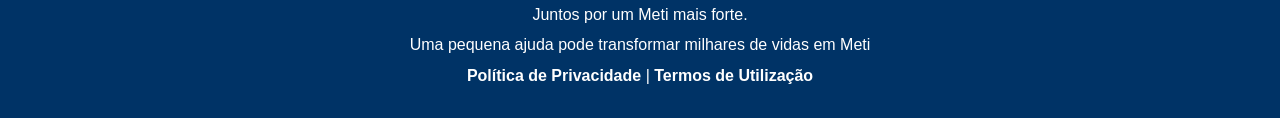
<file: sobre.html>
<!DOCTYPE html>
<html lang="pt">
<head>
<meta charset="UTF-8">
<meta name="viewport" content="width=device-width, initial-scale=1.0">

<title>Sobre Nós - METI SOLIDÁRIO</title>

<link rel="icon" type="image/png" href="imagens/favicon.png">
<link rel="stylesheet" href="style.css">


<script async src="https://pagead2.googlesyndication.com/pagead/js/adsbygoogle.js?client=ca-pub-8809690311729032"
     crossorigin="anonymous"></script>
     
</head>

<body>

<header>

<div class="logo">

<a href="index.html" class="logo-link">

<img src="imagens/favicon.png" alt="METI SOLIDÁRIO">

<div>
<h1>METI SOLIDÁRIO</h1>
<p>Juntos por um Meti mais forte</p>
</div>

</a>

</div>

<!-- Botão Menu -->
<div class="menu-btn" onclick="abrirMenu()">
☰
</div>

<!-- Menu -->
<nav id="menu">
  
<a href="index.html">Início</a>

<a href="conheca-meti.html">Conheça Meti</a>

<a href="noticias.html">Notícias</a>

<a href="galeria.html">Galeria</a>

<a href="projectos.html">Projetos</a>

<a href="doacoes.html">Doações</a>

<a href="impacto.html">Impacto</a>

<a href="transparencia.html">Transparência</a>

<a href="sobre.html">Sobre Nós</a>

<a href="contactos.html">Contactos</a>

<a href="faq.html">FAQ</a>

</nav>

</header>

<main>

<section class="pagina-sobre">

<h2>Sobre Nós</h2>

<p>
O METI SOLIDÁRIO é uma iniciativa criada para apoiar o desenvolvimento do Posto Administrativo de Meti, localizado no distrito de Lalaua, província de Nampula, Moçambique.
</p>

<p>
O projeto nasceu com o objetivo de divulgar a realidade vivida pelas comunidades locais e incentivar pessoas, empresas e organizações a contribuírem para melhorar as condições de vida da população.
</p>

<p>
Muitas famílias enfrentam desafios relacionados com o acesso à água potável, educação, cuidados de saúde e alimentação. Acreditamos que pequenas ações podem produzir grandes mudanças quando realizadas em conjunto.
</p>

<p>
O METI SOLIDÁRIO pretende servir como uma ponte entre doadores e a comunidade, promovendo transparência, responsabilidade e esperança para um futuro melhor.
</p>

<p>
A nossa missão é apoiar projetos comunitários sustentáveis, incentivar a solidariedade e contribuir para o desenvolvimento social da região de Meti.
</p>

<h2>Nossa Missão</h2>

<p>
Promover iniciativas que contribuam para melhorar a qualidade de vida das comunidades através de projetos de água, educação, saúde e alimentação.
</p>

<h2>Nossa Visão</h2>

<p>
Construir uma comunidade mais forte, saudável e desenvolvida, onde todas as pessoas tenham acesso a oportunidades dignas.
</p>

<h2>Nossos Valores</h2>

<ul>
<li>Solidariedade</li>
<li>Transparência</li>
<li>Responsabilidade</li>
<li>Respeito</li>
<li>Compromisso com a comunidade</li>
</ul>

</section>

</main>

<footer>

<h3>© 2026 METI SOLIDÁRIO</h3>

<p>Juntos por um Meti mais forte.</p>

    <p>
        Uma pequena ajuda pode transformar milhares de vidas em Meti
    </p>

<a href="politica.html">Política de Privacidade</a> |
<a href="termos.html">Termos de Utilização</a>

</footer>

<script src="script.js"></script>

<div id="chatbot">

    <div id="chat-header">
        💬 Assistente METI
    </div>

    <div id="chat-mensagens">

        <div class="bot-msg">
    Olá! Sou o assistente virtual do METI SOLIDÁRIO.
    Como posso ajudar?
</div>
        

    </div>

<div id="chat-input-area">

    <input
    type="text"
    id="chat-input"
    placeholder="Escreva a sua pergunta...">

    <button onclick="enviarPergunta()">
        Enviar
    </button>

</div>

<div id="chat-ajuda">

    <a
    href="https://wa.me/258833975899?text=Olá%20Agente%20METI%20SOLIDÁRIO
    .%20Estou%20no%20site%20METI%20SOLIDÁRIO%20e%20gostaria%20de%20mais%20informações."
    target="_blank">

        👤 Falar com Agente Meti Solidário

    </a>

</div>

</div>

<button id="abrir-chat">
    💬
</button>

<script src="script.js"></script>


</body>
</html>
</file>
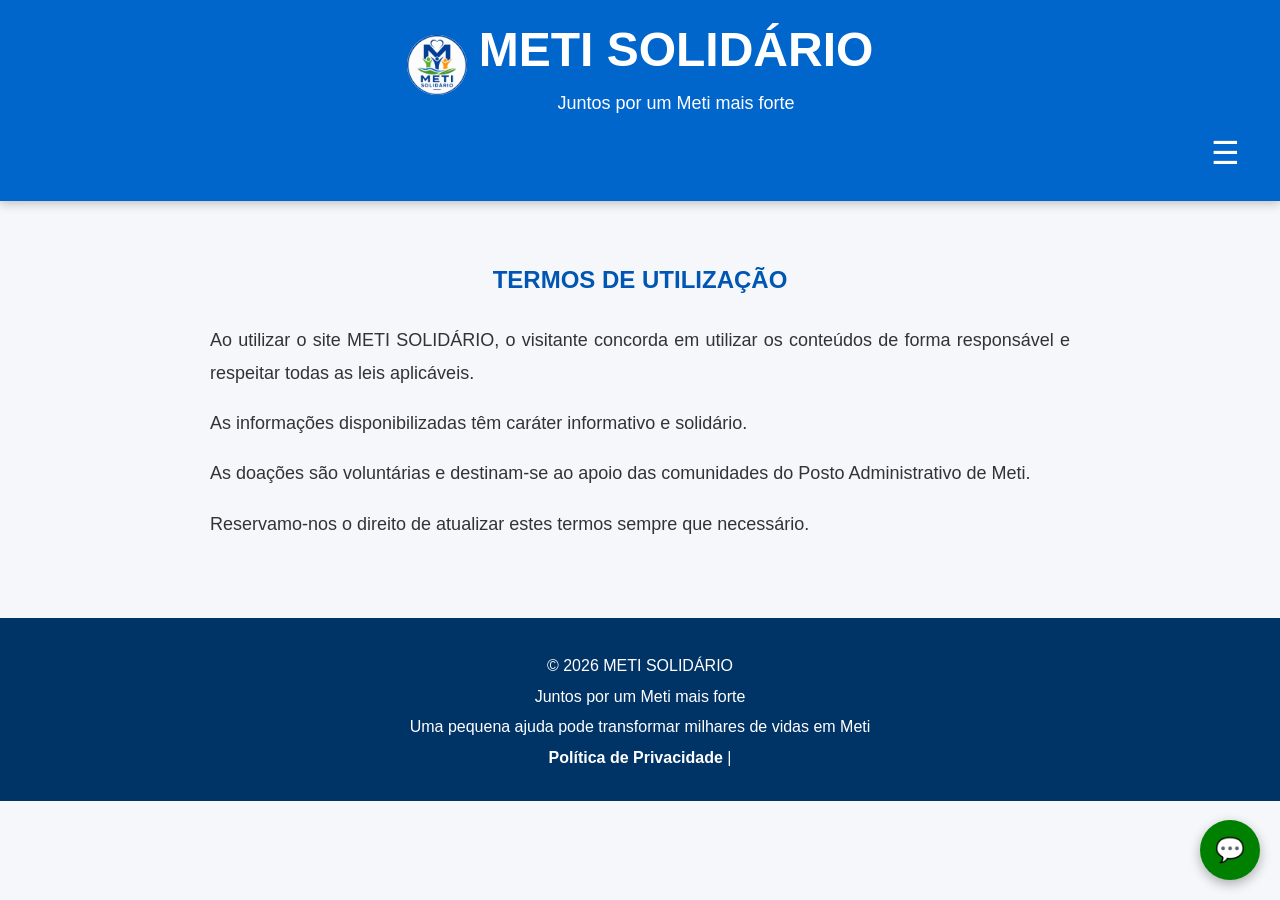
<file: termos.html>
<!DOCTYPE html>
<html lang="pt">
<head>
<meta charset="UTF-8">
<meta name="viewport" content="width=device-width, initial-scale=1.0">
<title>Termos de Utilização - METI SOLIDÁRIO</title>

<link rel="stylesheet" href="style.css">

<script async src="https://pagead2.googlesyndication.com/pagead/js/adsbygoogle.js?client=ca-pub-8809690311729032"
     crossorigin="anonymous"></script>
     
</head>

<body>

<header>

<div class="logo">

<a href="index.html" class="logo-link">

<img src="imagens/favicon.png" alt="METI SOLIDÁRIO">

<div>
<h1>METI SOLIDÁRIO</h1>
<p>Juntos por um Meti mais forte</p>
</div>

</a>

</div>

<!-- Botão Menu -->
<div class="menu-btn" onclick="abrirMenu()">
☰
</div>

<!-- Menu -->
<nav id="menu">
  
<a href="index.html">Início</a>

<a href="conheca-meti.html">Conheça Meti</a>

<a href="noticias.html">Notícias</a>

<a href="galeria.html">Galeria</a>

<a href="projectos.html">Projetos</a>

<a href="doacoes.html">Doações</a>

<a href="impacto.html">Impacto</a>

<a href="transparencia.html">Transparência</a>

<a href="sobre.html">Sobre Nós</a>

<a href="contactos.html">Contactos</a>

<a href="faq.html">FAQ</a>

</nav>

</header>

<section>

<h2>Termos de Utilização</h2>

<p>
Ao utilizar o site METI SOLIDÁRIO, o visitante concorda em utilizar os conteúdos de forma responsável e respeitar todas as leis aplicáveis.
</p>

<p>
As informações disponibilizadas têm caráter informativo e solidário.
</p>

<p>
As doações são voluntárias e destinam-se ao apoio das comunidades do Posto Administrativo de Meti.
</p>

<p>
Reservamo-nos o direito de atualizar estes termos sempre que necessário.
</p>

</section>

<footer>

<p>© 2026 METI SOLIDÁRIO</p>
<p>
        Juntos por um Meti mais forte
    </p>

    <p>
        Uma pequena ajuda pode transformar milhares de vidas em Meti
    </p>
    
  
<a href="politica.html">Política de Privacidade</a> |

</footer>

<div id="chatbot">

    <div id="chat-header">
        💬 Assistente METI
    </div>

    <div id="chat-mensagens">

        <div class="bot-msg">
    Olá! Sou o assistente virtual do METI SOLIDÁRIO.
    Como posso ajudar?
</div>
        

    </div>

<div id="chat-input-area">

    <input
    type="text"
    id="chat-input"
    placeholder="Escreva a sua pergunta...">

    <button onclick="enviarPergunta()">
        Enviar
    </button>

</div>

<div id="chat-ajuda">

    <a
    href="https://wa.me/258833975899?text=Olá%20Agente%20METI%20SOLIDÁRIO
    .%20Estou%20no%20site%20METI%20SOLIDÁRIO%20e%20gostaria%20de%20mais%20informações."
    target="_blank">

        👤 Falar com Agente Meti Solidário

    </a>

</div>

</div>

<button id="abrir-chat">
    💬
</button>

<script src="script.js"></script>

</body>
</html>
</file>
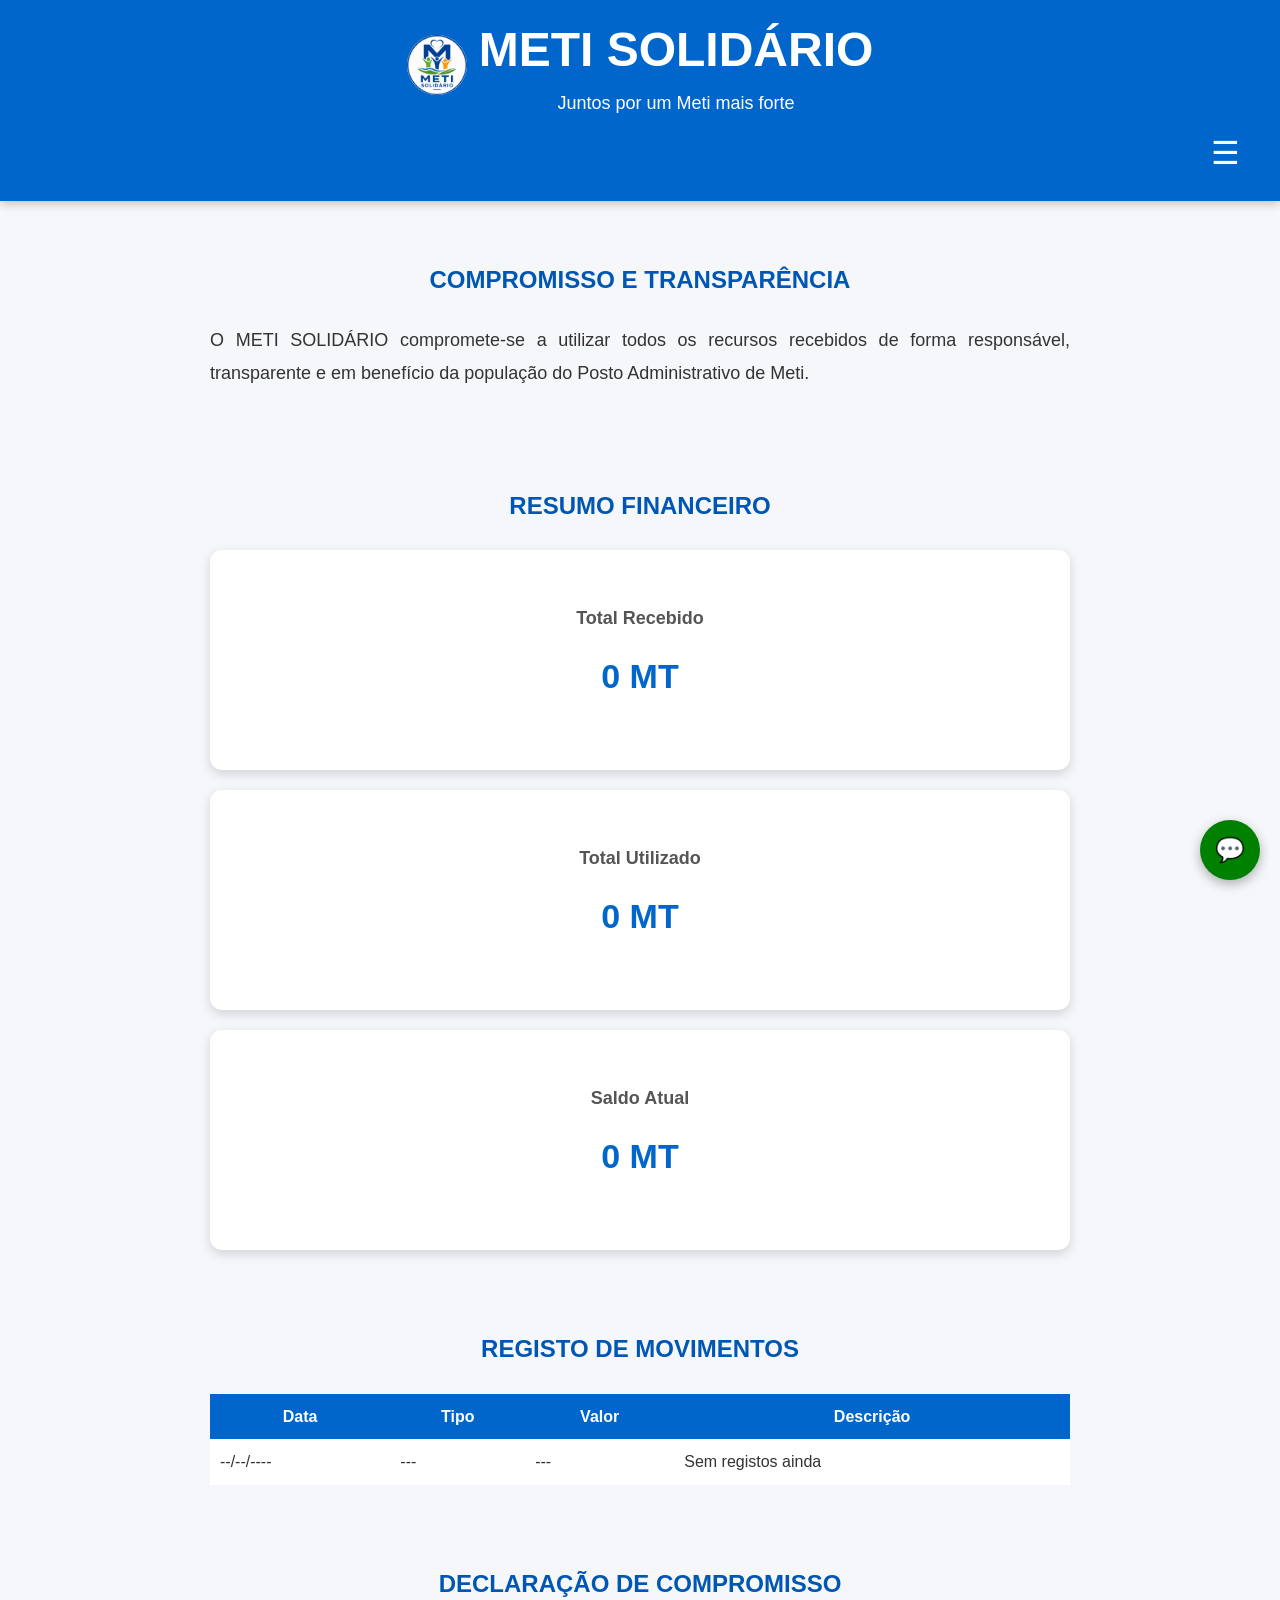
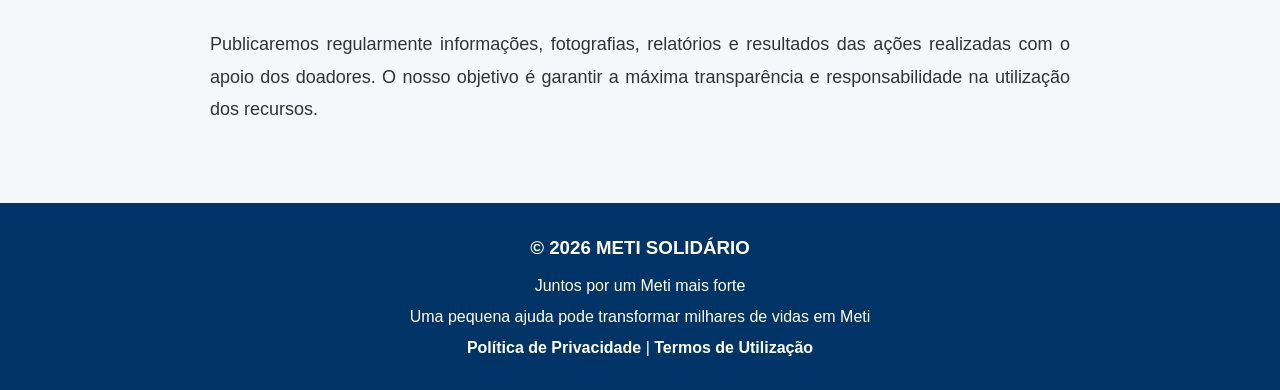
<file: transparencia.html>
<!DOCTYPE html>
<html lang="pt">
<head>
<meta charset="UTF-8">
<meta name="viewport" content="width=device-width, initial-scale=1.0">
<title>Transparência - METI SOLIDÁRIO</title>

<link rel="stylesheet" href="style.css">

<script async src="https://pagead2.googlesyndication.com/pagead/js/adsbygoogle.js?client=ca-pub-8809690311729032"
     crossorigin="anonymous"></script>
     
</head>
<body>

<header>

<div class="logo">

<a href="index.html" class="logo-link">

<img src="imagens/favicon.png" alt="METI SOLIDÁRIO">

<div>
<h1>METI SOLIDÁRIO</h1>
<p>Juntos por um Meti mais forte</p>
</div>

</a>

</div>

<!-- Botão Menu -->
<div class="menu-btn" onclick="abrirMenu()">
☰
</div>

<!-- Menu -->
<nav id="menu">
  
<a href="index.html">Início</a>

<a href="conheca-meti.html">Conheça Meti</a>

<a href="noticias.html">Notícias</a>

<a href="galeria.html">Galeria</a>

<a href="projectos.html">Projetos</a>

<a href="doacoes.html">Doações</a>

<a href="impacto.html">Impacto</a>

<a href="transparencia.html">Transparência</a>

<a href="sobre.html">Sobre Nós</a>

<a href="contactos.html">Contactos</a>

<a href="faq.html">FAQ</a>

</nav>

</header>

<section>

    <h2>Compromisso e Transparência</h2>

    <p>
        O METI SOLIDÁRIO compromete-se a utilizar todos os recursos
        recebidos de forma responsável, transparente e em benefício
        da população do Posto Administrativo de Meti.
    </p>

</section>

<section>

    <h2>Resumo Financeiro</h2>

    <div class="cards">

        <div class="card">
            <h3>0 MT</h3>
            <p>Total Recebido</p>
        </div>

        <div class="card">
            <h3>0 MT</h3>
            <p>Total Utilizado</p>
        </div>

        <div class="card">
            <h3>0 MT</h3>
            <p>Saldo Atual</p>
        </div>

    </div>

</section>

<section>

    <h2>Registo de Movimentos</h2>

    <table style="width:100%; border-collapse:collapse; background:white;">

        <tr style="background:#0066cc; color:white;">
            <th style="padding:10px;">Data</th>
            <th style="padding:10px;">Tipo</th>
            <th style="padding:10px;">Valor</th>
            <th style="padding:10px;">Descrição</th>
        </tr>

        <tr>
            <td style="padding:10px;">--/--/----</td>
            <td style="padding:10px;">---</td>
            <td style="padding:10px;">---</td>
            <td style="padding:10px;">Sem registos ainda</td>
        </tr>

    </table>

</section>

<section>

    <h2>Declaração de Compromisso</h2>

    <p>
        Publicaremos regularmente informações, fotografias,
        relatórios e resultados das ações realizadas com o apoio
        dos doadores. O nosso objetivo é garantir a máxima
        transparência e responsabilidade na utilização dos recursos.
    </p>

</section>

<footer>

    <h3>© 2026 METI SOLIDÁRIO</h3>

    <p>Juntos por um Meti mais forte</p>

    <p>Uma pequena ajuda pode transformar milhares de vidas em Meti</p>
    
    <a href="politica.html">Política de Privacidade</a> |

<a href="termos.html">Termos de Utilização</a>


</footer>

<div id="chatbot">

    <div id="chat-header">
        💬 Assistente METI
    </div>

    <div id="chat-mensagens">

        <div class="bot-msg">
            Olá! Sou o assistente virtual do METI SOLIDÁRIO.
            Como posso ajudar?
        </div>
        

    </div>

<div id="chat-input-area">

    <input
    type="text"
    id="chat-input"
    placeholder="Escreva a sua pergunta...">

    <button onclick="enviarPergunta()">
        Enviar
    </button>

</div>

<div id="chat-ajuda">

    <a
    href="https://wa.me/258833975899?text=Olá%20Agente%20METI%20SOLIDÁRIO
    .%20Estou%20no%20site%20METI%20SOLIDÁRIO%20e%20gostaria%20de%20mais%20informações."
    target="_blank">

        👤 Falar com Agente Meti Solidário

    </a>

</div>

</div>

<button id="abrir-chat">
    💬
</button>

</main>

<script src="script.js"></script>

</body>
</html>
</file>
<file: style.css>
*{
    margin:0;
    padding:0;
    box-sizing:border-box;
    font-family:Arial, Helvetica, sans-serif;
}

body{
    background:#f5f7fa;
    color:#333;
    line-height:1.6;
}

body{

    background:#f5f7fa;
    color:#333;
    line-height:1.6;

}

header{

    background:#0066cc;
    color:white;

    padding:20px;

    text-align:center;

    background:#0066cc;
    color:white;

    padding:12px 20px;

    text-align:center;

    box-shadow:0 2px 10px rgba(0,0,0,.25);

}

.logo a{

    color:white;

    text-decoration:none;

}

.logo h1{
    font-size:clamp(2rem,4vw,3rem);
    margin:5px 0;
}

.logo p{
    font-size:18px;
    margin:0;
}

nav{
    margin-top:10px;
}

nav a{

    color:#ffffff;

    text-decoration:none;

    font-weight:bold;

    font-size:20px;

}
nav a{

    transition:.3s;

}

nav a:hover{

    color:#ffd700

}

.hero{
    background:linear-gradient(
        rgba(0,0,0,0.5),
        rgba(0,0,0,0.5)
    ),
    url("imagens/banner.jpg");

    background-size:cover;
    background-position:center;
    min-height:500px;

    display:flex;
    justify-content:center;
    align-items:center;

    text-align:center;
    color:white;
    padding:20px;
}

.hero-content{
    max-width:800px;
}

.hero h2{

    color:#ffd700;;

    font-size:42px;

    font-weight:bold;

    text-shadow:2px 2px 8px rgba(255,255,255,0.4);

}

.hero p{
    font-size:1.2rem;
    margin-bottom:30px;
}

.btn{
    display:inline-block;
    background:#ff9800;
    color:white;
    padding:15px 30px;
    text-decoration:none;
    border-radius:8px;
    font-weight:bold;
}

.btn:hover{
    background:#e68900;
}

.estatisticas{
    padding:50px 20px;
    text-align:center;
}

.estatisticas h2{
    margin-bottom:30px;
    color:#0066cc;
}


.card{
    background:white;
    padding:25px;
    border-radius:10px;
    box-shadow:0 2px 10px rgba(0,0,0,0.1);
}

.card h3{
    color:#0066cc;
    font-size:2rem;
}

section{
    padding:50px 20px;
}

section h2{
    text-align:center;
    margin-bottom:20px;
    color:#0066cc;
}

section img{
    display:block;
    width:100%;
    max-width:700px;
    margin:20px auto;
    border-radius:10px;
}

section p{
    max-width:900px;
    margin:auto;
    text-align:center;
}

.adsense{
    background:#e9ecef;
    text-align:center;
    padding:30px;
    margin:20px;
    border-radius:8px;
    font-weight:bold;
}

.sobre{
    background:white;
}

footer{
    background:#003366;
    color:white;
    text-align:center;
    padding:30px;
}

footer h3{
    margin-bottom:10px;
}

footer p{
    margin:5px 0;
}

@media(max-width:768px){

    .hero h2{
        font-size:2rem;
    }

    nav a{
        display:block;
        margin:10px 0;
    }

    .logo h1{
        font-size:1.8rem;
    }

}
    
    
  .galeria{
    display:grid;
    grid-template-columns:repeat(auto-fit,minmax(250px,1fr));
    gap:20px;
    padding:20px;
}

.galeria img{
    width:100%;
    max-width:700px;
    height:auto;
    display:block;
    margin:auto;
    border-radius:10px;
}

.galeria img:hover{
    transform:scale(1.03);
}

img{
    max-width:100%;
    height:auto;
}

.foto{
    background:white;
    border-radius:10px;
    overflow:hidden;
    box-shadow:0 2px 10px rgba(0,0,0,0.1);
}

.foto p{
    padding:10px;
    text-align:center;
    font-size:14px;
}

.cards{
    display:flex;
    flex-direction:column;
    gap:20px;
}

.pagamentos-grid{
    display:grid;
    grid-template-columns:repeat(auto-fit,minmax(260px,1fr));
    gap:20px;
}

.card-pagamento{
    background:#fff;
    border-radius:12px;
    padding:15px;
    text-align:center;
    box-shadow:0 3px 10px rgba(0,0,0,.1);
}
.card-pagamento p{
    overflow-wrap:anywhere;
    word-break:break-word;
}
.card-pagamento img{
    width:80px;
    height:80px;
    object-fit:contain;
    margin-bottom:10px;
}

.detalhes-pagamento{
    display:none;
    margin-top:15px;
    text-align:center;
}

.detalhes-pagamento p{
    text-align:center;
    font-weight:bold;
    font-size:16px;
    margin:10px 0;
    word-break:break-all;
}

.card-pagamento button{
    margin-top:10px;
    padding:8px 14px;
    border:none;
    border-radius:6px;
    cursor:pointer;
}

.projetos{
    background:#ffffff;
    padding:60px 20px;
}

.projetos h2{
    text-align:center;
    color:#0066cc;
    margin-bottom:20px;
}

.projetos > p{
    text-align:center;
    max-width:800px;
    margin:0 auto 30px auto;
}

.metas{
    background:#f8f9fa;
    padding:60px 20px;
}

.card-meta{
    background:white;
    padding:25px;
    border-radius:12px;
    text-align:center;
    box-shadow:0 2px 10px rgba(0,0,0,0.1);
}

.card-meta h3{
    margin-bottom:15px;
    color:#0066cc;
}

.card-meta progress{
    width:100%;
    height:25px;
    margin:15px 0;
}

#abrir-chat{
    position:fixed;
    bottom:20px;
    right:20px;
    width:60px;
    height:60px;
    border:none;
    border-radius:50%;
    font-size:24px;
    cursor:pointer;
    z-index:999;

    background:#008000;
    color:white;

    box-shadow:0 4px 12px rgba(0,0,0,0.3);
}

#abrir-chat:hover{
    transform:scale(1.1);
    transition:0.3s;
}
#chatbot{
    position:fixed;
    bottom:90px;
    right:20px;
    width:320px;
    max-width:90%;
    background:white;
    border-radius:12px;
    overflow:hidden;
    box-shadow:0 0 15px rgba(0,0,0,0.3);
    display:none;
    z-index:999;
}

#chat-header{
    background:#0066cc;
    color:white;
    padding:15px;
    font-weight:bold;
}

#chat-mensagens{
    height:300px;
    overflow-y:auto;
    padding:10px;
}

.bot-msg{
    background:#f1f1f1;
    padding:10px;
    border-radius:8px;
    margin-bottom:10px;
}

.user-msg{
    background:#d9ecff;
    padding:10px;
    border-radius:8px;
    margin-bottom:10px;
    text-align:right;
}

#chat-input-area{
    display:flex;
}

#chat-input{
    flex:1;
    padding:14px;
    border:none;
    border-top:1px solid #ddd;
    font-size:15px;
}
#chat-input-area button{
    padding:10px;
    border:none;
    cursor:pointer;
}

#chat-ajuda{
    padding:10px;
    text-align:center;
    border-top:1px solid #ddd;
}

#chat-ajuda a{
    display:block;
    background:#25D366;
    color:white;
    text-decoration:none;
    padding:12px;
    border-radius:8px;
    font-weight:bold;
}

#chat-ajuda a:hover{
    opacity:0.9;
}

#chat-botoes{
    padding:10px;
    display:grid;
    grid-template-columns:1fr 1fr;
    gap:6px;
}

#chat-botoes button{
    border:none;
    padding:10px;
    border-radius:8px;
    cursor:pointer;
    background:#0066cc;
    color:white;
    font-size:14px;
}

#chat-botoes button:hover{
    opacity:0.9;
}

/* ==========================
   ESTATÍSTICAS
========================== */

.estatisticas{

    padding:40px 20px;
    text-align:center;

}

.estatisticas h2{

    color:#0066cc;
    margin-bottom:30px;
    font-size:32px;

}

.card{

    background:#ffffff;
    border-radius:12px;
    padding:25px;
    box-shadow:0 4px 12px rgba(0,0,0,.15);
    transition:.3s;

}

.card:hover{

    transform:translateY(-5px);

}

.card h3{

    font-size:34px;
    color:#0066cc;
    margin-bottom:10px;

}

.card p{

    font-size:18px;
    color:#555;

}

/* ==========================
   PROJETOS
========================== */

#agua,
#educacao,
#alimentacao{

    max-width:900px;
    margin:50px auto;
    padding:20px;
    text-align:center;

}

#agua h2,
#educacao h2,
#alimentacao h2{

    color:#0066cc;
    margin-bottom:20px;

}

#agua img,
#educacao img,
#alimentacao img{

    width:100%;
    max-width:600px;
    border-radius:12px;
    box-shadow:0 4px 10px rgba(0,0,0,.2);

}

#agua p,
#educacao p,
#alimentacao p{

    margin-top:20px;
    font-size:18px;
    line-height:1.8;
    color:#444;

}

/* ==========================
   RESPONSIVO
========================== */

@media(max-width:768px){

    .estatisticas h2{

        font-size:26px;

    }

    .card h3{

        font-size:28px;

    }

    .card p{

        font-size:16px;

    }

    #agua p,
    #educacao p,
    #alimentacao p{

        font-size:16px;

    }
    
    /* Títulos principais */



main{
    max-width:1200px;
    margin:0 auto;
    padding:0 15px;
    width:100%;
}

}
.estatisticas h2,
.projetos h2{

    color:#0056b3;
    text-transform: uppercase;
    text-align: center;
    font-weight: bold;
    letter-spacing: 1px;

}

.logo-link{
    display:flex;
    align-items:center;
    justify-content:center;
    gap:12px;
    text-decoration:none;
    color:white;
}

.logo-link img{
    width:60px;
    height:60px;
    border-radius:50%;
}

.logo-link h1{
    margin:0;
    color:white;
}

.logo-link p{
    margin:0;
    color:white;
}

section{

    max-width:900px;

    margin:40px auto;

    padding:20px;

}

section h2{

    color:#0056b3;

    text-align:center;

    margin-bottom:25px;

    text-transform:uppercase;

}

section p{

    font-size:18px;

    line-height:1.8;

    text-align:justify;

    margin-bottom:18px;

}

footer a{

    color:white;

    text-decoration:none;

    font-weight:bold;

}

footer a:hover{

    text-decoration:underline;

}

#cookie-banner{

position:fixed;

bottom:0;

left:0;

right:0;

background:#222;

color:white;

padding:15px;

display:flex;

justify-content:space-between;

align-items:center;

gap:15px;

z-index:99999;

flex-wrap:wrap;

}

#cookie-banner p{

margin:0;

flex:1;

font-size:15px;

}

#cookie-banner a{

color:#4fc3ff;

font-weight:bold;

text-decoration:none;

}

#cookie-banner button{

background:#28a745;

color:white;

border:none;

padding:10px 22px;

border-radius:8px;

font-size:16px;

cursor:pointer;

}

.card{
    display: flex;
    flex-direction: column;
    justify-content: center;
    align-items: center;
    min-height: 220px;
    text-align: center;
}

.card h3{
    margin: 0 0 15px 0;
    order: 2;
}

.card p{
    margin: 0 0 15px 0;
    order: 1;
    width: 100%;
    text-align: center !important;
    font-weight: bold;
}
/* PÁGINA SOBRE NÓS */

.pagina-sobre{
    max-width:1000px;
    margin:40px auto;
    padding:20px;
    background:#ffffff;
    border-radius:12px;
    box-shadow:0 2px 10px rgba(0,0,0,0.1);
}

.pagina-sobre h2{
    color:#0056b3;
    margin-top:30px;
    text-align:center;
}

.pagina-sobre p{
    font-size:18px;
    line-height:1.8;
    color:#333;
    text-align:justify;
}

.pagina-sobre ul{
    margin-top:20px;
    padding-left:25px;
}

.pagina-sobre li{
    margin-bottom:10px;
    font-size:18px;
}

.pagina-sobre h2{
    font-size:30px;
    color:#0056b3;
    margin-top:40px;
    margin-bottom:20px;
    border-left:6px solid #28a745;
    padding-left:15px;
}

.pagina-sobre p{
    margin-bottom:18px;
    text-align:justify;
    line-height:1.9;
    font-size:18px;
}

.pagina-sobre img{
    width:100%;
    max-width:700px;
    display:block;
    margin:25px auto 10px;
    border-radius:12px;
    box-shadow:0 4px 12px rgba(0,0,0,.15);
}

.legenda{
    text-align:center;
    font-size:15px;
    font-weight:600;
    color:#555;
    font-style:italic;
    margin-top:10px;
    margin-bottom:30px;
    max-width:700px;
    margin-left:auto;
    margin-right:auto;
}

/* ===========================
   MENU RETRÁTIL
=========================== */

.menu-btn{
    font-size:32px;
    color:white;
    cursor:pointer;
    text-align:right;
    padding:10px 20px;
}

/* MENU RETRÁTIL EM GRELHA */

#menu{
    display:none;
    grid-template-columns:repeat(auto-fit,minmax(140px,1fr));
    gap:3px;
    background:#ffffff;
    padding:6px;
    border-radius:0 0 10px 10px;
    box-shadow:0 3px 8px rgba(0,0,0,0.15);
}

#menu.ativo{
    display:grid;
}

/* Início ocupa toda a largura */
#menu a:first-child{
    grid-column:1/3;
}

#menu a{
    background:#ffffff;
    color:#0056b3;
    text-decoration:none;
    text-align:center;
    padding:6px 4px;
    border:1px solid #0056b3;
    border-radius:6px;
    font-size:14px;
    font-weight:bold;
    line-height:1.2;
    transition:0.3s;
}

#menu a:hover{
    background:#0056b3;
    color:#ffffff;
}

@media (max-width:480px){

    #menu a{
        font-size:13px;
        padding:6px 3px;
    }

}
</file>
